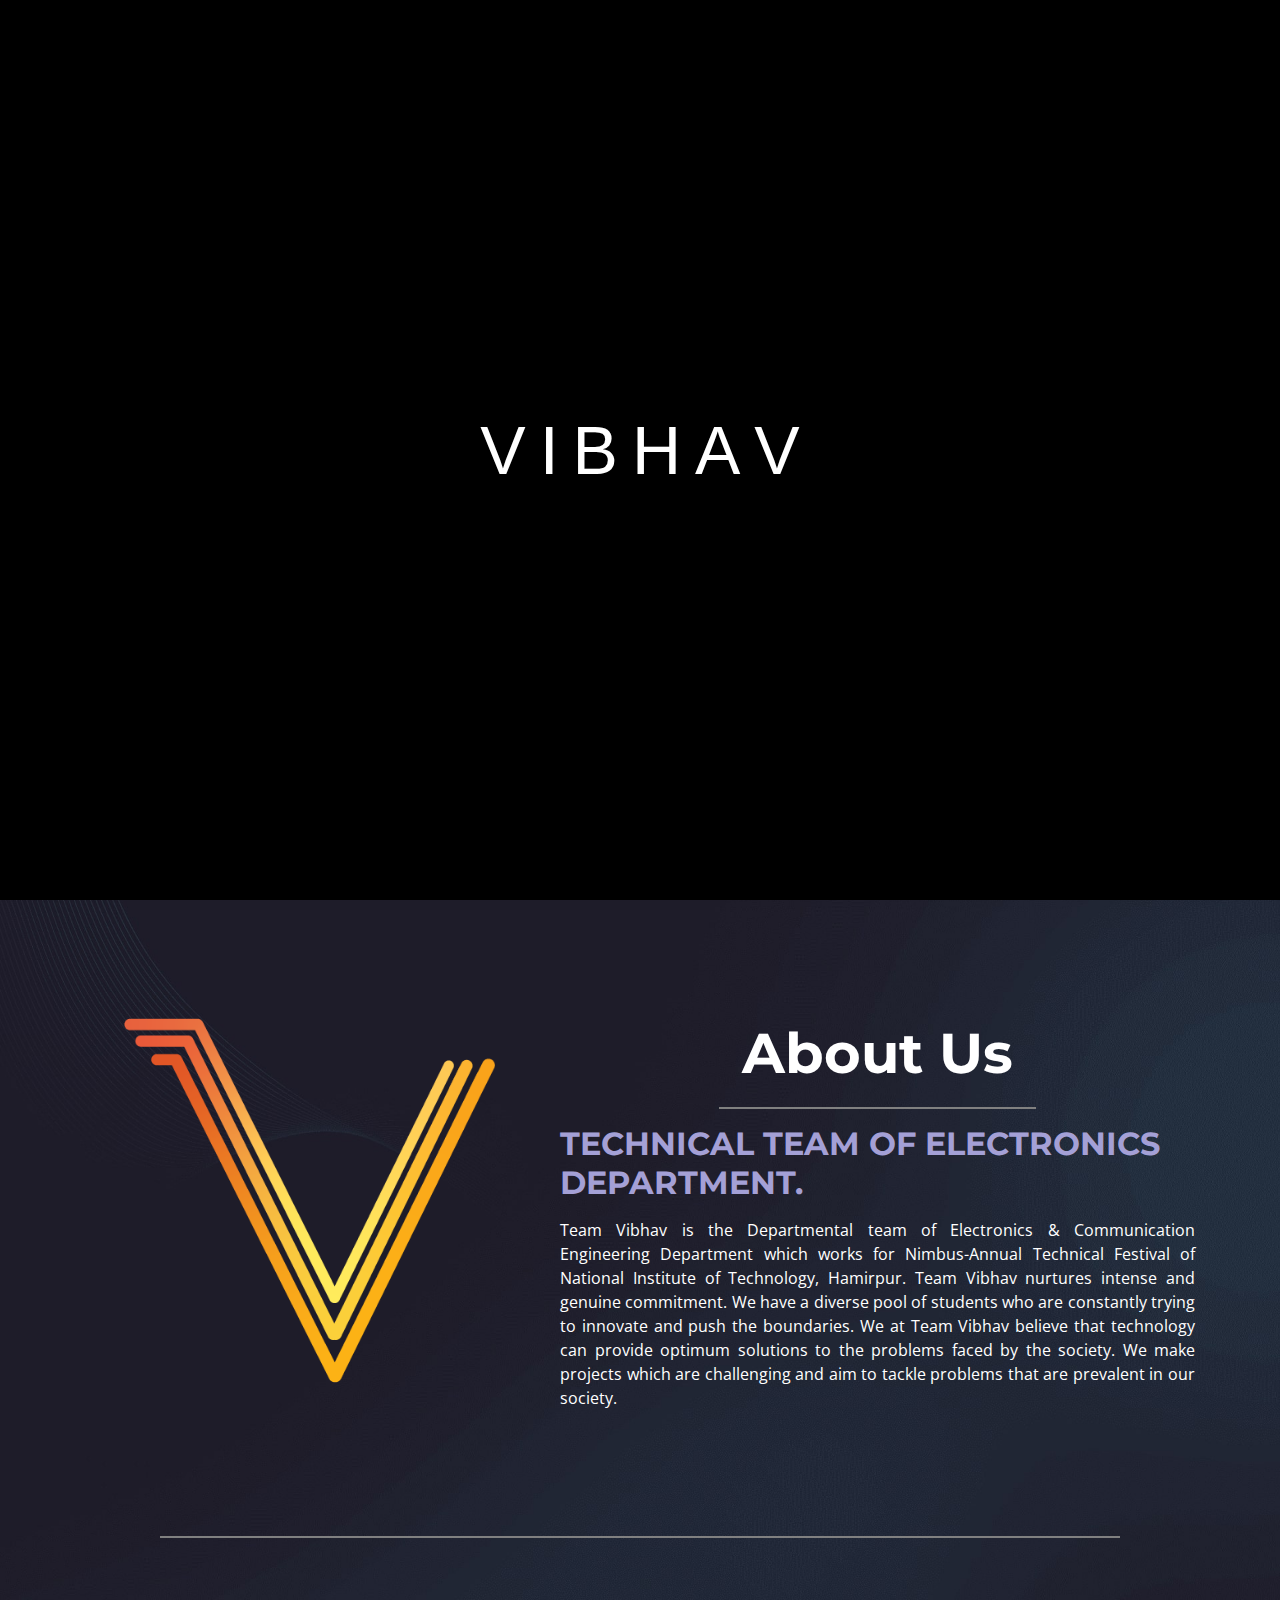
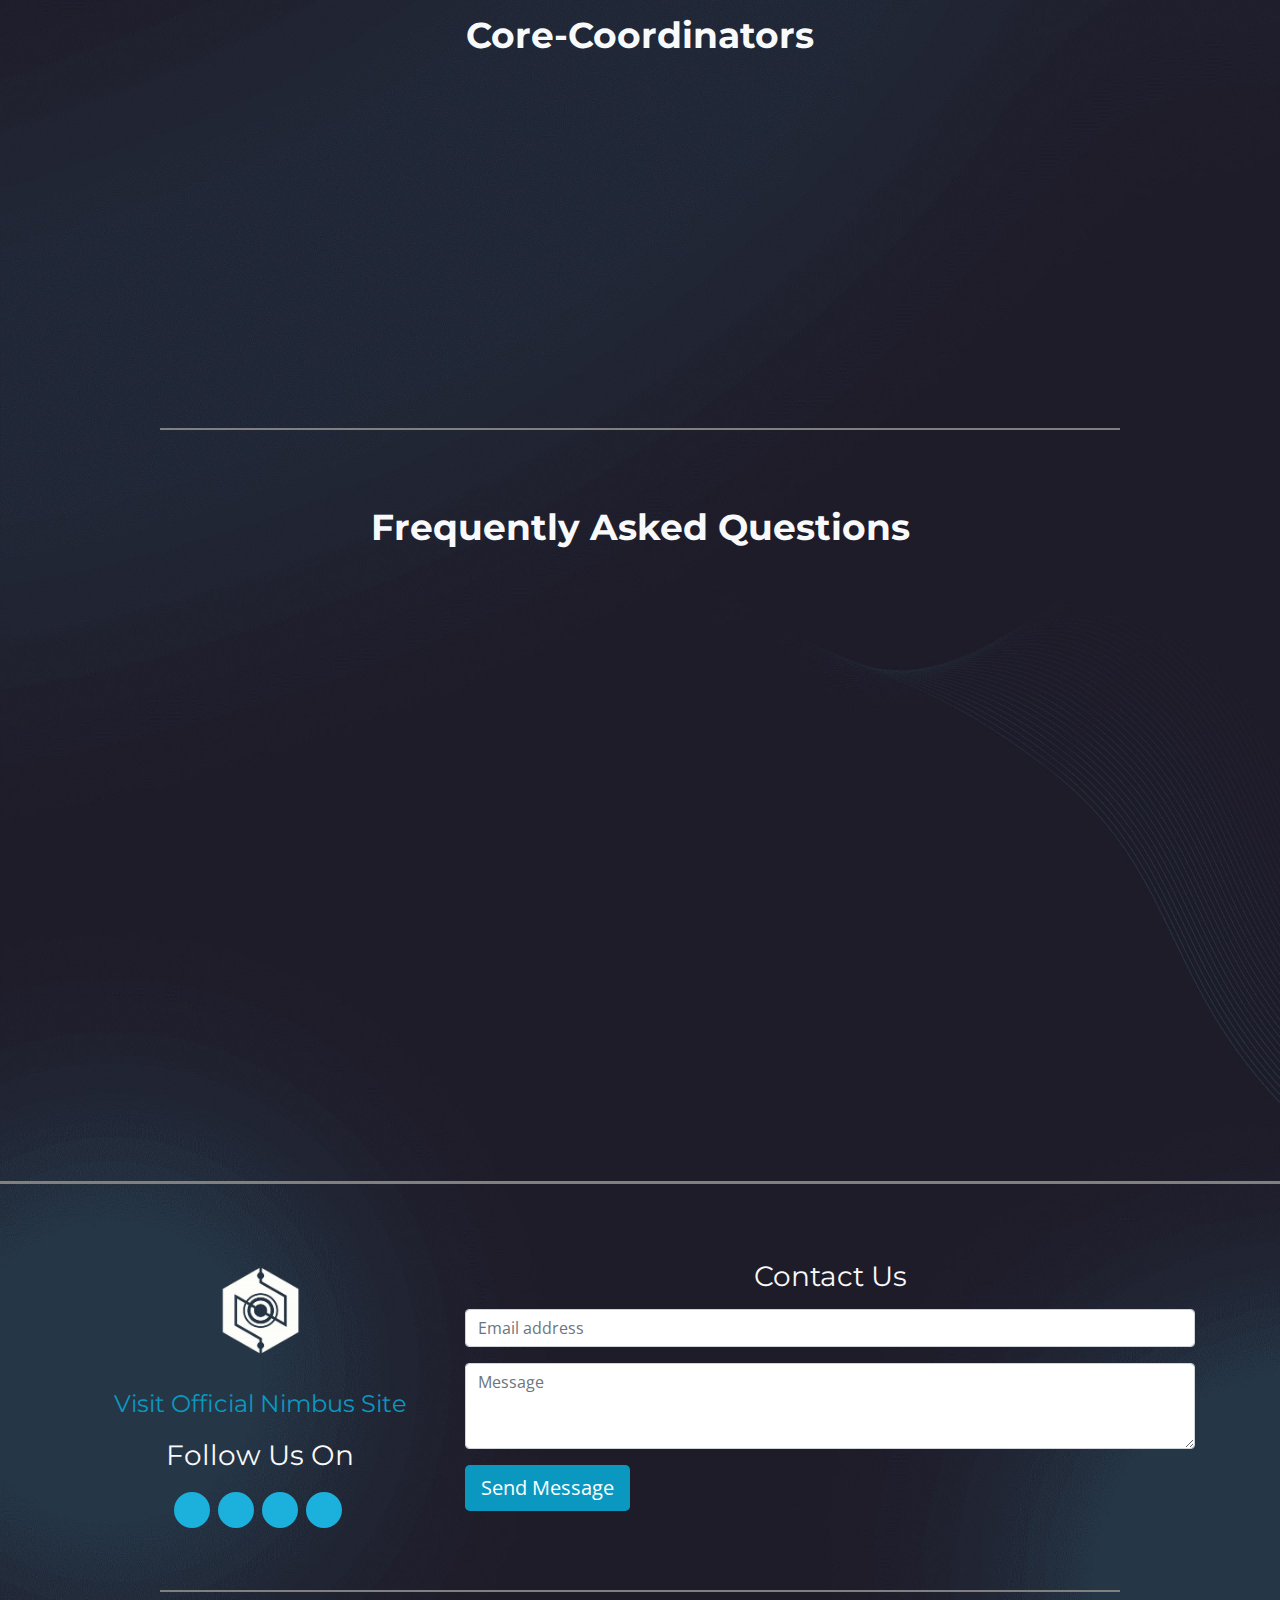
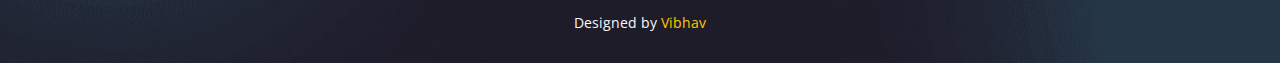
<file: index.html>
<!DOCTYPE html>
<html lang="en">

<head>
    <meta charset="utf-8">
    <title>Vibhav</title>
    <meta content="width=device-width, initial-scale=1.0" name="viewport">
    <meta content="Team Vibhav is the Departmental team of Electronics & Communications Engineering Department which works
  for Nimbus Annual Technical Festival of National Institute of Technology, Hamirpur." name="description">

    <meta name="keywords" content="Projects,events,workshops">



    <!-- Favicons -->
    <link href="img/Yellow.png" rel="icon">
    <link href="img/Yellow.png" rel="apple-touch-icon">

    <!-- Google Fonts -->
    <link href="https://fonts.googleapis.com/css?family=Open+Sans:300,300i,400,400i,500,600,700,700i|Montserrat:300,400,500,600,700" rel="stylesheet">
    <link href='https://fonts.googleapis.com/css?family=Oswald' rel='stylesheet' type='text/css'>


    <!-- Bootstrap CSS File -->
    <link href="lib/bootstrap/css/bootstrap.min.css" rel="stylesheet">

    <!-- Libraries CSS Files -->
    <link rel="stylesheet" href="https://cdnjs.cloudflare.com/ajax/libs/font-awesome/5.15.2/css/all.min.css" integrity="sha512-HK5fgLBL+xu6dm/Ii3z4xhlSUyZgTT9tuc/hSrtw6uzJOvgRr2a9jyxxT1ely+B+xFAmJKVSTbpM/CuL7qxO8w==" crossorigin="anonymous" />
    <link href="lib/font-awesome/css/font-awesome.min.css" rel="stylesheet">
    <link href="lib/animate/animate.min.css" rel="stylesheet">
    <link href="lib/ionicons/css/ionicons.min.css" rel="stylesheet">
    <link href="lib/owlcarousel/assets/owl.carousel.min.css" rel="stylesheet">
    <link href="lib/lightbox/css/lightbox.min.css" rel="stylesheet">


    <!-- Main Stylesheet File -->
    <link href="css/style.css" rel="stylesheet">
    <link rel="stylesheet" href="css/button.css">
</head>

<body>
    <div id="loading">
        <div class="loading">
            <div class="loading-text">
                <span class="loading-text-words">V</span>
                <span class="loading-text-words">I</span>
                <span class="loading-text-words">B</span>
                <span class="loading-text-words">H</span>
                <span class="loading-text-words">A</span>
                <span class="loading-text-words">V</span>
            </div>
        </div>
    </div>
    <!--==========================
  Header
  ============================-->
    <header id="header" class="aksh">
        <div id="topbar">
            <div class="container">
                <div class="social-links">
                    <a href="https://www.instagram.com/team_vibhav/" target="_blank" class="instagram"><i
              class="fab fa-instagram"></i></a>
                    <a href="https://www.facebook.com/teamvibhavece" target="_blank" class="facebook"><i
              class="fab fa-facebook"></i></a>
                    <a href="https://www.linkedin.com/company/team-vibhav/" target="_blank" class="linkedin"><i
              class="fab fa-linkedin"></i></a>
                    <a href="https://youtube.com/channel/UCt8W-_urFuy3dqulfQvk8fQ" target="_blank" class="instagram"><i
              class="fab fa-youtube"></i></a>
                </div>
            </div>
        </div>

        <div class="container pb-4">

            <div class="logo float-left ">
                <!-- Uncomment below if you prefer to use an image logo -->
                <h1 class="text-success site-title"><a href="#intro" class="scrollto">VIBHAV</a></h1>
                <!-- <a href="#header" class="scrollto"><img src="img/logo.png" alt="" class="img-fluid"></a> -->
            </div>

            <nav class="main-nav float-right d-none d-lg-block">
                <ul>
                    <li class="active"><a href="#particles-js">Home</a></li>
                    <li><a href="#about">About Us</a></li>
                    <li class="drop-down"><a href="team.html">Our Team</a>
                        <ul>
                            <li><a href="team.html">Our Team</a></li>
                            <li><a href="internexperience.html">Intern Experiences</a></li>
                            <li><a href="alumni.html">Alumni</a></li>
                        </ul>
                    </li>
                    <li class="drop-down"><a href="projects.html">Our Work</a>
                        <ul>

                            <li><a href="projects.html">Projects</a></li>
                            <li><a href="event.html">Events </a></li>
                            <li><a href="workshop.html">Workshops </a></li>
                            <li><a href="pahal.html">Pahal </a></li>
                            <li><a href="diy.html">DIY Projects </a></li>
                            <li><a href="nithvr.html">NITH VR</a></li>
                        </ul>
                    </li>
                    <li><a href="#footer">Contact Us</a></li>

                    <!-- <li class="toggle-btn">Toggle Mode
            <label class="switch btn_d_m">
              <input type="checkbox" onclick="lm_function()">
              <span class="slider round"></span>
            </label>
          </li> -->
                </ul>
            </nav>
            <!-- .main-nav -->

            <script type="text/javascript">
                function lm_function() {
                    document.body.classList.toggle('dark-mode');

                    const aksh = document.body.classList;
                    if (aksh[0] == "dark-mode") {
                        ak.particles.color.value = '#314e52';
                        ak.particles.move.direction = 'bottom';
                        ak.particles.move.speed = '6';
                        ak.particles.number.value = '120';
                        console.log(aksh[0]);
                    } else {
                        if (ak.particles.color.value == '#314e52') {
                            ak.particles.color.value = '#ffffff';
                        }
                    }
                    particlesJS('particles-js', ak);
                    console.log("ak is", ak);
                }
            </script>

        </div>
    </header>
    <!-- #header -->
    <header>
        <!---
    <div class="mid">

      <div onclick="change() ">
        <i id="btn"class="fa fa-volume-up my-float"></i>
      </div>
      <video id="media" autoplay muted="false">
        <source class="embed-responsive media" src="img/3.mp4" type="video/mp4">
      </video>
      <script type="text/javascript">
        const vid = document.getElementById('media')
        vid.onended = function () {
          const x = window.innerHeight;
          console.log(x);
          if (window.scrollY < x) {
            window.scrollTo({
              top: x,
              behavior: "smooth"
            });
          }
        }
      </script>
    </div>fa
  -->
    </header>
    <!--==========================
    Intro Section
  ============================-->

    <!-- Welcome Area Start -->
    <section class="welcome-area">
        <!-- Single Slide -->
        <div class="single-welcome-slide bg-img jarallax">
            <!-- <canvas style="position: absolute; width: 100%; height: 100%"></canvas> -->
            <div id="particles-js" style="position: absolute; width: 100%; height: 100%"></div>

            <!-- <div class="single-welcome-slide bg-img bg-overlay jarallax" style="z-index: 100;"> -->
            <div style="z-index: 100; position: relative;" class="container h-100">
                <div class="akboss row mx-auto h-100 align-items-center">
                    <!-- Welcome Text -->
                    <div class="col-12">
                        <div class="welcome-text-two text-center">
                            <p class="typing-text mx-auto">अनंत से भी आगे</p>
                            <h2 data-animation="fadeInUp" data-delay="4300ms"><span class="mx-auto display-4 text-light font-new">Team</span></h2>
                            <h2><span class="mx-auto vibhav-font">VIBHAV</span></h2>
                            <!-- Event Meta -->
                            <div class="event-meta" data-animation="fadeInUp" data-delay="500ms">
                                <h3 class="nabin-new" data-animation="fadeInUp" data-delay="100ms">Talent To Shine
                                </h3>
                                <div class="svg-wrapper pt-5">
                                    <svg height="60" width="320" xmlns="http://www.w3.org/2000/svg">
                    <rect class="shape" height="60" width="320" />
                  </svg>
                                    <a target="_blank" href="https://discord.gg/USEDDpRX3u">
                                        <div class="text  "><i class="fab fa-discord mr-3 "></i>Join Our Community
                                        </div>
                                    </a>
                                </div>
                            </div>

                        </div>
                    </div>
                </div>
            </div>
        </div>
    </section>
    <!-- Welcome Area End -->

    <!-- #intro -->

    <main id="main">

        <!--==========================
      About Us Section
    ============================-->
        <section id="about">

            <div class="container">
                <div class="row">

                    <div class="col-lg-5 col-md-6">
                        <div class="about-img">

                            <img src="img/Yellow.png" alt="">


                        </div>
                    </div>

                    <div class="col-lg-7 col-md-6">
                        <div class="about-content">
                            <div class="text-center">
                                <h2 class="display-4 text-white ">About Us</h2>
                                <hr class=" w-50  " style="height:2px;border-width:0;color:gray;background-color:gray">

                            </div>
                            <h2 class="my-3">TECHNICAL TEAM OF ELECTRONICS DEPARTMENT.</h2>

                            <p>Team Vibhav is the Departmental team of Electronics & Communication Engineering Department which works for Nimbus-Annual Technical Festival of National Institute of Technology, Hamirpur. Team Vibhav nurtures intense and genuine
                                commitment. We have a diverse pool of students who are constantly trying to innovate and push the boundaries. We at Team Vibhav believe that technology can provide optimum solutions to the problems faced by the society.
                                We make projects which are challenging and aim to tackle problems that are prevalent in our society.
                            </p>
                        </div>
                    </div>
                </div>
            </div>

        </section>
        <!-- #about -->


        <!--==========================
      Services Section
    ============================-->
        <!-- <section id="services" class="section-bg bg-secondary">
      <div class="container">

        <header class="section-header">
          <h3>Workshops</h3>
          <p>Laudem latine persequeris id sed, ex fabulas delectus quo. No vel partiendo abhorreant vituperatoribus.</p>
        </header>

        <div class="row">

          <div class="col-md-6 col-lg-4 wow bounceInUp " data-wow-duration="1.4s">
            <div class="box bg-dark shadow">
              <div class="icon" style="background: #fceef3;"><i class="ion-ios-analytics-outline"
                  style="color: #ff689b;"></i></div>
              <h4 class="title "><a href=""><span class="text-light">Internet of Things</span></a></h4>
              <p class="description text-light">Voluptatum deleniti atque corrupti quos dolores et quas molestias
                excepturi sint
                occaecati cupiditate non provident</p>
            </div>
          </div>
          <div class="col-md-6 col-lg-4 wow bounceInUp " data-wow-duration="1.4s">
            <div class="box bg-dark shadow">
              <div class="icon" style="background: #fceef3;"><i class="ion-ios-analytics-outline"
                  style="color: #ff689b;"></i></div>
              <h4 class="title "><a href=""><span class="text-light">Internet of Things</span></a></h4>
              <p class="description text-light">Voluptatum deleniti atque corrupti quos dolores et quas molestias
                excepturi sint
                occaecati cupiditate non provident</p>
            </div>
          </div>
          <div class="col-md-6 col-lg-4 wow bounceInUp " data-wow-duration="1.4s">
            <div class="box bg-dark shadow">
              <div class="icon" style="background: #fceef3;"><i class="ion-ios-analytics-outline"
                  style="color: #ff689b;"></i></div>
              <h4 class="title "><a href=""><span class="text-light">Internet of Things</span></a></h4>
              <p class="description text-light">Voluptatum deleniti atque corrupti quos dolores et quas molestias
                excepturi sint
                occaecati cupiditate non provident</p>
            </div>
          </div>
          <div class="col-md-6 col-lg-4 wow bounceInUp " data-wow-duration="1.4s">
            <div class="box bg-dark shadow">
              <div class="icon" style="background: #fceef3;"><i class="ion-ios-analytics-outline"
                  style="color: #ff689b;"></i></div>
              <h4 class="title "><a href=""><span class="text-light">Internet of Things</span></a></h4>
              <p class="description text-light">Voluptatum deleniti atque corrupti quos dolores et quas molestias
                excepturi sint
                occaecati cupiditate non provident</p>
            </div>
          </div>
          <div class="col-md-6 col-lg-4 wow bounceInUp " data-wow-duration="1.4s">
            <div class="box bg-dark shadow">
              <div class="icon" style="background: #fceef3;"><i class="ion-ios-analytics-outline"
                  style="color: #ff689b;"></i></div>
              <h4 class="title "><a href=""><span class="text-light">Internet of Things</span></a></h4>
              <p class="description text-light">Voluptatum deleniti atque corrupti quos dolores et quas molestias
                excepturi sint
                occaecati cupiditate non provident</p>
            </div>
          </div>
          <div class="col-md-6 col-lg-4 wow bounceInUp " data-wow-duration="1.4s">
            <div class="box bg-dark shadow">
              <div class="icon" style="background: #fceef3;"><i class="ion-ios-analytics-outline"
                  style="color: #ff689b;"></i></div>
              <h4 class="title "><a href=""><span class="text-light">Internet of Things</span></a></h4>
              <p class="description text-light">Voluptatum deleniti atque corrupti quos dolores et quas molestias
                excepturi sint
                occaecati cupiditate non provident</p>
            </div>
          </div>

        </div>

      </div>
    </section>-->
        <!-- #services -->

        <!--==========================
      Why Us Section
    ============================-->
        <!-- <section id="why-us" class="wow fadeIn">
      <div class="container-fluid">

        <header class="section-header">
          <h3 class="text-light">Why choose us?</h3>
          <p class="text-light">Laudem latine persequeris id sed, ex fabulas delectus quo. No vel partiendo abhorreant
            vituperatoribus.</p>
        </header>

        <div class="row">

          <div class="col-lg-6">
            <div class="why-us-img">
              <img src="img/why-us.jpg" alt="" class="img-fluid">
            </div>
          </div>

          <div class="col-lg-6">
            <div class="why-us-content">
              <p class="text-light">Molestiae omnis numquam corrupti omnis itaque. Voluptatum quidem impedit. Odio
                dolorum exercitationem
                est error omnis repudiandae ad dolorum sit.</p>
              <p class="text-light">
                Explicabo repellendus quia labore. Non optio quo ea ut ratione et quaerat. Porro facilis deleniti porro
                consequatur
                et temporibus. Labore est odio.

                Odio omnis saepe qui. Veniam eaque ipsum. Ea quia voluptatum quis explicabo sed nihil repellat..
              </p>

              <div class="features wow bounceInUp clearfix">
                <i class="fa fa-diamond" style="color: #f058dc;"></i>
                <h4 class="text-light">Corporis dolorem</h4>
                <p class="text-light">Commodi quia voluptatum. Est cupiditate voluptas quaerat officiis ex alias
                  dignissimos et ipsum.
                  Soluta at enim modi ut incidunt dolor et.</p>
              </div>

              <div class="features wow bounceInUp clearfix">
                <i class="fa fa-object-group" style="color: #ffb774;"></i>
                <h4 class="text-light">Eum ut aspernatur</h4>
                <p class="text-light">Molestias eius rerum iusto voluptas et ab cupiditate aut enim. Assumenda animi
                  occaecati. Quo dolore
                  fuga quasi autem aliquid ipsum odit. Perferendis doloremque iure nulla aut.</p>
              </div>

              <div class="features wow bounceInUp clearfix">
                <i class="fa fa-language" style="color: #589af1;"></i>
                <h4 class="text-light">Voluptates dolores</h4>
                <p class="text-light">Voluptates nihil et quis omnis et eaque omnis sint aut. Ducimus dolorum
                  aspernatur. Totam dolores ut
                  enim ullam voluptas distinctio aut.</p>
              </div>

            </div>

          </div>

        </div>

      </div>

      <div class="container">
        <div class="row counters">

          <div class="col-lg-3 col-6 text-center">
            <span data-toggle="counter-up">274</span>
            <p>Clients</p>
          </div>

          <div class="col-lg-3 col-6 text-center">
            <span data-toggle="counter-up">421</span>
            <p>Projects</p>
          </div>

          <div class="col-lg-3 col-6 text-center">
            <span data-toggle="counter-up">1,364</span>
            <p>Hours Of Support</p>
          </div>

          <div class="col-lg-3 col-6 text-center">
            <span data-toggle="counter-up">18</span>
            <p>Hard Workers</p>
          </div>

        </div>

      </div>
    </section> -->

        <!--==========================
      Call To Action Section
    ============================-->
        <hr class="w-75" style="height:2px;border-width:0;color:gray;background-color:gray">
        <!-- <section id="call-to-action" class="wow fadeInUp">
      <div class="container">
        <div class="row">
          <div class="col-lg-9 text-center text-lg-left">
            <h3 class="cta-title">Want to join us?</h3>
            <p class="cta-text"> Join us to be the part of the best team of Nimbus and explore with us new
              heights of knowledge and technology. Click on the button to fill the required google form.</p>
          </div>
          <div class="col-lg-3 cta-btn-container text-center">
            <a class="align-middle prob-state " target="_blank"
              href="https://docs.google.com/forms/d/e/1FAIpQLSfiKtu2oTvvLl62nBuF87P-qg_eu0eihKi34zT6n1XNohz-Ow/viewform?usp=sf_link"><span></span><span></span><span></span><span></span>Join
              us!</a>
          </div>
        </div>
      </div>
    </section> -->
        <!-- <section id="call-to-action" class="wow fadeInUp">
      <div class="container">
        <div class="row">
          <div class="col-lg-9 text-center text-lg-left">
            <h3 class="cta-title">NIMBUS</h3>
            <p class="cta-text"> NIMBUS is the most awaited and distinguished technical fest of North India organised by NIT Hamirpur.
              It is the conjugation of some of the finest technical minds in the country with a platform for them to promulgate their skills and talents and hence turning fantasy into corporeality !</p>
          </div>
          <div class="col-lg-3 cta-btn-container text-center">
            <a class="align-middle prob-state " target="_blank"
              href="https://festnimbus.com/"><span></span><span></span><span></span><span></span>View
            </a>
          </div>
        </div>
      </div>
    </section>
    <hr class="w-75" style="height:2px;border-width:0;color:gray;background-color:gray"> -->
        <!--==========================
      Features Section
    ============================-->
        <!-- <section id="features">
      <div class="container">
        <p class="glitch text-center">
          Timeline
        </p>
        <div class="glitch1 mt-0">Coming Soon</div>
        <div class="scanlines"></div>
        <div class="row feature-item">



          <div class="row feature-item mt-5 pt-5">


            <div class="col-lg-6 wow fadeInUp pt-4 pt-lg-0 order-2 order-lg-1">

            </div>

          </div>

        </div>
    </section> -->



        <!--==========================
      Clients Section
    ============================-->
        <!-- <section id="testimonials">
      <div class="container">

        <header class="section-header">
          <h3>Testimonials</h3>
        </header>

        <div class="row justify-content-center">
          <div class="col-lg-8">

            <div class="owl-carousel testimonials-carousel wow fadeInUp">

              <div class="testimonial-item">
                <img src="img/testimonial-1.jpg" class="testimonial-img" alt="">
                <h3 class=" text-light">Saul Goodman</h3>
                <h4 class=" text-light">Ceo &amp; Founder</h4>
                <p class=" text-light">
                  Proin iaculis purus consequat sem cure digni ssim donec porttitora entum suscipit rhoncus. Accusantium
                  quam, ultricies eget id, aliquam eget nibh et. Maecen aliquam, risus at semper.
                </p>
              </div>

              <div class="testimonial-item">
                <img src="img/testimonial-2.jpg" class="testimonial-img" alt="">
                <h3 class=" text-light">Sara Wilsson</h3>
                <h4 class=" text-light">Designer</h4>
                <p class=" text-light">
                  Export tempor illum tamen malis malis eram quae irure esse labore quem cillum quid cillum eram malis
                  quorum velit fore eram velit sunt aliqua noster fugiat irure amet legam anim culpa.
                </p>
              </div>

              <div class="testimonial-item">
                <img src="img/testimonial-3.jpg" class="testimonial-img" alt="">
                <h3 class=" text-light">Jena Karlis</h3>
                <h4 class=" text-light">Store Owner</h4>
                <p class=" text-light">
                  Enim nisi quem export duis labore cillum quae magna enim sint quorum nulla quem veniam duis minim
                  tempor labore quem eram duis noster aute amet eram fore quis sint minim.
                </p>
              </div>

              <div class="testimonial-item">
                <img src="img/testimonial-4.jpg" class="testimonial-img" alt="">
                <h3 class=" text-light">Matt Brandon</h3>
                <h4 class=" text-light">Freelancer</h4>
                <p class=" text-light">
                  Fugiat enim eram quae cillum dolore dolor amet nulla culpa multos export minim fugiat minim velit
                  minim dolor enim duis veniam ipsum anim magna sunt elit fore quem dolore labore illum veniam.
                </p>
              </div>

            </div>

          </div>
        </div>


      </div>
    </section>-->
        <!-- #testimonials -->

        <!--==========================
      Team Section
    ============================-->
        <section id="team">
            <div class="container">
                <div class="section-header">
                    <h3 class="text-light"> Core-Coordinators</h3>
                    <!-- <p>Sed ut perspiciatis unde omnis iste natus error sit voluptatem accusantium doloremque</p> -->
                </div>

                <div class="row justify-content-center ">




                    <div class="col-lg-3 col-md-6 wow fadeInUp" data-wow-delay="0.2s">
                        <div class="member  shadow-lg">
                            <img src="img/team/Yash Prakash Gupta.jpg" class="img-fluid" alt="Yash Prakash Gupta">

                            <div class="member-info">
                                <div class="member-info-content">
                                    <h4>Yash Prakash Gupta</h4>
                                    <span>Core-Coordinator</span>
                                    <div class="social">


                                        <a target="_blank" href="https://instagram.com/2_yash_8?igshid=acmstdh7483s"><i class="fab fa-instagram"></i></a>
                                        <a target="_blank" href="https://www.facebook.com/yash.p.gupta.1"><i class="fab fa-facebook"></i></a>
                                        <a target="_blank" href="https://github.com/yashprakash28"><i class="fab fa-github"></i></a>
                                        <a target="_blank" href="https://www.linkedin.com/in/yash-prakash-gupta/"><i
                        class="fab fa-linkedin"></i></a>

                                    </div>
                                </div>
                            </div>
                        </div>
                    </div>

                    <div class="col-lg-3 col-md-6 wow fadeInUp " data-wow-delay="0.1s">
                        <div class="member shadow-lg">
                            <img src="img/team/Aniket Sirvastava.jpg" class="img-fluid" alt="Aniket Srivastava">

                            <div class="member-info">
                                <div class="member-info-content">
                                    <h4>Aniket Srivastava</h4>
                                    <span>Core-Coordinator</span>
                                    <div class="social">



                                        <a target="_blank" href="https://www.instagram.com/cyberrtrron/"><i
                        class="fab fa-instagram"></i></a>
                                        <a target="_blank" href="https://www.facebook.com/aniket.srivastava.3572846"><i
                        class="fab fa-facebook"></i></a>
                                        <a target="_blank" href="https://github.com/aniketsriv"><i class="fab fa-github"></i></a>
                                        <a target="_blank" href="https://www.linkedin.com/in/aniket-srivastava-63544b171/"><i
                        class="fab fa-linkedin"></i></a>

                                    </div>
                                </div>
                            </div>
                        </div>
                    </div>

                </div>

            </div>
        </section>
        <!-- #team -->

        <!--==========================
      Clients Section
    ============================-->
        <!-- <section id="clients" class="wow fadeInUp">
      <div class="container">

        <header class="section-header">
          <h3>Our Clients</h3>
        </header>

        <div class="owl-carousel clients-carousel">
          <img src="img/clients/client-1.png" alt="">
          <img src="img/clients/client-2.png" alt="">
          <img src="img/clients/client-3.png" alt="">
          <img src="img/clients/client-4.png" alt="">
          <img src="img/clients/client-5.png" alt="">
          <img src="img/clients/client-6.png" alt="">
          <img src="img/clients/client-7.png" alt="">
          <img src="img/clients/client-8.png" alt="">
        </div>

      </div>
    </section>-->

        <!-- #clients -->

        <!--==========================
      Frequently Asked Questions Section
    ============================-->
        <hr class="w-75" style="height:2px;border-width:0;color:gray;background-color:gray">
        <section id="faq">
            <div class="container">
                <header class="section-header">
                    <h3 class="text-light ">Frequently Asked Questions</h3>
                    <!-- <p class="text-light">Sed ut perspiciatis unde omnis iste natus error sit voluptatem accusantium doloremque
          </p> -->
                </header>

                <ul id="faq-list" class="wow fadeInUp">
                    <li>
                        <a data-toggle="collapse" class="collapsed  text-light" href="#faq1">Can the students from another branch
              join Team Vibhav? <i class="ion-android-remove"></i></a>
                        <div id="faq1" class="collapse" data-parent="#faq-list">
                            <p class="text-light text-justify">
                                Yes, Team Vibhav welcomes people from all branches, and not only ECE, to learn and work together as a team. We have members in our team from other branches as well. Branch is no barrier, if you have interest in electronics and want to learn new things,
                                and have the zeal to work, you are welcome to give interviews.
                            </p>
                        </div>
                    </li>

                    <li>
                        <a data-toggle="collapse" href="#faq2" class="collapsed  text-light">What will be asked in the interview? <i
                class="ion-android-remove"></i></a>
                        <div id="faq2" class="collapse" data-parent="#faq-list">
                            <p class="text-light text-justify">
                                Your thought process, your work ethics and your ability to learn something new are some of the things that are taken into consideration. We need motivated people who can work as a team. The questions asked in the interviews mainly test your zeal and enthusiasm
                                towards working for the team, your aptitude, and your technical skills (if any).
                            </p>
                        </div>
                    </li>

                    <li>
                        <a data-toggle="collapse" href="#faq3" class="collapsed  text-light"> I am not that good at technical things
              currently, should I give the interview?
              <i class="ion-android-remove"></i></a>
                        <div id="faq3" class="collapse" data-parent="#faq-list">
                            <p class="text-light text-justify">
                                Technical skills are important but that is not the only parameter that is considered in the interviews, so feel free to appear for the interviews. As a fresher student, we do not expect each person to be good at technical things, as these are the things
                                everyone learns with time in college. If you have any technical skill, then it would definitely provide you a greater edge in the interviews, but the most important thing we look in any candidate is his/her enthusiasm,
                                his/her communication skills and whether he/she can coordinate and work in a team.
                            </p>
                        </div>
                    </li>

                    <li>
                        <a data-toggle="collapse" href="#faq4" class="collapsed  text-light">Are there any prerequisites to join
              Team Vibhav?
              <i class="ion-android-remove"></i></a>
                        <div id="faq4" class="collapse" data-parent="#faq-list">
                            <p class="text-light text-justify">
                                We are just looking for competent people, there are no prerequisites as such. You just need to have the zeal to work for the team.
                            </p>
                        </div>
                    </li>

                    <li>
                        <a data-toggle="collapse" href="#faq5" class="collapsed  text-light">In what kind of domains Team Vibhav
              make their projects?
              <i class="ion-android-remove"></i></a>
                        <div id="faq5" class="collapse" data-parent="#faq-list">
                            <p class="text-light text-justify">
                                We mainly focus on electronics based projects like embedded systems, circuit logics and also align to computer science related projects like in the field of machine learning, AR/VR, Web and App Development.

                            </p>
                        </div>
                    </li>

                    <li>
                        <a data-toggle="collapse" href="#faq6" class="collapsed text-light">Can we join two teams simultaneously?<i
                class="ion-android-remove"></i></a>
                        <div id="faq6" class="collapse" data-parent="#faq-list">
                            <p class="text-light text-justify">
                                Yes, you can join two Nimbus teams simultaneously, but we do not recommend joining two teams because the work schedule will be overly hectic and you will not be able to give your 100% in any of the teams besides you overworking yourself. Yet final decision
                                is always yours.
                            </p>
                        </div>
                    </li>
                    <li>
                        <a data-toggle="collapse" href="#faq7" class="collapsed text-light">What else can I learn by joining Team
              Vibhav?
              <i class="ion-android-remove"></i></a>
                        <div id="faq7" class="collapse" data-parent="#faq-list">
                            <p class="text-light text-justify">
                                You will learn how to implement technology in real world problems by building prototypes from your ideas. Being a club abiding by - ‘Technology for a Cause’, we adhere to acceptable solutions for prime social problems. Hence you will also be a part of
                                market research and analysis involved in product development. Moreover, being in a team you will also learn skills like teamwork, good communication, time management etc.
                            </p>
                        </div>
                    </li>
                    <li>
                        <a data-toggle="collapse" href="#faq8" class="collapsed text-light">How does Team Vibhav stands differently
              from
              other teams?<i class="ion-android-remove"></i></a>
                        <div id="faq8" class="collapse" data-parent="#faq-list">
                            <p class="text-light text-justify">
                                We will provide you with a platform that will push you to do better and learn new things and basically it's super fun to learn and hangout in the nimbus work environment regardless of the team. Since you’re here reading this, you might as well join the
                                best team.

                            </p>
                        </div>
                    </li>

                </ul>

            </div>
        </section>
        <!-- #faq -->

    </main>

    <!--==========================
    Footer
  ============================-->
    <hr class="w-100" style="height:2.5px;border-width:0;color:gray;background-color:gray">
    <footer id="footer">
        <div class="footer-top">
            <div class="container">

                <div class="row">

                    <div class="col-lg-4">

                        <div class="row">



                            <div class=" col-sm-12  ">
                                <a href="https://festnimbus.com" class="link  mx-auto " id="nimbus" target="_blank">
                                    <img src="img/n_white.png" alt="" width="100px" height="100px" class="vaishnavi">
                                </a>
                                <!-- <p class='vaishnavi'> Nimbus is the technical fest of NIT Hamirpur, in which Team Vibhav participates.
                Moreover being the biggest tech festival of North India, it is something not worth to be missed.
                To know more about fest Nimbus, visit <a href="https://festnimbus.com" class="link mb-2">Here</a> -->


                                </p>
                                <h2 class='vaishnavi1 mt-3'>Visit Official Nimbus Site</h2>
                                <!-- <div class="text-center">
              <button class="btn btn-lg btn-success btncolor ">Here</button> -->
                                <!-- </div> -->
                                <h3 class="text-center mt-3 text-light">Follow Us On</h3>
                                <div class="social-links text-center mb-3">


                                    <a href="https://www.instagram.com/team_vibhav/" target="_blank" class="instagram"><i
                      class="fab fa-instagram"></i></a>
                                    <a href="https://www.facebook.com/teamvibhavece" target="_blank" class="facebook"><i
                      class="fab fa-facebook"></i></a>

                                    <a href="https://www.linkedin.com/company/team-vibhav/" target="_blank" class="linkedin"><i
                      class="fab fa-linkedin"></i></a>
                                    <a href="https://youtube.com/channel/UCt8W-_urFuy3dqulfQvk8fQ" target="_blank" class="instagram"><i
                      class="fab fa-youtube"></i></a>
                                </div>

                            </div>

                        </div>

                    </div>

                    <div class="col-lg-8">
                        <h1 class="h3 mb-3 font-weight-normal text-center text-light">Contact Us</h1>
                        <form action="https://formspree.io/f/mvovygen" class="form-signin" method="POST">
                            <label for="inputEmail" class="sr-only">Email address</label>
                            <input name="email" type="email" id="inputEmail" class="form-control mb-3" placeholder="Email address" required>
                            <div class="form-group">
                                <textarea name="message" placeholder="Message" class="form-control" id="exampleFormControlTextarea1" rows="3" required></textarea>
                            </div>
                            <button class="btn btn-lg btn-success btncolor " type="submit">Send Message</button>
                        </form>
                    </div>
                </div>

            </div>
        </div>

        <hr class="w-75" style="height:2px;border-width:0;color:gray;background-color:gray">

        <div class="container mx-auto">
            <div class="credits text-light">
                Designed by <a href="#">Vibhav</a>
            </div>
        </div>
    </footer>
    <!-- #footer -->

    <a href="#" class="back-to-top"><i class="fas fa-arrow-up"></i></a>
    <!-- Uncomment below i you want to use a preloader -->
    <!-- <div id="preloader"></div> -->

    <!-- JavaScript Libraries -->
    <script src="lib/jquery/jquery.min.js"></script>
    <script src="lib/jquery/jquery-migrate.min.js"></script>
    <script src="lib/bootstrap/js/bootstrap.bundle.min.js"></script>
    <script src="lib/easing/easing.min.js"></script>
    <script src="lib/mobile-nav/mobile-nav.js"></script>
    <script src="lib/wow/wow.min.js"></script>
    <script src="lib/waypoints/waypoints.min.js"></script>
    <script src="lib/counterup/counterup.min.js"></script>
    <script src="lib/owlcarousel/owl.carousel.min.js"></script>
    <script src="lib/isotope/isotope.pkgd.min.js"></script>
    <script src="lib/lightbox/js/lightbox.min.js"></script>

    <!-- Template Main Javascript File -->
    <script src="js/main.js"></script>
    <script src="js/particles.js"></script>
    <script src="js/app.js"></script>
    <script type="text/javascript">
        $(window).load(function() {
            setTimeout(function() {
                $('#loading').fadeOut('slow');
            }, 3600)
        })
    </script>
</body>

</html>
</file>
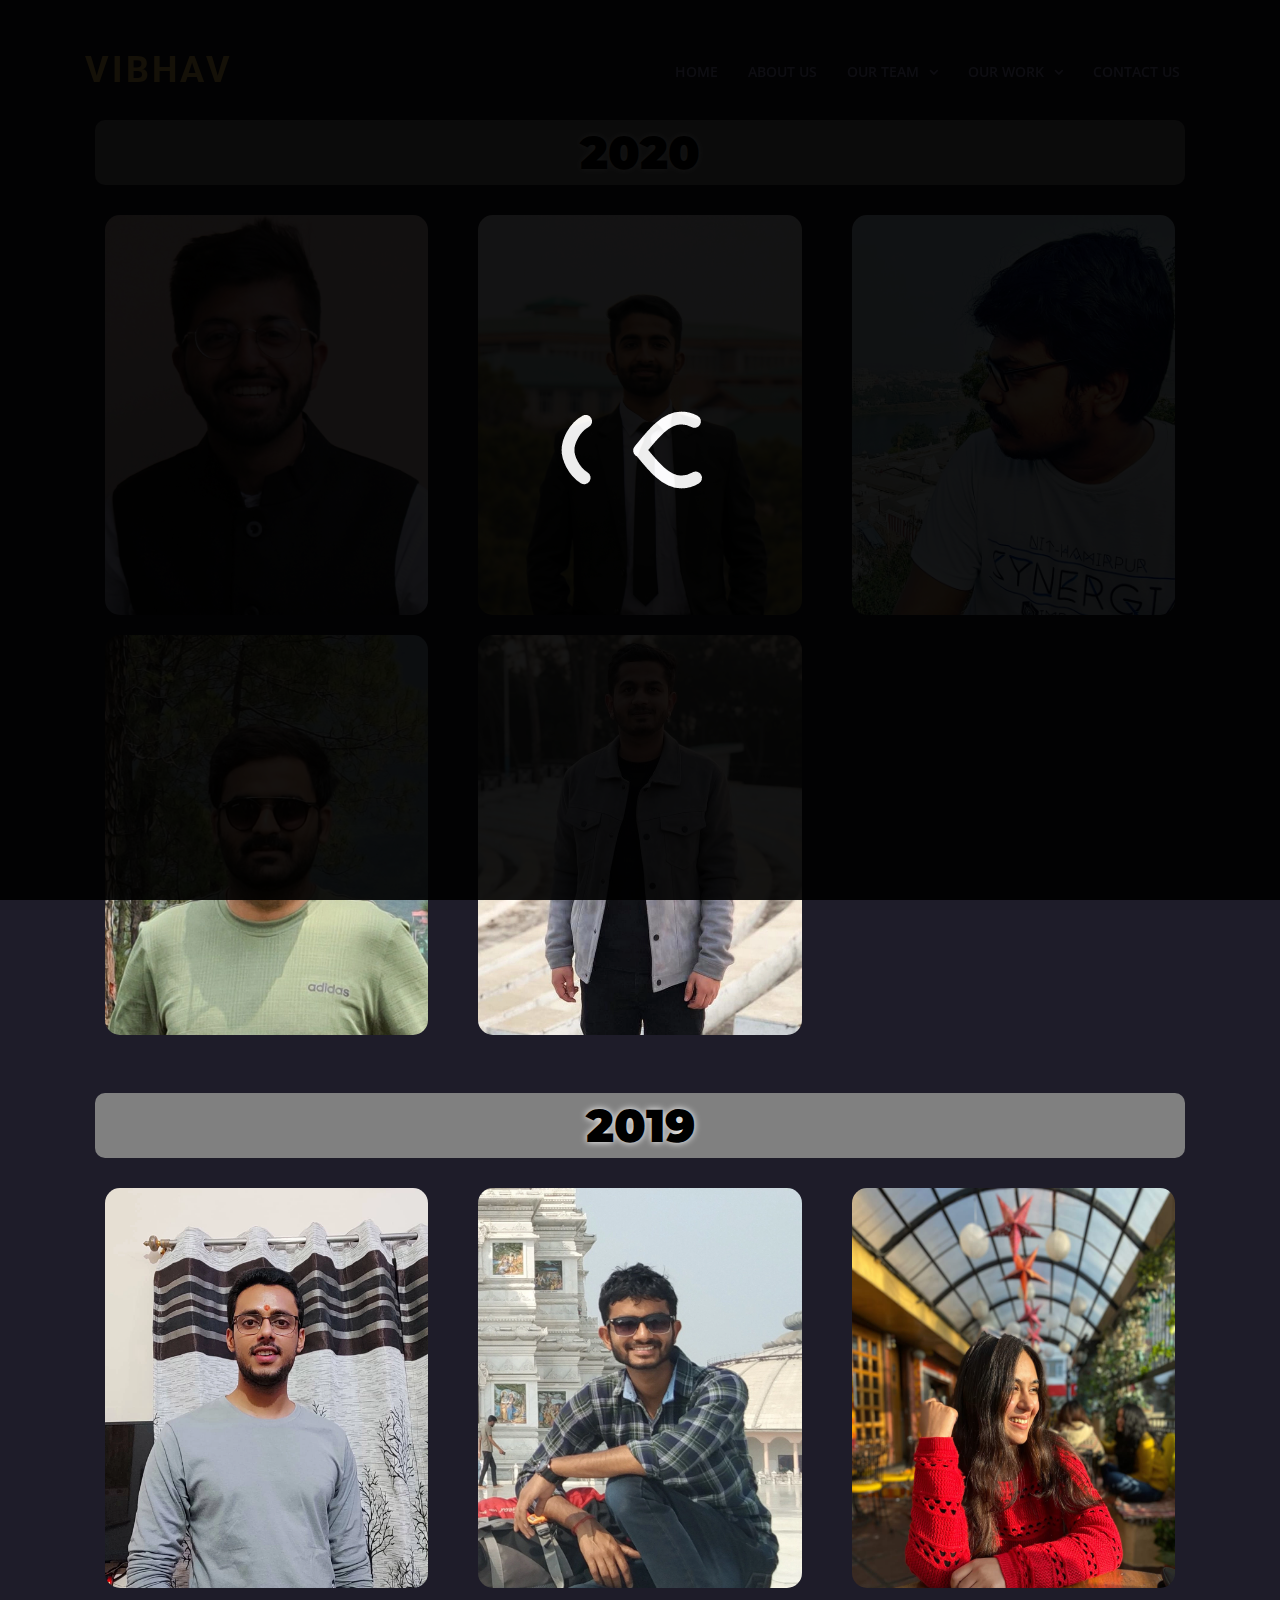
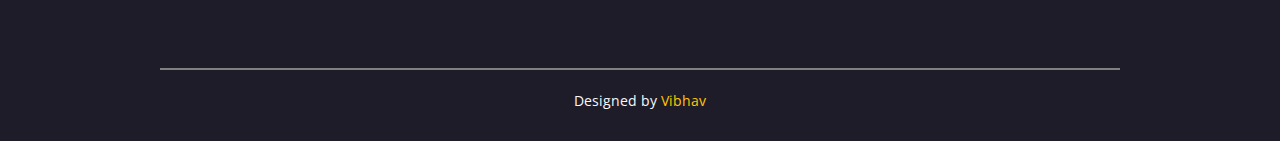
<file: alumni.html>
<!DOCTYPE html>
<html lang="en">

<head>
    <meta charset="utf-8">
    <title>Vibhav</title>
    <meta content="width=device-width, initial-scale=1.0" name="viewport">
    <meta content="Team Vibhav is the Departmental team of Electronics & Communications Engineering Department which works
  for Nimbus Annual Technical Festival of National Institute of Technology, Hamirpur." name="description">
    <meta name="keywords" content="Projects,events,workshops">


    <!-- Favicons -->
    <link href="img/Yellow.png" rel="icon">
    <link href="img/Yellow.png" rel="apple-touch-icon">

    <!-- Google Fonts -->
    <link href="https://fonts.googleapis.com/css?family=Open+Sans:300,300i,400,400i,500,600,700,700i|Montserrat:300,400,500,600,700" rel="stylesheet">

    <!-- Bootstrap CSS File -->
    <link href="lib/bootstrap/css/bootstrap.min.css" rel="stylesheet">

    <!-- Libraries CSS Files -->
    <link rel="stylesheet" href="https://cdnjs.cloudflare.com/ajax/libs/font-awesome/5.15.2/css/all.min.css" integrity="sha512-HK5fgLBL+xu6dm/Ii3z4xhlSUyZgTT9tuc/hSrtw6uzJOvgRr2a9jyxxT1ely+B+xFAmJKVSTbpM/CuL7qxO8w==" crossorigin="anonymous" />
    <link href="lib/font-awesome/css/font-awesome.min.css" rel="stylesheet">
    <link href="lib/animate/animate.min.css" rel="stylesheet">
    <link href="lib/ionicons/css/ionicons.min.css" rel="stylesheet">
    <link href="lib/owlcarousel/assets/owl.carousel.min.css" rel="stylesheet">
    <link href="lib/lightbox/css/lightbox.min.css" rel="stylesheet">

    <!-- Main Stylesheet File -->
    <link href="css/style.css" rel="stylesheet">
    <link rel="stylesheet" href="css/alumni.css">
    <link rel="stylesheet" href="css/button.css">
    <style media="screen">
        body {
            background-image: linear-gradient(to right, rgb(30, 28, 41), rgb(30, 28, 41)) !important;
        }
    </style>
</head>

<body>
    <div id="loading">

    </div>
    <!--==========================
  Header
  ============================-->
    <header id="header">

        <div id="topbar">
            <div class="container">
                <div class="social-links">
                    <a target="_blank" href="https://www.instagram.com/team_vibhav/" class="instagram"><i
              class="fab fa-instagram"></i></a>
                    <a target="_blank" href="https://www.facebook.com/teamvibhavece" class="facebook"><i
              class="fab fa-facebook"></i></a>

                    <a target="_blank" href="https://www.linkedin.com/in/team-vibhav-6643b4206/" class="linkedin"><i
              class="fab fa-linkedin"></i></a>
                    <a target="_blank" href="https://youtube.com/channel/UCt8W-_urFuy3dqulfQvk8fQ" class="instagram"><i
              class="fab fa-youtube"></i></a>
                </div>
            </div>
        </div>

        <div class="container pb-4">

            <div class="logo float-left ">
                <!-- Uncomment below if you prefer to use an image logo -->
                <h1 class="text-success site-title"><a href="index.html#intro" class="scrollto">VIBHAV</a></h1>

                <!-- <a href="#header" class="scrollto"><img src="img/logo.png" alt="" class="img-fluid"></a> -->
            </div>




            <nav class="main-nav float-right d-none d-lg-block">
                <ul>
                    <li><a href="index.html#intro">Home</a></li>
                    <li><a href="index.html#about">About Us</a></li>





                    <li class="drop-down"><a href="team.html">Our Team</a>
                        <ul>


                            <li><a href="team.html">Our Team</a></li>
                            <li><a href="internexperience.html">Intern Experiences</a></li>
                            <li><a href="alumni.html">Alumni</a></li>


                        </ul>
                    </li>
                    <li class="drop-down"><a href="projects.html">Our Work</a>
                        <ul>
                            <li><a href="projects.html">Projects</a></li>
                            <li><a href="event.html">Events </a></li>
                            <li><a href="workshop.html">Workshops </a></li>
                            <li><a href="pahal.html">Pahal </a></li>
                            <li><a href="diy.html">DIY Projects </a></li>
                            <li><a href="nithvr.html">NITH VR</a></li>
                        </ul>
                    </li>
                    <li><a href="index.html#footer">Contact Us</a></li>

                </ul>
            </nav>
            <!-- .main-nav -->
        </div>
    </header>
    <!-- #header -->
    <main class="wrapper">
        <div class="container">
            <div class="card__collection clear-fix">
                <h1 class="alumni-heading">2020</h1>
                <div class="row">
                    <div class="aks col-md-6">
                        <div class="cards cards--two">
                            <img src="img/rajat.webp" class="img-responsive" alt="Cards Image">
                            <span class="cards--two__rect"></span>
                            <span class="cards--two__tri"></span>
                            <p>Rajat Katoch</p>
                            <ul class="cards__list">
                                <li><a target="_blank" href="https://www.instagram.com/_rajatkatoch_/" class="instagram"><i
                      class="fab fa-instagram"></i></a></li>
                                <li><a target="_blank" href="https://www.facebook.com/rajat.katoch.73113" class="facebook"><i
                      class="fab fa-facebook"></i></a></li>
                                <li><a target="_blank" href="https://www.linkedin.com/in/rajat-katoch-bbb4b3149" class="linkedin"><i
                      class="fab fa-linkedin"></i></a></li>
                            </ul>
                        </div>
                    </div>
                    <div class="aks col-md-6">
                        <div class="cards cards--two">
                            <img src="img/chandan.webp" class="img-responsive" alt="Cards Image">
                            <span class="cards--two__rect"></span>
                            <span class="cards--two__tri"></span>
                            <p>Chandan Saini</p>
                            <ul class="cards__list">
                                <li><a target="_blank" href="https://www.instagram.com/saini_chandan_/" class="instagram"><i
                      class="fab fa-instagram"></i></a></li>
                                <li><a target="_blank" href="https://www.facebook.com/chandan.saini.7549/" class="facebook"><i
                      class="fab fa-facebook"></i></a></li>

                                <li><a target="_blank" href="https://www.linkedin.com/in/chandan-saini-a9315b16b/" class="linkedin"><i
                      class="fab fa-linkedin"></i></a></li>
                            </ul>
                        </div>
                    </div>
                    <div class="aks col-md-6">
                        <div class="cards cards--two">
                            <img src="img/siva .webp" class="img-responsive" alt="Cards Image">
                            <span class="cards--two__rect"></span>
                            <span class="cards--two__tri"></span>
                            <p>Seeram Siva
                                <!-- <br>SAI TEJA -->
                            </p>
                            <ul class="cards__list">
                                <li><a target="_blank" href="https://www.instagram.com/siva_seeram/" class="instagram"><i
                      class="fab fa-instagram"></i></a></li>
                                <!-- <li><a href="" class="facebook"><i
                  class="fab fa-facebook"></i></a></li> -->

                                <li><a target="_blank" href="https://www.linkedin.com/in/seeram-siva-sai-teja-065181181/" class="linkedin"><i class="fab fa-linkedin"></i></a></li>
                            </ul>
                        </div>
                    </div>
                    <div class="aks col-md-6">
                        <div class="cards cards--two">
                            <img src="img/anshul.webp" class="img-responsive" alt="Cards Image">
                            <span class="cards--two__rect"></span>
                            <span class="cards--two__tri"></span>
                            <p>Anshul Sharma</p>
                            <ul class="cards__list">
                                <li><a target="_blank" href="https://www.instagram.com/amrahsluhsna/" class="instagram"><i
                      class="fab fa-instagram"></i></a></li>
                                <li><a target="_blank" href="https://www.facebook.com/anshul.sharma.79677" class="facebook"><i
                      class="fab fa-facebook"></i></a></li>

                                <li><a target="_blank" href="https://www.linkedin.com/in/anshul-sharma-136804150" class="linkedin"><i
                      class="fab fa-linkedin"></i></a></li>
                            </ul>
                        </div>
                    </div>
                    <div class="aks col-md-6">
                        <div class="cards cards--two">
                            <img src="img/roshan.webp" class="img-responsive" alt="Cards Image">
                            <span class="cards--two__rect"></span>
                            <span class="cards--two__tri"></span>
                            <p>Roshan Parajuli</p>
                            <ul class="cards__list">
                                <li><a target="_blank" href="https://www.instagram.com/roshanparajuli08/" class="instagram"><i
                      class="fab fa-instagram"></i></a></li>
                                <li><a target="_blank" href="https://www.facebook.com/roshanparajuli124" class="facebook"><i
                      class="fab fa-facebook"></i></a></li>

                                <li><a target="_blank" href="https://www.linkedin.com/in/roshan-parajuli-525623138" class="linkedin"><i
                      class="fab fa-linkedin"></i></a></li>
                            </ul>
                        </div>
                    </div>
                </div>
                <h1 class="mt-5 alumni-heading">2019</h1>
                <div class="row">
                    <div class="aks col-md-6">
                        <div class="cards cards--two">
                            <img src="img/anurag.webp" class="img-responsive" alt="Cards Image">
                            <span class="cards--two__rect"></span>
                            <span class="cards--two__tri"></span>
                            <p>Anurag Dubey</p>
                            <ul class="cards__list">
                                <li><a target="_blank" href="https://www.instagram.com/hiesenberg22/" class="instagram"><i
                      class="fab fa-instagram"></i></a></li>
                                <li><a target="_blank" href="https://www.facebook.com/anurag.dubey.9421" class="facebook"><i
                      class="fab fa-facebook"></i></a></li>

                                <li><a target="_blank" href="https://www.linkedin.com/in/anurag-dubey-00b226130" class="linkedin"><i
                      class="fab fa-linkedin"></i></a></li>
                            </ul>
                        </div>
                    </div>
                    <div class="aks col-md-6">
                        <div class="cards cards--two">
                            <img src="img/gupta.webp" class="img-responsive" alt="Cards Image">
                            <span class="cards--two__rect"></span>
                            <span class="cards--two__tri"></span>
                            <p>Pankaj Gupta</p>
                            <ul class="cards__list">
                                <li><a target="_blank" href="https://www.instagram.com/i__am_____inevitable/" class="instagram"><i
                      class="fab fa-instagram"></i></a></li>
                                <li><a target="_blank" href="https://www.facebook.com/pankaj2816" class="facebook"><i
                      class="fab fa-facebook"></i></a></li>

                                <li><a target="_blank" href="https://www.linkedin.com/in/pankaj-gupta-306048130" class="linkedin"><i
                      class="fab fa-linkedin"></i></a></li>
                            </ul>
                        </div>
                    </div>
                    <div class="aks col-md-6">
                        <div class="cards cards--two">
                            <img src="img/garima.jpeg" class="img-responsive" alt="Cards Image">
                            <span class="cards--two__rect"></span>
                            <span class="cards--two__tri"></span>
                            <p>Garima Sood</p>
                            <ul class="cards__list">
                                <li><a target="_blank" href="https://www.instagram.com/__garima._/" class="instagram"><i
                      class="fab fa-instagram"></i></a></li>
                                <li><a target="_blank" href="https://www.facebook.com/garimasood06" class="facebook"><i
                      class="fab fa-facebook"></i></a></li>

                                <li><a target="_blank" href="https://www.linkedin.com/in/garima-sood96/" class="linkedin"><i
                      class="fab fa-linkedin"></i></a></li>
                            </ul>
                        </div>
                    </div>
                </div>
            </div>
        </div>
    </main>
    <hr class="w-75" style="margin-left: 12.5%;height:2px;border-width:0;color:gray;background-color:gray">
    <footer id="footer" class="container">
        <div class="container">
            <div class="credits text-light">
                Designed by <a href="#">Vibhav</a>
            </div>
        </div>
    </footer>
    <!-- #footer -->
    <a href="#" class="back-to-top"><i class="fas fa-arrow-up"></i></a>


    <script src="lib/jquery/jquery.min.js"></script>
    <script src="lib/jquery/jquery-migrate.min.js"></script>
    <script src="lib/bootstrap/js/bootstrap.bundle.min.js"></script>
    <script src="lib/easing/easing.min.js"></script>
    <script src="lib/mobile-nav/mobile-nav.js"></script>
    <script src="lib/wow/wow.min.js"></script>
    <script src="lib/waypoints/waypoints.min.js"></script>
    <script src="lib/counterup/counterup.min.js"></script>
    <script src="lib/owlcarousel/owl.carousel.min.js"></script>
    <script src="lib/isotope/isotope.pkgd.min.js"></script>
    <script src="lib/lightbox/js/lightbox.min.js"></script>

    <!-- Template Main Javascript File -->
    <script src="js/main.js"></script>
    <script type="text/javascript">
        $(window).load(function() {
            setTimeout(function() {
                $('#loading').fadeOut('slow');
            }, 800)
        })
    </script>
    <script type="text/javascript">
        if ($(window).width() > 1200) {
            $('.aks').addClass('col-md-4');
            $('.aks').removeClass('col-md-6');
            console.log('jayda h');
        } else {
            $('.aks').addClass('col-md-6');
            $('.aks').removeClass('col-md-4');
        }
        $(window).on('resize', function() {
            if ($(window).width() > 1200) {
                $('.aks').addClass('col-md-4');
                $('.aks').removeClass('col-md-6');
            } else {
                $('.aks').addClass('col-md-6');
                $('.aks').removeClass('col-md-4');
            }
        })
    </script>
</body>

</html>
</file>
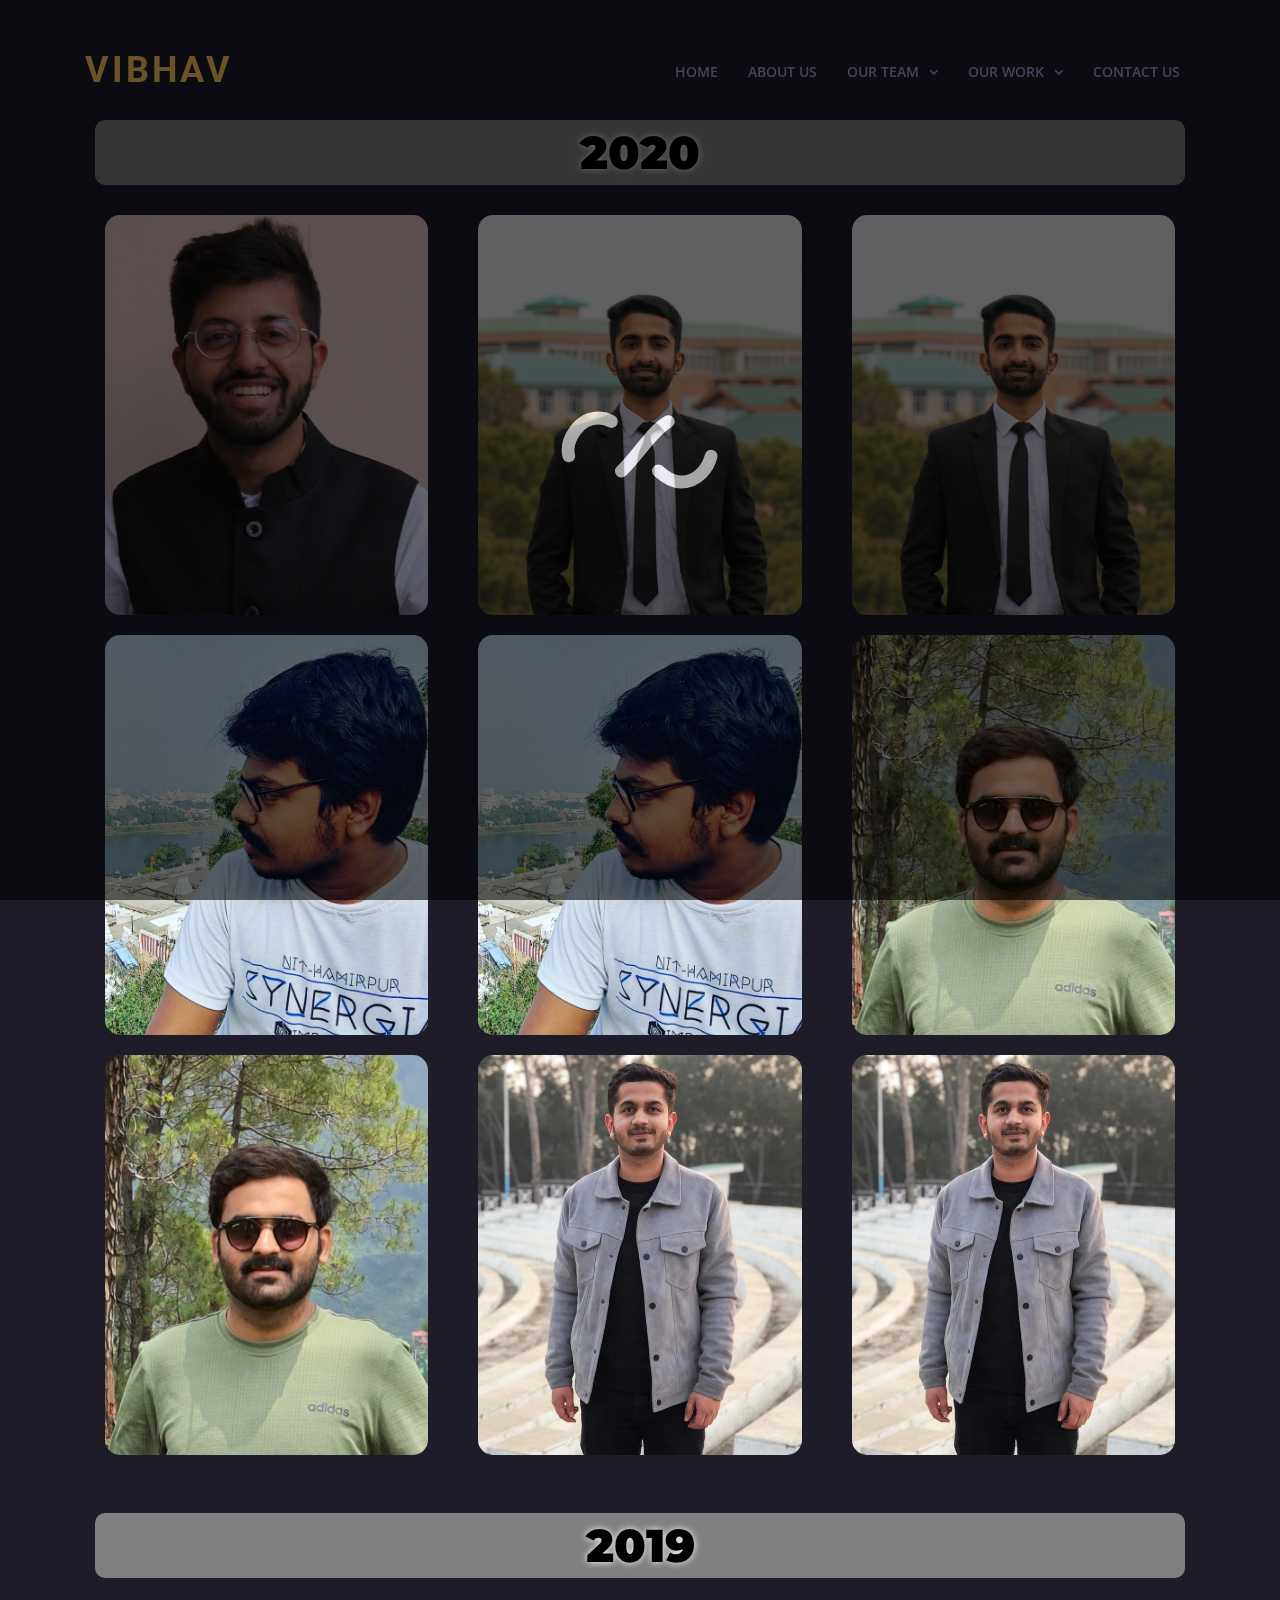
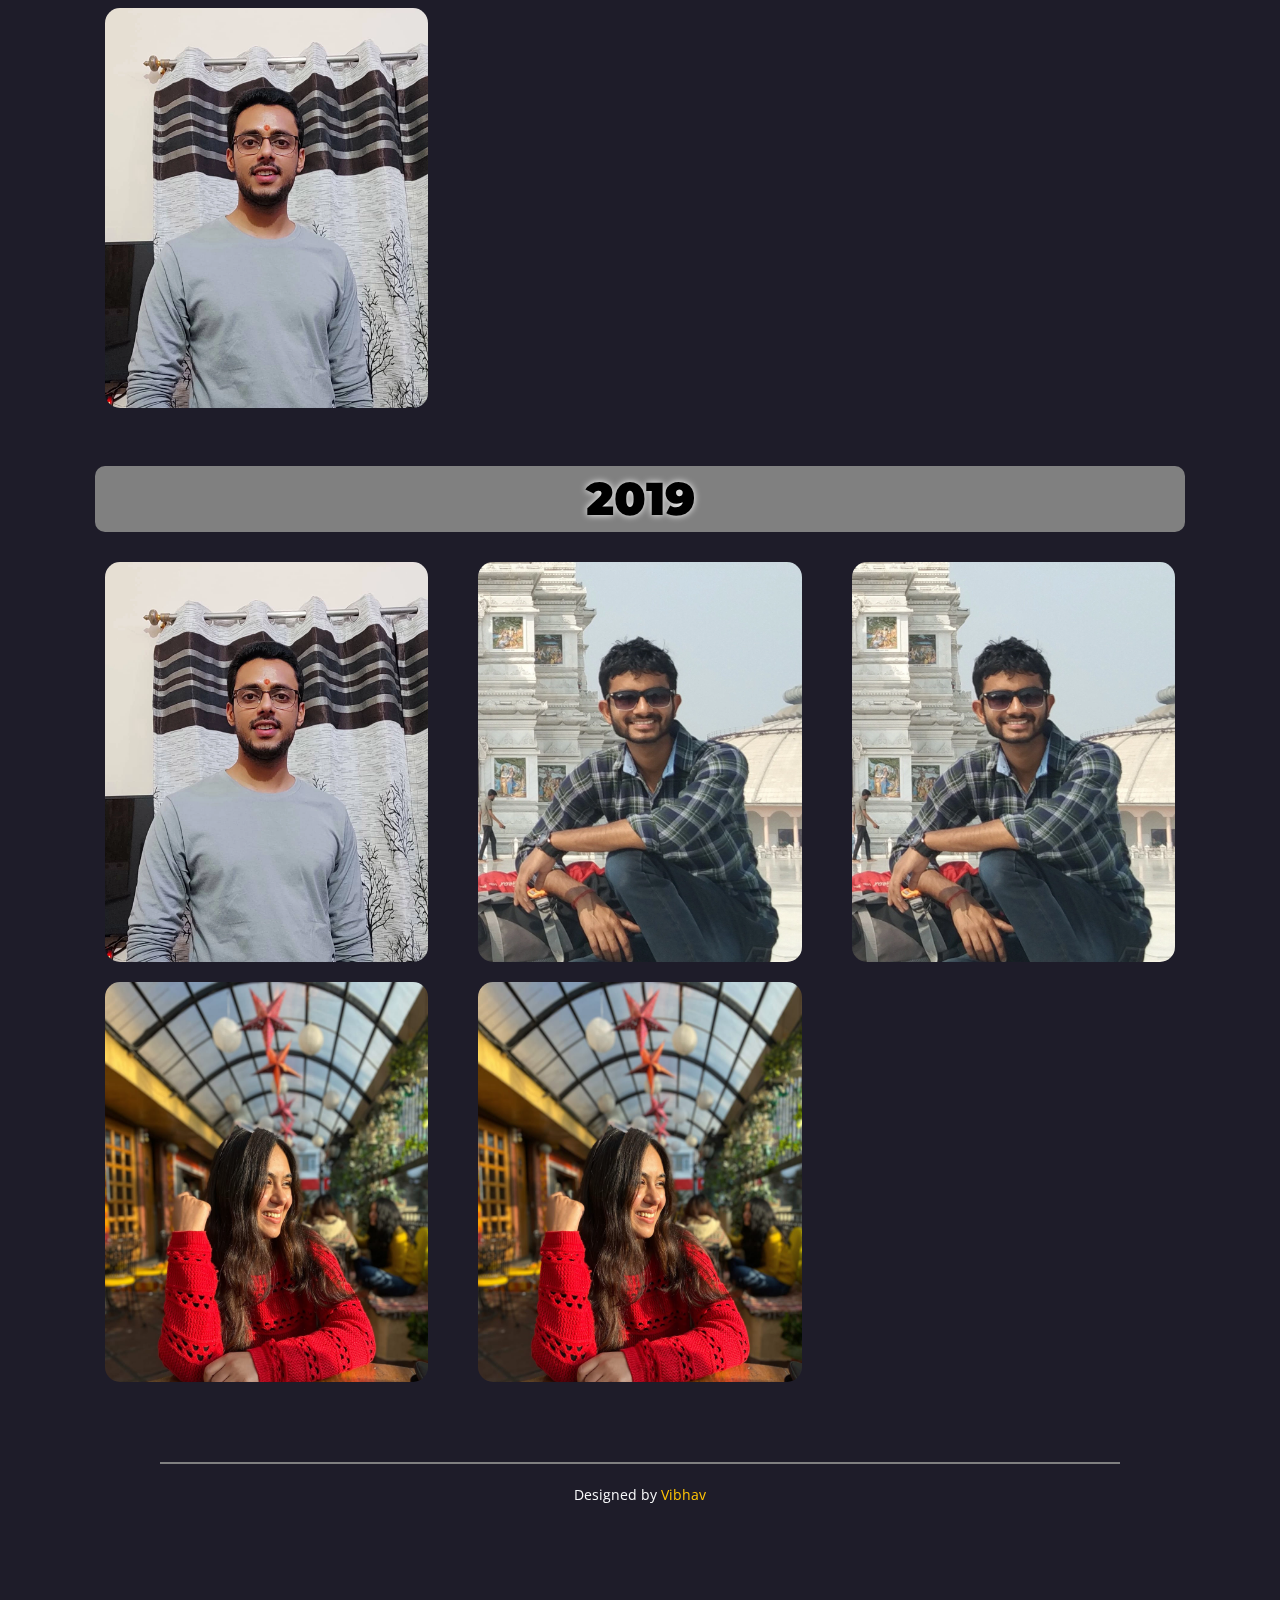
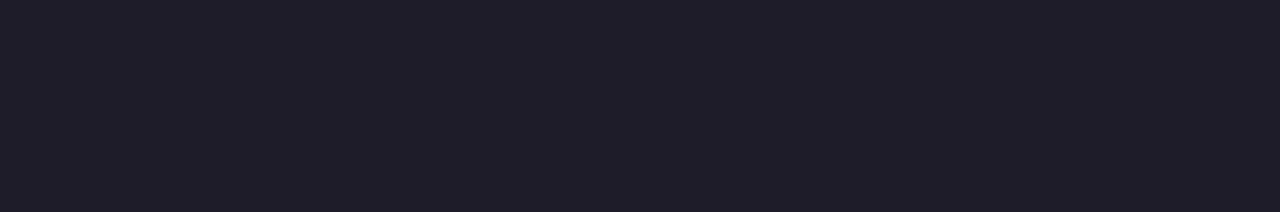
<file: alumni_.html>
<!DOCTYPE html>
<html lang="en">

<head>
    <meta charset="utf-8">
    <title>Vibhav</title>
    <meta content="width=device-width, initial-scale=1.0" name="viewport">
    <meta content="Team Vibhav is the Departmental team of Electronics & Communications Engineering Department which works
  for Nimbus Annual Technical Festival of National Institute of Technology, Hamirpur." name="description">
    <meta name="keywords" content="Projects,events,workshops">


    <!-- Favicons -->
    <link href="img/Yellow.png" rel="icon">
    <link href="img/Yellow.png" rel="apple-touch-icon">

    <!-- Google Fonts -->
    <link href="https://fonts.googleapis.com/css?family=Open+Sans:300,300i,400,400i,500,600,700,700i|Montserrat:300,400,500,600,700" rel="stylesheet">

    <!-- Bootstrap CSS File -->
    <link href="lib/bootstrap/css/bootstrap.min.css" rel="stylesheet">

    <!-- Libraries CSS Files -->
    <link rel="stylesheet" href="https://cdnjs.cloudflare.com/ajax/libs/font-awesome/5.15.2/css/all.min.css" integrity="sha512-HK5fgLBL+xu6dm/Ii3z4xhlSUyZgTT9tuc/hSrtw6uzJOvgRr2a9jyxxT1ely+B+xFAmJKVSTbpM/CuL7qxO8w==" crossorigin="anonymous" />
    <link href="lib/font-awesome/css/font-awesome.min.css" rel="stylesheet">
    <link href="lib/animate/animate.min.css" rel="stylesheet">
    <link href="lib/ionicons/css/ionicons.min.css" rel="stylesheet">
    <link href="lib/owlcarousel/assets/owl.carousel.min.css" rel="stylesheet">
    <link href="lib/lightbox/css/lightbox.min.css" rel="stylesheet">

    <!-- Main Stylesheet File -->
    <link href="css/style.css" rel="stylesheet">
    <link rel="stylesheet" href="css/alumni.css">
    <link rel="stylesheet" href="css/button.css">
    <style media="screen">
        body {
            background-image: linear-gradient(to right, rgb(30, 28, 41), rgb(30, 28, 41)) !important;
        }
    </style>
</head>

<body>
    <div id="loading">

    </div>
    <!--==========================
  Header
  ============================-->
    <header id="header">

        <div id="topbar">
            <div class="container">
                <div class="social-links">
                    <a target="_blank" href="https://www.instagram.com/team_vibhav/" class="instagram"><i
              class="fab fa-instagram"></i></a>
                    <a target="_blank" href="https://www.facebook.com/teamvibhavece" class="facebook"><i
              class="fab fa-facebook"></i></a>

                    <a target="_blank" href="https://www.linkedin.com/in/team-vibhav-6643b4206/" class="linkedin"><i
              class="fab fa-linkedin"></i></a>
                    <a target="_blank" href="https://youtube.com/channel/UCt8W-_urFuy3dqulfQvk8fQ" class="instagram"><i
              class="fab fa-youtube"></i></a>
                </div>
            </div>
        </div>

        <div class="container pb-4">

            <div class="logo float-left ">
                <!-- Uncomment below if you prefer to use an image logo -->
                <h1 class="text-success site-title"><a href="index.html#intro" class="scrollto">VIBHAV</a></h1>

                <!-- <a href="#header" class="scrollto"><img src="img/logo.png" alt="" class="img-fluid"></a> -->
            </div>




            <nav class="main-nav float-right d-none d-lg-block">
                <ul>
                    <li><a href="index.html#intro">Home</a></li>
                    <li><a href="index.html#about">About Us</a></li>





                    <li class="drop-down"><a href="team.html">Our Team</a>
                        <ul>


                            <li><a href="team.html">Our Team</a></li>
                            <li><a href="internexperience.html">Intern Experiences</a></li>
                            <li><a href="alumni.html">Alumni</a></li>

            </ul>
          </li>
          <li class="drop-down"><a href="projects.html">Our Work</a>
            <ul>
              <li><a href="projects.html">Projects</a></li>
              <li><a href="event.html">Events </a></li>
              <li><a href="workshop.html">Workshops </a></li>
              <li><a href="pahal.html">Pahal </a></li>
            </ul>
          </li>
          <li><a href="index.html#footer">Contact Us</a></li>

        </ul>
      </nav><!-- .main-nav -->
    </div>
  </header><!-- #header -->
    <main class="wrapper">
        <div class="container">
            <div class="card__collection clear-fix">
                <h1 class="alumni-heading">2020</h1>
                <div class="row">
                    <div class="aks col-md-6">
                        <div class="cards cards--two">
                            <img src="img/rajat.webp" class="img-responsive" alt="Cards Image">
                            <span class="cards--two__rect"></span>
                            <span class="cards--two__tri"></span>
                            <p>Rajat Katoch</p>
                            <ul class="cards__list">
                                <li><a target="_blank" href="https://www.instagram.com/_rajatkatoch_/" class="instagram"><i
                       class="fab fa-instagram"></i></a></li>
                                <li><a target="_blank" href="https://www.facebook.com/rajat.katoch.73113" class="facebook"><i
                      class="fab fa-facebook"></i></a></li>
                                <li><a target="_blank" href="https://www.linkedin.com/in/rajat-katoch-bbb4b3149" class="linkedin"><i
                      class="fab fa-linkedin"></i></a></li>
              </ul>
            </div>
            <div class="flip-card-back">
              <h2>Role</h2>
              <p>here role</p>
              <h3>Organisation</h3>
              <p>here org</p>
            </div>
          </div>
          <div class="aks col-md-6">
            <div class="cards cards--two">
              <img src="img/chandan.webp" class="img-responsive" alt="Cards Image">
              <span class="cards--two__rect"></span>
              <span class="cards--two__tri"></span>
              <i class='alu far fa-question-circle'></i>
              <p>Chandan Saini</p>
              <ul class="cards__list">
                <li><a target="_blank" href="https://www.instagram.com/saini_chandan_/" class="instagram">
                            </ul>
                        </div>
                    </div>
                    <div class="aks col-md-6">
                        <div class="cards cards--two">
                            <img src="img/chandan.webp" class="img-responsive" alt="Cards Image">
                            <span class="cards--two__rect"></span>
                            <span class="cards--two__tri"></span>
                            <p>Chandan Saini</p>
                            <ul class="cards__list">
                                <li><a target="_blank" href="https://www.instagram.com/saini_chandan_/" class="instagram"><i
                       class="fab fa-instagram"></i></a></li>
                                <li><a target="_blank" href="https://www.facebook.com/chandan.saini.7549/" class="facebook"><i
                      class="fab fa-facebook"></i></a></li>

                                <li><a target="_blank" href="https://www.linkedin.com/in/chandan-saini-a9315b16b/" class="linkedin"><i
                      class="fab fa-linkedin"></i></a></li>
              </ul>
            </div>
            <div class="flip-card-back">
              <h2>Role</h2>
              <p>here role</p>
              <h3>Organisation</h3>
              <p>here org</p>
            </div>
          </div>
          <div class="aks col-md-6">
            <div class="cards cards--two">
              <img src="img/siva .webp" class="img-responsive" alt="Cards Image">
              <span class="cards--two__rect"></span>
              <span class="cards--two__tri"></span>
              <i class='alu far fa-question-circle'></i>
              <p>Seeram Siva
                <!-- <br>SAI TEJA -->
              </p>
              <ul class="cards__list">
                <li><a target="_blank" href="https://www.instagram.com/siva_seeram/" class="instagram">
                            </ul>
                        </div>
                    </div>
                    <div class="aks col-md-6">
                        <div class="cards cards--two">
                            <img src="img/siva .webp" class="img-responsive" alt="Cards Image">
                            <span class="cards--two__rect"></span>
                            <span class="cards--two__tri"></span>
                            <p>Seeram Siva
                                <!-- <br>SAI TEJA -->
                            </p>
                            <ul class="cards__list">
                                <li><a target="_blank" href="https://www.instagram.com/siva_seeram/" class="instagram"><i
                       class="fab fa-instagram"></i></a></li>
                                <!-- <li><a href="" class="facebook"><i
                  class="fab fa-facebook"></i></a></li> -->

                <li><a target="_blank" href="https://www.linkedin.com/in/seeram-siva-sai-teja-065181181/"
                    class="linkedin"><i class="fab fa-linkedin"></i></a></li>
              </ul>
            </div>
            <div class="flip-card-back">
              <h2>Role</h2>
              <p>here role</p>
              <h3>Organisation</h3>
              <p>here org</p>
            </div>
          </div>
          <div class="aks col-md-6">
            <div class="cards cards--two">
              <img src="img/anshul.webp" class="img-responsive" alt="Cards Image">
              <span class="cards--two__rect"></span>
              <span class="cards--two__tri"></span>
              <i class='alu far fa-question-circle'></i>
              <p>Anshul Sharma</p>
              <ul class="cards__list">
                <li><a target="_blank" href="https://www.instagram.com/amrahsluhsna/" class="instagram">
                                <li><a target="_blank" href="https://www.linkedin.com/in/seeram-siva-sai-teja-065181181/" class="linkedin"><i class="fab fa-linkedin"></i></a></li>
                            </ul>
                        </div>
                    </div>
                    <div class="aks col-md-6">
                        <div class="cards cards--two">
                            <img src="img/anshul.webp" class="img-responsive" alt="Cards Image">
                            <span class="cards--two__rect"></span>
                            <span class="cards--two__tri"></span>
                            <p>Anshul Sharma</p>
                            <ul class="cards__list">
                                <li><a target="_blank" href="https://www.instagram.com/amrahsluhsna/" class="instagram"><i
                       class="fab fa-instagram"></i></a></li>
                                <li><a target="_blank" href="https://www.facebook.com/anshul.sharma.79677" class="facebook"><i
                      class="fab fa-facebook"></i></a></li>

                                <li><a target="_blank" href="https://www.linkedin.com/in/anshul-sharma-136804150" class="linkedin"><i
                      class="fab fa-linkedin"></i></a></li>

              </ul>
            </div>
            <div class="flip-card-back">
              <h2>Role</h2>
              <p>here role</p>
              <h3>Organisation</h3>
              <p>here org</p>
            </div>
          </div>
          <div class="aks col-md-6">
            <div class="cards cards--two">
              <img src="img/roshan.webp" class="img-responsive" alt="Cards Image">
              <span class="cards--two__rect"></span>
              <span class="cards--two__tri"></span>
              <i class='alu far fa-question-circle'></i>
              <p>Roshan Parajuli</p>
              <ul class="cards__list">
                <li><a target="_blank" href="https://www.instagram.com/roshanparajuli08/" class="instagram">
                            </ul>
                        </div>
                    </div>
                    <div class="aks col-md-6">
                        <div class="cards cards--two">
                            <img src="img/roshan.webp" class="img-responsive" alt="Cards Image">
                            <span class="cards--two__rect"></span>
                            <span class="cards--two__tri"></span>
                            <p>Roshan Parajuli</p>
                            <ul class="cards__list">
                                <li><a target="_blank" href="https://www.instagram.com/roshanparajuli08/" class="instagram"><i
                       class="fab fa-instagram"></i></a></li>
                                <li><a target="_blank" href="https://www.facebook.com/roshanparajuli124" class="facebook"><i
                      class="fab fa-facebook"></i></a></li>

                                <li><a target="_blank" href="https://www.linkedin.com/in/roshan-parajuli-525623138" class="linkedin"><i
                      class="fab fa-linkedin"></i></a></li>

              </ul>
            </div>
            <div class="flip-card-back">
              <h2>Role</h2>
              <p>here role</p>
              <h3>Organisation</h3>
              <p>here org</p>
            </div>
          </div>
        </div>
        <h1 class="mt-5 alumni-heading">2019</h1>
        <div class="row">
          <div class="aks col-md-6">
            <div class="cards cards--two">
              <img src="img/anurag.webp" class="img-responsive" alt="Cards Image">
              <span class="cards--two__rect"></span>
              <span class="cards--two__tri"></span>
              <i class='alu far fa-question-circle'></i>
              <p>Anurag Dubey</p>
              <ul class="cards__list">
                <li><a target="_blank" href="https://www.instagram.com/hiesenberg22/" class="instagram">
                            </ul>
                        </div>
                    </div>
                </div>
                <h1 class="mt-5 alumni-heading">2019</h1>
                <div class="row">
                    <div class="aks col-md-6">
                        <div class="cards cards--two">
                            <img src="img/anurag.webp" class="img-responsive" alt="Cards Image">
                            <span class="cards--two__rect"></span>
                            <span class="cards--two__tri"></span>
                            <p>Anurag Dubey</p>
                            <ul class="cards__list">
                                <li><a target="_blank" href="https://www.instagram.com/hiesenberg22/" class="instagram"><i
                       class="fab fa-instagram"></i></a></li>
                                <li><a target="_blank" href="https://www.facebook.com/anurag.dubey.9421" class="facebook"><i
                      class="fab fa-facebook"></i></a></li>

                                <li><a target="_blank" href="https://www.linkedin.com/in/anurag-dubey-00b226130" class="linkedin"><i
                      class="fab fa-linkedin"></i></a></li>
              </ul>
            </div>
            <div class="flip-card-back">
              <h2>Role</h2>
              <p>here role</p>
              <h3>Organisation</h3>
              <p>here org</p>
            </div>
          </div>
          <div class="aks col-md-6">
            <div class="cards cards--two">
              <img src="img/gupta.webp" class="img-responsive" alt="Cards Image">
              <span class="cards--two__rect"></span>
              <span class="cards--two__tri"></span>
              <i class='alu far fa-question-circle'></i>
              <p>Pankaj Gupta</p>
              <ul class="cards__list">
                <li><a target="_blank" href="https://www.instagram.com/i__am_____inevitable/" class="instagram">                            </ul>
                        </div>
                    </div>
                    <div class="aks col-md-6">
                        <div class="cards cards--two">
                            <img src="img/gupta.webp" class="img-responsive" alt="Cards Image">
                            <span class="cards--two__rect"></span>
                            <span class="cards--two__tri"></span>
                            <p>Pankaj Gupta</p>
                            <ul class="cards__list">
                                <li><a target="_blank" href="https://www.instagram.com/i__am_____inevitable/" class="instagram"><i
                       class="fab fa-instagram"></i></a></li>
                                <li><a target="_blank" href="https://www.facebook.com/pankaj2816" class="facebook"><i
                      class="fab fa-facebook"></i></a></li>

                                <li><a target="_blank" href="https://www.linkedin.com/in/pankaj-gupta-306048130" class="linkedin"><i
                      class="fab fa-linkedin"></i></a></li>
              </ul>
            </div>
            <div class="flip-card-back">
              <h2>Role</h2>
              <p>here role</p>
              <h3>Organisation</h3>
              <p>here org</p>
            </div>
          </div>
          <div class="aks col-md-6">
            <div class="cards cards--two">
              <img src="img/garima.jpeg" class="img-responsive" alt="Cards Image">
              <span class="cards--two__rect"></span>
              <span class="cards--two__tri"></span>
              <i class='alu far fa-question-circle'></i>
              <p>Garima Sood</p>
              <ul class="cards__list">
                <li><a target="_blank" href="https://www.instagram.com/__garima._/" class="instagram">
                            </ul>
                        </div>
                    </div>
                    <div class="aks col-md-6">
                        <div class="cards cards--two">
                            <img src="img/garima.jpeg" class="img-responsive" alt="Cards Image">
                            <span class="cards--two__rect"></span>
                            <span class="cards--two__tri"></span>
                            <p>Garima Sood</p>
                            <ul class="cards__list">
                                <li><a target="_blank" href="https://www.instagram.com/__garima._/" class="instagram"><i
                       class="fab fa-instagram"></i></a></li>
                                <li><a target="_blank" href="https://www.facebook.com/garimasood06" class="facebook"><i
                      class="fab fa-facebook"></i></a></li>

                                <li><a target="_blank" href="https://www.linkedin.com/in/garima-sood96/" class="linkedin"><i
                      class="fab fa-linkedin"></i></a></li>
                            </ul>
                        </div>
                    </div>
                </div>
        </div>
            <div class="flip-card-back">
              <h2>Role</h2>
              <p>here role</p>
              <h3>Organisation</h3>
              <p>here org</p>
            </div>
        </div>
      </div>
    </div>
  </main>
  <hr class="w-75" style="margin-left: 12.5%;height:2px;border-width:0;color:gray;background-color:gray">
  <footer id="footer" class="container">
    <div class="container">
      <div class="credits text-light">
        Designed by <a href="#">Vibhav</a>
      </div>
    </div>
  </footer><!-- #footer -->
  <a href="#" class="back-to-top"><i class="fas fa-arrow-up"></i></a>


  <script src="lib/jquery/jquery.min.js"></script>
  <script src="lib/jquery/jquery-migrate.min.js"></script>
  <script src="lib/bootstrap/js/bootstrap.bundle.min.js"></script>
  <script src="lib/easing/easing.min.js"></script>
  <script src="lib/mobile-nav/mobile-nav.js"></script>
  <script src="lib/wow/wow.min.js"></script>
  <script src="lib/waypoints/waypoints.min.js"></script>
  <script src="lib/counterup/counterup.min.js"></script>
  <script src="lib/owlcarousel/owl.carousel.min.js"></script>
  <script src="lib/isotope/isotope.pkgd.min.js"></script>
  <script src="lib/lightbox/js/lightbox.min.js"></script>

  <!-- Template Main Javascript File -->
  <script src="js/main.js"></script>
  <script type="text/javascript">
    $(window).load(function () {
      setTimeout(function () {
        $('#loading').fadeOut('slow');
      }, 800)
    })
  </script>
  <script type="text/javascript">
    if ($(window).width() > 1200) {
      $('.aks').addClass('col-md-4');
      $('.aks').removeClass('col-md-6');
      console.log('jayda h');
    } else {
      $('.aks').addClass('col-md-6');
      $('.aks').removeClass('col-md-4');
    }
    $(window).on('resize', function () {
      if ($(window).width() > 1200) {
        $('.aks').addClass('col-md-4');
        $('.aks').removeClass('col-md-6');
      } else {
        $('.aks').addClass('col-md-6');
        $('.aks').removeClass('col-md-4');
      }
    })
  </script>
  <script type="text/javascript">
    $(".alu").click(function(){
      $(this).parent().css({"transform":"rotateY(180deg)","transition": "transform 1s"})
      console.log(this);
      $(this).parent().next().css({"transform":"rotateY(0deg)", "transition": "transform 1s"})
      $(".flip-card-back").mouseleave(function(){
        console.log(this);
        $(this).prev().css({"transform":"rotateY(0deg)","transition": "transform 1s"})
        $(this).css({"transform":"rotateY(180deg)", "transition": "transform 1s"})
      });
    });
  </script>
    <script src="lib/jquery/jquery.min.js"></script>
    <script src="lib/jquery/jquery-migrate.min.js"></script>
    <script src="lib/bootstrap/js/bootstrap.bundle.min.js"></script>
    <script src="lib/easing/easing.min.js"></script>
    <script src="lib/mobile-nav/mobile-nav.js"></script>
    <script src="lib/wow/wow.min.js"></script>
    <script src="lib/waypoints/waypoints.min.js"></script>
    <script src="lib/counterup/counterup.min.js"></script>
    <script src="lib/owlcarousel/owl.carousel.min.js"></script>
    <script src="lib/isotope/isotope.pkgd.min.js"></script>
    <script src="lib/lightbox/js/lightbox.min.js"></script>

    <!-- Template Main Javascript File -->
    <script src="js/main.js"></script>
    <script type="text/javascript">
        $(window).load(function() {
            setTimeout(function() {
                $('#loading').fadeOut('slow');
            }, 800)
        })
    </script>
    <script type="text/javascript">
        if ($(window).width() > 1200) {
            $('.aks').addClass('col-md-4');
            $('.aks').removeClass('col-md-6');
            console.log('jayda h');
        } else {
            $('.aks').addClass('col-md-6');
            $('.aks').removeClass('col-md-4');
        }
        $(window).on('resize', function() {
            if ($(window).width() > 1200) {
                $('.aks').addClass('col-md-4');
                $('.aks').removeClass('col-md-6');
            } else {
                $('.aks').addClass('col-md-6');
                $('.aks').removeClass('col-md-4');
            }
        })
    </script>
 </body>

</html>
</file>
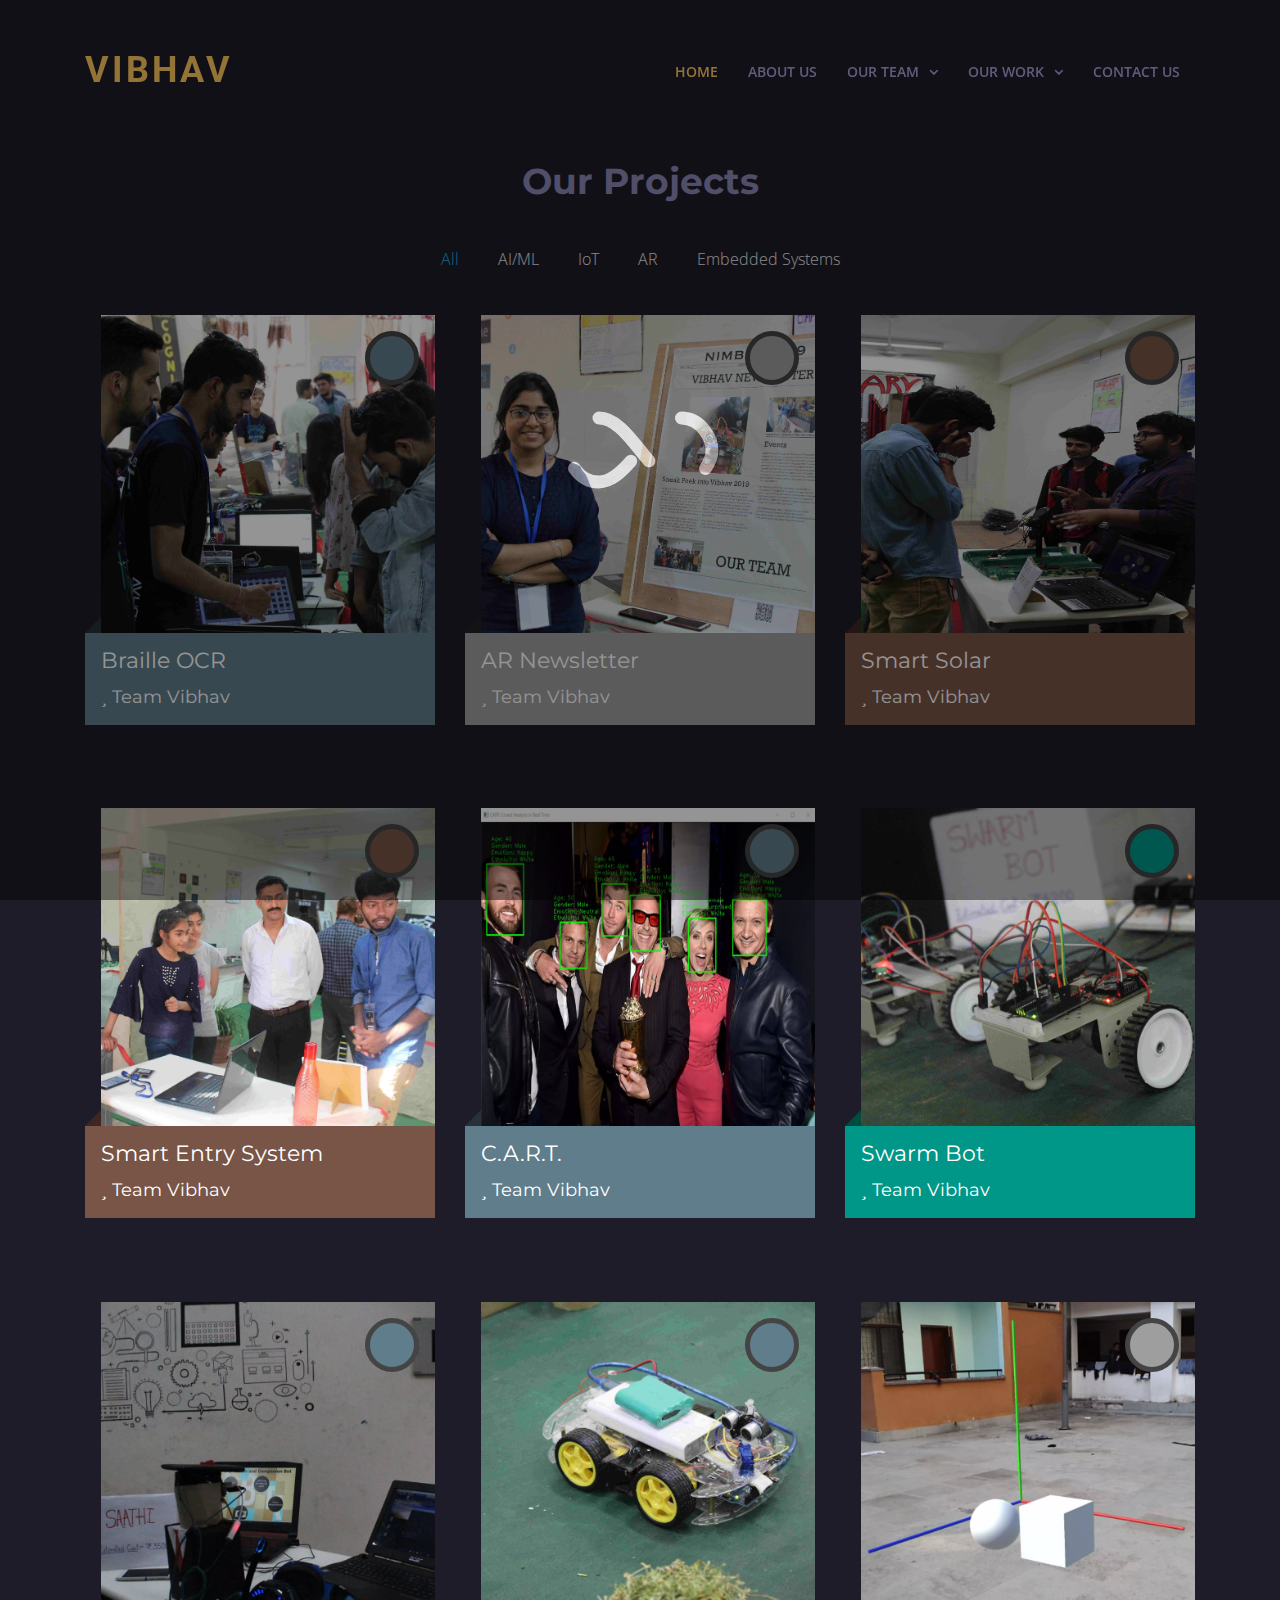
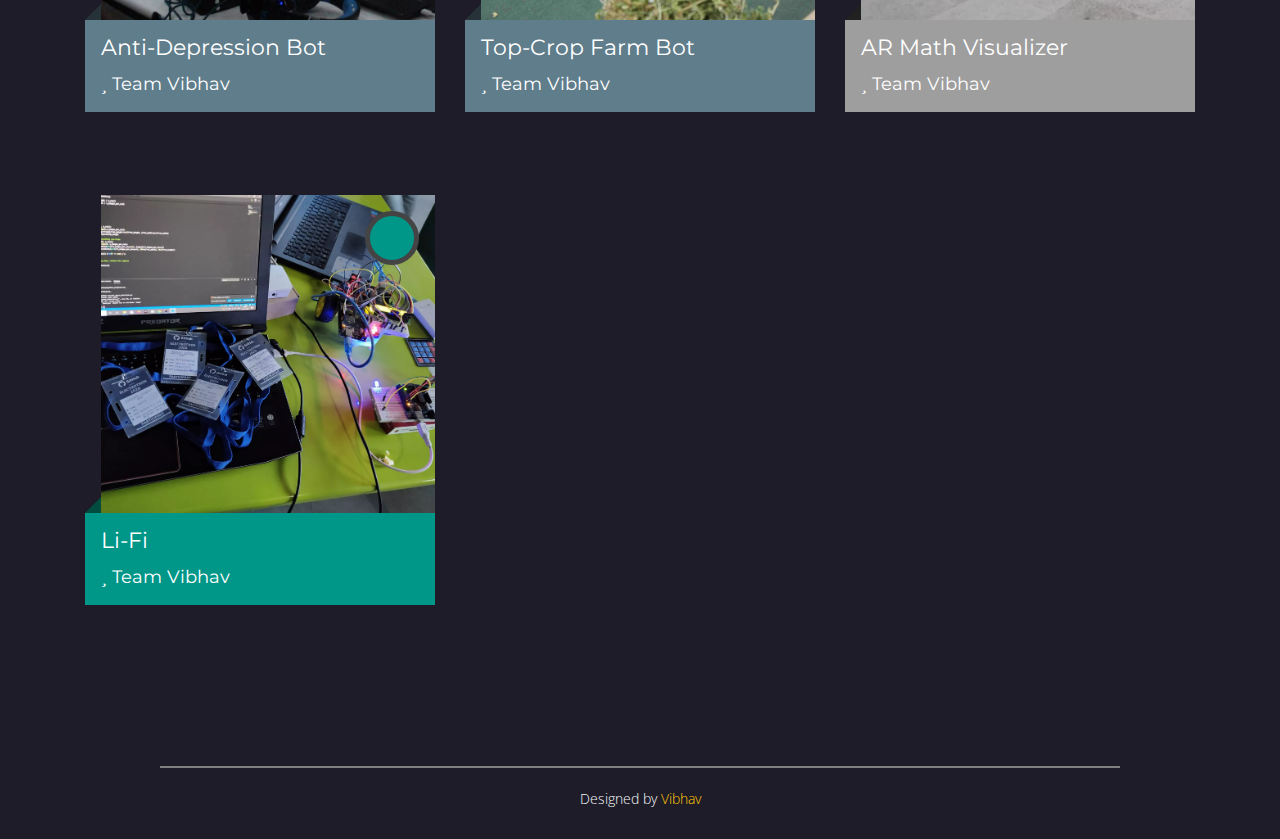
<file: projects.html>
<!DOCTYPE html>
<html lang="en">

<head>
    <meta charset="utf-8">
    <title>Vibhav</title>
    <meta content="width=device-width, initial-scale=1.0" name="viewport">
    <meta content="Projects made by Team Vibhav, the Electronics departmental club of NIT Hamirpur for the annual Techfest NIMBUS" name="description">
    <meta name="keywords" content="Projects,Machine Learning,  Deep Learinng, Augmented Reality, Embedded Systemm, VLSI, Internet of Things">


    <!-- Favicons -->
    <link href="img/Yellow.png" rel="icon">
    <link href="img/Yellow.png" rel="apple-touch-icon">

    <!-- Google Fonts -->
    <link href="https://fonts.googleapis.com/css?family=Open+Sans:300,300i,400,400i,500,600,700,700i|Montserrat:300,400,500,600,700" rel="stylesheet">

    <!-- Bootstrap CSS File -->
    <link href="lib/bootstrap/css/bootstrap.min.css" rel="stylesheet">

    <!-- Libraries CSS Files -->
    <link rel="stylesheet" href="https://cdnjs.cloudflare.com/ajax/libs/font-awesome/5.15.2/css/all.min.css" integrity="sha512-HK5fgLBL+xu6dm/Ii3z4xhlSUyZgTT9tuc/hSrtw6uzJOvgRr2a9jyxxT1ely+B+xFAmJKVSTbpM/CuL7qxO8w==" crossorigin="anonymous" />
    <link href="lib/font-awesome/css/font-awesome.min.css" rel="stylesheet">
    <link href="lib/animate/animate.min.css" rel="stylesheet">
    <link href="lib/ionicons/css/ionicons.min.css" rel="stylesheet">
    <link href="lib/lightbox/css/lightbox.min.css" rel="stylesheet">
    <!--meterial layout card css-->
    <link rel="stylesheet" href="dist/material-cards.css">

    <style type="text/css">
        html {
            position: relative;
            min-height: 100%;
        }
        
        body {
            background-image: linear-gradient(to right, rgb(30, 28, 41), rgb(30, 28, 41)) !important;
            font-family: 'Raleway', sans-serif;
            font-weight: 300;
            font-size: 16px;
        }
        
        h1,
        h2,
        h3 {
            font-weight: 200;
        }
    </style>


    <!--meterial layout card css-->

    <!-- Main Stylesheet File -->
    <link href="css/style.css" rel="stylesheet">
    <link rel="stylesheet" href="css/button.css">
    <style>
        .display-4 {
            font-family: 'Roboto', sans-serif;
        }
    </style>
</head>

<body>
    <div id="loading">

    </div>
    <!--==========================
  Header
  ============================-->
    <header id="header">

        <div id="topbar">
            <div class="container">
                <div class="social-links">
                    <a target="_blank" href="https://www.instagram.com/team_vibhav/" class="instagram"><i
              class="fab fa-instagram"></i></a>
                    <a target="_blank" href="https://www.facebook.com/teamvibhavece" class="facebook"><i
              class="fab fa-facebook"></i></a>
                    <a target="_blank" href="https://www.linkedin.com/in/team-vibhav-6643b4206/" class="linkedin"><i
              class="fab fa-linkedin"></i></a>
                    <a target="_blank" href="https://youtube.com/channel/UCt8W-_urFuy3dqulfQvk8fQ" class="instagram"><i
              class="fab fa-youtube"></i></a>
                </div>
            </div>
        </div>

        <div class="container pb-4">

            <div class="logo float-left ">
                <!-- Uncomment below if you prefer to use an image logo -->
                <h1 class="text-success site-title"><a href="index.html#intro" class="scrollto">VIBHAV</a></h1>

                <!-- <a href="#header" class="scrollto"><img src="img/logo.png" alt="" class="img-fluid"></a> -->
            </div>




            <nav class="main-nav float-right d-none d-lg-block">
                <ul>
                    <li class="active"><a href="index.html#intro">Home</a></li>
                    <li><a href="index.html#about">About Us</a></li>
                    <li class="drop-down"><a href="team.html">Our Team</a>
                        <ul>
                            <li><a href="team.html">Our Team</a></li>
                            <li><a href="internexperience.html">Intern Experiences</a></li>
                            <li><a href="alumni.html">Alumni</a></li>
                        </ul>
                    </li>
                    <li class="drop-down"><a href="projects.html">Our Work</a>
                        <ul>
                            <li><a href="#">Projects</a></li>
                            <li><a href="event.html">Events </a></li>
                            <li><a href="workshop.html">Workshops </a></li>
                            <li><a href="pahal.html">Pahal </a></li>
                            <li><a href="diy.html">DIY Projects </a></li>
                            <li><a href="nithvr.html">NITH VR</a></li>
                        </ul>
                    </li>
                    <li><a href="/index.html#footer">Contact Us</a></li>
                    <!-- <li class="toggle-btn">Toggle Mode
            <label class="switch btn_d_m">
              <input type="checkbox" onclick="lm_function()">
              <span class="slider round"></span>
            </label>
          </li> -->
                </ul>
            </nav>
            <!-- .main-nav -->

            <script type="text/javascript">
                function lm_function() {
                    document.body.classList.toggle('dark-mode');
                }
            </script>
        </div>
    </header>
    <!-- #header -->


    <!--==========================
      Portfolio Section
    ============================-->
    <section id="portfolio">
        <div class="container">

            <header class="section-header">
                <h3 class="section-title nabin-padding">Our Projects</h3>
            </header>

            <div class="row">
                <div class="col-lg-12">
                    <ul id="portfolio-flters">
                        <li data-filter="*" class="filter-active">All</li>
                        <li data-filter=".filter-Ai-ml">AI/ML</li>
                        <li data-filter=".filter-iot">IoT</li>
                        <li data-filter=".filter-ar">AR</li>

                        <li data-filter=".filter-es">Embedded Systems</li>

                    </ul>
                </div>
            </div>

            <div class="row portfolio-container">

                <div class="col-md-6 col-lg-4 col-sm-12 col-xs-12 portfolio-item filter-Ai-ml">
                    <div class="material-card Blue-Grey">
                        <h2>
                            <span>Braille OCR</span>
                            <strong>
                <i class="fas fa-star"></i>
                Team Vibhav
              </strong>
                        </h2>
                        <div class="mc-content">
                            <div class="img-container">
                                <img class="img-responsive img-fluid" src="img/projects/braileOcr.jpg" alt="Brail-OCR">
                            </div>
                            <div class="mc-description text-project text-justify">
                                Braille is a tactile writing system used by people who are visually impaired. It is traditionally written with embossed paper. The motive behind building this project is to make a system which could read and convert the written data into braille language.
                            </div>
                        </div>
                        <a class="mc-btn-action">
                            <i class="fas fa-bars"></i>
                        </a>
                        <div class="mc-footer">
                            <h4>
                                github
                            </h4>
                            <a target="_blank" class="fab fa-github Mat-Card-Pad" href="https://github.com/Mukulthakur17/BrailleOcr"></a>
                        </div>
                    </div>
                </div>
                <div class="col-md-6 col-lg-4 col-sm-12 col-xs-12 portfolio-item filter-ar">
                    <article class="itembox material-card Grey">
                        <h2>
                            <span>AR Newsletter</span>
                            <strong>
                <i class="fas fa-star"></i>
                Team Vibhav
              </strong>
                        </h2>
                        <div class="mc-content">
                            <div class="img-container">
                                <img class="img-responsive img-fluid" src="img/projects/arNewsLetter.jpg" alt="AR-NewsLetter">
                            </div>
                            <div class="mc-description text-project text-justify">
                                AR newsletter is a newsletter that takes readers beyond the printed page. The main aim of AR newsletter is to attract new audiences especially young people to increase their waning number of readers with an interactive environment.

                            </div>
                        </div>
                        <a class="mc-btn-action">
                            <i class="fas fa-bars"></i>
                        </a>
                        <div class="mc-footer">
                            <h4>
                                github
                            </h4>
                            <a target="_blank" class="fab fa-github Mat-Card-Pad" href="https://github.com/Team-Vibhav/Projects-TeamVibhav/tree/main/AR%20News%20Letter"></a>
                        </div>
                    </article>
                </div>

                <div class="col-md-6 col-lg-4 col-sm-12 col-xs-12 portfolio-item filter-es">
                    <article class="itembox material-card Brown">
                        <h2>
                            <span>Smart Solar</span>
                            <strong>
                <i class="fas fa-star"></i>
                Team Vibhav
              </strong>
                        </h2>
                        <div class="mc-content">
                            <div class="img-container">
                                <img class="img-responsive img-fluid" src="img/projects/smartSolar1.jpg" alt="Smart-Solar">
                            </div>
                            <div class="mc-description text-project">
                                This is a mini portable solar power plant that is based on a sunflower model. This is a model which receives maximum sunlight and it saves a lot of space as compared to other solar plants.
                            </div>
                        </div>
                        <a class="mc-btn-action">
                            <i class="fas fa-bars"></i>
                        </a>
                        <div class="mc-footer">
                            <h4>
                                github
                            </h4>
                            <a target="_blank" class="fab fa-github Mat-Card-Pad" href="https://github.com/Team-Vibhav/Projects-TeamVibhav/tree/main/Smart%20Solar"></a>
                        </div>
                    </article>
                </div>
                <div class="col-md-6 col-lg-4 col-sm-12 col-xs-12 portfolio-item filter-es">
                    <article class="itembox material-card Brown">
                        <h2>
                            <span>Smart Entry System</span>
                            <strong>
                <i class="fas fa-star"></i>
                Team Vibhav
              </strong>
                        </h2>
                        <div class="mc-content">
                            <div class="img-container">
                                <img class="img-responsive img-fluid" src="img/projects/smartEntrySystem.jpg" alt="Smart-Entry-System">
                            </div>
                            <div class="mc-description text-project text-justify">
                                As there is a major problem of seat occupancy in the library due to unnecessary seat reservation of many students for a day without being present in the library. So we developed a system that shows the presently occupied seats in the library and live
                                count of seats available to sit in the library.
                            </div>
                        </div>
                        <a class="mc-btn-action">
                            <i class="fas fa-bars"></i>
                        </a>
                        <div class="mc-footer">
                            <h4>
                                github
                            </h4>
                            <a target="_blank" class="fab fa-github Mat-Card-Pad" href="https://github.com/kamatji/Smart_Library_System"></a>
                        </div>
                    </article>
                </div>

                <div class="col-md-6 col-lg-4 col-sm-12 col-xs-12 portfolio-item filter-Ai-ml">
                    <div class="material-card Blue-Grey">
                        <h2>
                            <span>C.A.R.T.</span>
                            <strong>
                <i class="fas fa-star"></i>
                Team Vibhav
              </strong>
                        </h2>
                        <div class="mc-content">
                            <div class="img-container">
                                <img class="img-responsive img-fluid" src="img/projects/cart.webp" alt="CART">
                            </div>
                            <div class="mc-description text-project ">
                                A crowd analysis system that will detect every face in the crowd and based upon that will give the crowd count. Further those detected faces will be run through different models to detect the Emotion, Age, Gender and Ethinicity of the crowd.
                            </div>
                        </div>
                        <a class="mc-btn-action">
                            <i class="fas fa-bars"></i>
                        </a>
                        <div class="mc-footer">
                            <h4>
                                github
                            </h4>
                            <a target="_blank" class="fab fa-github Mat-Card-Pad" href="https://github.com/Mukulthakur17/CART-Crowd_Analysis_in_Real_Time"></a>
                        </div>
                    </div>
                </div>

                <div class="col-md-6 col-lg-4 col-sm-12 col-xs-12 portfolio-item filter-iot">
                    <article class="itembox material-card Teal">
                        <h2>
                            <span>Swarm Bot</span>
                            <strong>
                <i class="fas fa-star"></i>
                Team Vibhav
              </strong>
                        </h2>
                        <div class="mc-content">
                            <div class="img-container">
                                <img class="img-responsive img-fluid" src="img/projects/swarm_bot.jpg" alt="Swarm-Bot">
                            </div>
                            <div class="mc-description text-project text-justify">
                                Swarm robotics is an approach to the coordination of multiple robots as a system that consists of large numbers of mostly simple physical robots. It is supposed that a desired collective behaviour emerges from the interactions between the robots and interactions
                                of robots with the environment.

                            </div>
                        </div>
                        <a class="mc-btn-action">
                            <i class="fas fa-bars"></i>
                        </a>
                        <div class="mc-footer">
                            <h4>
                                github
                            </h4>
                            <a target="_blank" class="fab fa-github Mat-Card-Pad" href="https://github.com/kamatji/SWARM_BOT"></a>
                        </div>
                    </article>
                </div>

                <div class="col-md-6 col-lg-4 col-sm-12 col-xs-12 portfolio-item filter-Ai-ml">
                    <article class="itembox material-card Blue-Grey">
                        <h2>
                            <span>Anti-Depression Bot</span>
                            <strong>
                <i class="fas fa-star"></i>
                Team Vibhav
              </strong>
                        </h2>
                        <div class="mc-content">
                            <div class="img-container">
                                <img class="img-responsive img-fluid" src="img/projects/antiDepressionBot.webp" alt="Smart-Solar">
                            </div>
                            <div class="mc-description text-project text-justify">
                                The life of people working in the corporate sector and students who are studying in cities far from home is quite lonely. Depression is a real problem out there and costs thousands of human lives per year. The main motive behind building this bot is to
                                cure that problem and help people to live a peaceful life.
                            </div>
                        </div>
                        <a class="mc-btn-action">
                            <i class="fas fa-bars"></i>
                        </a>
                        <div class="mc-footer">
                            <h4>
                                github
                            </h4>
                            <a target="_blank" class="fab fa-github Mat-Card-Pad" href="https://github.com/Team-Vibhav/Projects-TeamVibhav/tree/main/Anti-Depression%20and%20Companion%20Bot%20(ADCB)"></a>
                        </div>
                    </article>
                </div>
                <div class="col-md-6 col-lg-4 col-sm-12 col-xs-12 portfolio-item filter-Ai-ml">
                    <article class="itembox material-card Blue-Grey">
                        <h2>
                            <span>Top-Crop Farm Bot</span>
                            <strong>
                <i class="fas fa-star"></i>
                Team Vibhav
              </strong>
                        </h2>
                        <div class="mc-content">
                            <div class="img-container">
                                <img class="img-responsive img-fluid" src="img/projects/cropFarmBot.jpg" alt="Crop-Farm-Bot">
                            </div>
                            <div class="mc-description text-project text-justify">
                                Traditionally humans have to manually look after their large farms and this consumes a lot of time but this bot solves the problem. The main aim of this project is to monitor large fields, conditions of soil, crops in a more efficient manner.
                            </div>
                        </div>
                        <a class="mc-btn-action">
                            <i class="fas fa-bars"></i>
                        </a>
                        <div class="mc-footer">
                            <h4>
                                github
                            </h4>
                            <a target="_blank" class="fab fa-github Mat-Card-Pad" href="https://github.com/Team-Vibhav/Projects-TeamVibhav/tree/main/TOPCROP"></a>
                        </div>
                    </article>
                </div>
                <div class="col-md-6 col-lg-4 col-sm-12 col-xs-12 portfolio-item filter-ar">
                    <article class="itembox material-card Grey">
                        <h2>
                            <span>AR Math Visualizer</span>
                            <strong>
                <i class="fas fa-star"></i>
                Team Vibhav
              </strong>
                        </h2>
                        <div class="mc-content">
                            <div class="img-container">
                                <img class="img-responsive img-fluid" src="img/projects/arMathsVisualizer.webp" alt="Crop-Farm-Bot">
                            </div>
                            <div class="mc-description text-project text-justify">
                                In this project, a student can enter conic equations of their choice to see the real-time generated 3D models. This makes it easier to understand 3D curves and conic sections. Augmented Reality is used to project virtual objects on target images.
                            </div>
                        </div>
                        <a class="mc-btn-action">
                            <i class="fas fa-bars"></i>
                        </a>
                        <div class="mc-footer">
                            <h4>
                                github
                            </h4>
                            <a target="_blank" class="fab fa-github Mat-Card-Pad" href="https://github.com/Team-Vibhav/Projects-TeamVibhav/tree/main/AR%20Maths%20Visualizer"></a>
                        </div>
                    </article>
                </div>
                <div class="col-md-6 col-lg-4 col-sm-12 col-xs-12 portfolio-item filter-iot">
                    <article class="itembox material-card Teal">
                        <h2>
                            <span>Li-Fi</span>
                            <strong>
                <i class="fas fa-star"></i>
                Team Vibhav
              </strong>
                        </h2>
                        <div class="mc-content">
                            <div class="img-container">
                                <img class="img-responsive img-fluid" src="img/projects/liFi.webp" alt="Crop-Farm-Bot">
                            </div>
                            <div class="mc-description text-project text-justify">
                                Li-Fi stands for Light-Fidelity, an emerging technology through which we have solved the problem of reduced information exchange rate and bandwidth. Li-fi uses visible light instead of Gigahertz Radio Waves for data transfer which makes it a fast and
                                cheap mode of wireless communication.
                            </div>
                        </div>
                        <a class="mc-btn-action">
                            <i class="fas fa-bars"></i>
                        </a>
                        <div class="mc-footer">
                            <h4>
                                github
                            </h4>
                            <a target="_blank" class="fab fa-github Mat-Card-Pad" href="https://github.com/astral29/ELEC_20_THEGEEKSQUAD"></a>
                        </div>
                    </article>
                </div>

            </div>
    </section>
    <!-- #portfolio -->



    <!--material layout cards-->



    <!--material layout cards-->
    <hr class="w-75" style="height:2px;border-width:0;color:gray;background-color:gray">
    <footer id="footer" class="">
        <div class="container">
            <div class="credits text-light">
                Designed by <a href="#">Vibhav</a>
            </div>
        </div>
    </footer>
    <!-- #footer -->

    <a href="#" class="back-to-top"><i class="fas fa-arrow-up"></i></a>
    <!-- Uncomment below i you want to use a preloader -->
    <!-- <div id="preloader"></div> -->

    <!-- JavaScript Libraries -->
    <script src="lib/jquery/jquery.min.js"></script>
    <script src="lib/jquery/jquery-migrate.min.js"></script>
    <script src="lib/bootstrap/js/bootstrap.bundle.min.js"></script>
    <script src="lib/easing/easing.min.js"></script>
    <script src="lib/mobile-nav/mobile-nav.js"></script>
    <script src="lib/wow/wow.min.js"></script>
    <script src="lib/waypoints/waypoints.min.js"></script>
    <script src="lib/counterup/counterup.min.js"></script>
    <script src="lib/isotope/isotope.pkgd.min.js"></script>
    <script src="lib/lightbox/js/lightbox.min.js"></script>
    <script src="lib/owlcarousel/owl.carousel.min.js"></script>
    <!-- Template Main Javascript File -->
    <script src="js/main.js"></script>
    <script>
        $(function() {
            $('.material-card > .mc-btn-action').click(function() {
                var card = $(this).parent('.material-card');
                var icon = $(this).children('i');
                icon.addClass('fa-spin-fast');

                if (card.hasClass('mc-active')) {
                    card.removeClass('mc-active');

                    window.setTimeout(function() {
                        icon
                            .removeClass('fa-arrow-left')
                            .removeClass('fa-spin-fast')
                            .addClass('fa-bars');

                    }, 800);
                } else {
                    card.addClass('mc-active');

                    window.setTimeout(function() {
                        icon
                            .removeClass('fa-bars')
                            .removeClass('fa-spin-fast')
                            .addClass('fa-arrow-left');

                    }, 800);
                }
            });
        });
    </script>

    <script type="text/javascript">
        function lm_function() {
            const b_g = document.getElementById('portfolio');
            document.body.classList.toggle('dark-mode');
            b_g.classList.toggle('bg');
            b_g.classList.toggle('dark-mode');
        }
    </script>
    <script type="text/javascript">
        $(window).load(function() {
            setTimeout(function() {
                $('#loading').fadeOut('slow');
            }, 800)
        })
    </script>
</body>

</html>
</file>
<file: css/style.css>
@import url('https://fonts.googleapis.com/css2?family=Roboto&display=swap');
@import url('https://fonts.googleapis.com/css2?family=Bebas+Neue&display=swap');
.ayush3 {
    cursor: pointer;
    font-size: 20px;
    font-weight: 1000;
}


/* add light mode css here */

.dark-mode {
    background: #f5f8fd;
    /* background: #5b6987; */
}

.dark-mode .aksh .main-nav a,
.dark-mode .aksh .toggle-btn {
    color: #51659f;
}

.dark-mode .main-nav .drop-down ul a {
    color: #065e77;
}

.dark-mode p {
    color: #376172 !important;
}

.dark-mode h3 {
    color: black !important;
}

.dark-mode section .text1>h2 {
    color: #425c76;
}

.dark-mode section.project1 .text1 h4 {
    color: #3e9ac7;
}

.dark-mode .carda {
    background-color: #95c3c3;
}

.dark-mode .vibhav-zoom:hover {
    transform: scale(1.07);
    box-shadow: 10px 10px 8px #638886;
}

.dark-mode .header-scrolled {
    background-color: #d8e7f4 !important;
    /* background-color: #d7e3ec !important; */
}

.dark-mode #header .logo h1 a {
    color: white;
    text-shadow: 0 0 10px cyan, 0 0 30px cyan;
}

.dark-mode .main-nav a,
.dark-mode .toggle-btn {
    color: black;
}

.dark-mode .main-nav a:hover {
    color: black;
}

.dark-mode #particles-js {
    background-color: white;
}

.dark-mode .text {
    color: #0a0a0a;
}

.dark-mode #portfolio-flters li {
    color: #376172 !important;
    font-weight: bold;
}

.dark-mode #portfolio-flters .filter-active {
    color: blue !important;
    font-weight: bold;
}

.dark-mode #about .about-img::before {
    background-color: #f5f8fd;
    /* background-color: #5b6987; */
}

.dark-mode #about .about-img::after {
    background-color: #f5f8fd;
    /* background-color: #5b6987; */
}

.dark-mode #about .about-content h2 {
    color: #43406f;
}

.dark-mode .text-white {
    color: #1c1b1b !important;
}

.dark-mode .text-light {
    color: #1c1b1b !important;
}

.dark-mode a.text-light:focus,
.dark-mode a.text-light:hover {
    color: #0962af !important;
}

.dark-mode #call-to-action {
    background: white;
}

.dark-mode #faq #faq-list li {
    border-bottom: 1px solid #101010;
    box-shadow: 0 2px #8dd5dc;
}

.dark-mode #call-to-action .cta-title {
    color: #1a1818;
}

.dark-mode .bg-dark {
    background-color: #d7e3ec !important;
}

.dark-mode .back-to-top {
    background: white;
    border: 2px solid black;
}

.dark-mode .back-to-top i {
    color: black !important;
}

.dark-mode #footer .footer-top {
    background-color: white;
}

.dark-mode #footer .credits a {
    color: #922100;
}


/* .dark-mode #topbar i{
  color:black !important;
} */

.dark-mode .site-title a:hover {
    -webkit-animation: neon3 1.5s ease-in-out infinite alternate;
    -moz-animation: neon3 1.5s ease-in-out infinite alternate;
    animation: neon3 1.5s ease-in-out infinite alternate;
}

@keyframes neon3 {
    from {
        text-shadow: 0 0 20px cyan, 0 0 40px cyan, 0 0 70px cyan, 0 0 80px #182f84, 0 0 90px #182f84, 0 0 100px #182f84, 0 0 120px #182f84, 0 0 150px cyan;
    }
}

@-webkit-keyframes neon3 {
    from {
        text-shadow: 0 0 10px cyan, 0 0 20px cyan, 0 0 40px cyan, 0 0 70px cyan, 0 0 80px #182f84, 0 0 90px #182f84, 0 0 100px #182f84, 0 0 120px #182f84, 0 0 150px cyan;
    }
}


/* light mode end */

.aditya {
    padding-top: 120px;
}

body>section>div>div.container.h-100>div>div>div>div>h3 {
    color: #ffffff;
    font-weight: bold;
    font-size: 2rem;
}

body>section>div>div.container.h-100>div>div>div>div>h3:hover {
    color: #ffc75f;
    cursor: pointer;
}

@media (min-width:1200px) {
    .akboss {
        border-radius: 50%;
        background: #1e1c29;
        width: 60%;
    }
}

.blog-page .single_post {
    -webkit-transition: all .4s ease;
    transition: all .4s ease
}

.blog-page .single_post .img-post {
    position: relative;
    overflow: hidden;
    max-height: 500px
}

.blog-page .single_post .img-post>img {
    -webkit-transform: scale(1);
    -ms-transform: scale(1);
    transform: scale(1);
    opacity: 1;
    margin-bottom: 15px;
    -webkit-transition: -webkit-transform .4s ease, opacity .4s ease;
    transition: transform .4s ease, opacity .4s ease;
    max-width: 60%;
    filter: rgb(253, 251, 251);
    -webkit-filter: grayscale(1);
    -webkit-transform: scale(1.01)
}

.blog-page .single_post .img-post:hover img {
    filter: none;
    -webkit-transform: scale(1.02);
    -ms-transform: scale(1.02);
    transform: scale(1.02);
    opacity: .7;
    -webkit-filter: grayscale(0);
    -webkit-transition: all .8s ease-in-out
}

.blog-page .single_post .img-post:hover .social_share {
    display: block;
    margin: 10px -10px;
}

.blog-page .single_post .img-post .social_share {
    position: relative;
    bottom: 10px;
    left: 10px;
    display: none
}

.blog-page .single_post .meta {
    list-style: none;
    padding: 0;
    margin: 0
}

.blog-page .single_post .meta li {
    display: inline-block;
    margin-right: 15px
}

.blog-page .single_post .meta li a {
    font-style: italic;
    color: #f7f4f4;
    text-decoration: none;
    font-size: 12px
}

.blog-page .single_post .meta li a i {
    margin-right: 6px;
    font-size: 12px
}

.blog-page .single_post h3 {
    font-size: 20px;
    line-height: 26px;
    -webkit-transition: color .4s ease;
    transition: color .4s ease
}

.blog-page .single_post h3 a {
    color: #f2f8a4;
    text-decoration: none
}

.blog-page .single_post p {
    font-size: 15px
}

.blog-page .single_post .blockquote p {
    margin-top: 0 !important
}

.blog-page .right-box .categories-clouds li {
    display: inline-block;
    margin-bottom: 5px
}

.blog-page .right-box .categories-clouds li a {
    display: block;
    font-size: 14px;
    border: 1px solid #ccc;
    padding: 6px 10px;
    border-radius: 3px;
    color: #242424
}

.blog-page .right-box .instagram-plugin {
    overflow: hidden
}

.blog-page .right-box .instagram-plugin li {
    float: left;
    overflow: hidden;
    border: 1px solid #fff
}

.blog-page .comment-reply li {
    margin-bottom: 15px
}

.blog-page .comment-reply li:last-child {
    margin-bottom: none
}

.blog-page .comment-reply li h5 {
    font-size: 18px
}

.blog-page .comment-reply li p {
    margin-bottom: 0px;
    font-size: 15px;
    color: #777
}

.blog-page .comment-reply .list-inline li {
    display: inline-block;
    margin: 0;
    padding-right: 20px
}

.blog-page .comment-reply .list-inline li a {
    font-size: 13px
}

.page.with-sidebar.right .left-box {
    margin-right: -20px
}

@media (max-width: 414px) {
    .section.blog-page {
        padding: 20px 0
    }
    .blog-page .left-box .single-comment-box>ul>li {
        padding: 25px 0
    }
    .blog-page .left-box .single-comment-box ul li .icon-box {
        display: inline-block
    }
    .blog-page .left-box .single-comment-box ul li .text-box {
        display: block;
        padding-left: 0;
        margin-top: 10px
    }
}

.card {
    background: rgb(3, 3, 3);
    margin-bottom: 30px;
    transition: .5s;
    border: 0;
    border-radius: .55rem;
    position: relative;
    height: 95%;
    width: 100%;
    box-shadow: 0 1px 2px 0 rgba(198, 201, 22, 0.1);
}

.card .body {
    font-size: 14px;
    color: #dfdddd;
    padding: 20px;
    font-weight: 400;
}

.card .header {
    color: #424242;
    padding: 20px;
    position: relative;
    box-shadow: none;
}

.card .header h2 {
    font-size: 15px;
    color: #757575;
    position: relative;
}

.card .header h2:before {
    background: #a27ce6;
}

.card .header h2::before {
    position: absolute;
    width: 20px;
    height: 1px;
    left: 0;
    top: -20px;
    content: '';
}

.m-b-15 {
    margin-bottom: 15px;
}

.nabin-padding {
    padding-top: 100px;
}


/* .vaishnavi1{
  width: 250px;
  height: 300px;
} */

.prob-state1:hover {
    transform: scale(1.1);
    transition: all 0.3s ease-in;
}

.ayush5:hover {
    padding: 10px;
    transition: all 0.2s ease-in;
    border-radius: 10%;
}

body {
    background-image: url('../img/bg.jpg');
    color: #444;
    font-family: "Open Sans", sans-serif;
    background-size: cover;
}

a {
    color: #1bb1dc;
    transition: 0.5s;
}

#particles-js {
    height: 650px;
    /* background-image: url('../img/bg.jpg'); */
}

a:hover,
a:active,
a:focus {
    color: #0a98c0;
    outline: none;
    text-decoration: none;
}

p {
    padding: 0;
    margin: 0 0 30px 0;
}

h1,
h2,
h3,
h4,
h5,
h6 {
    font-family: "Montserrat", sans-serif;
    font-weight: 400;
    margin: 0 0 20px 0;
    padding: 0;
}


/* Back to top button */

.back-to-top {
    position: fixed;
    display: none;
    background: #ffc75f;
    color: #fff;
    width: 44px;
    height: 44px;
    text-align: center;
    line-height: 1;
    font-size: 16px;
    border-radius: 50%;
    right: 15px;
    bottom: 15px;
    transition: 0.5s;
    z-index: 11;
}

.back-to-top i {
    padding-top: 12px;
    color: #fff;
}

.ayush2 {
    color: white;
}


/* Prelaoder */

#intro .intro-info>h2:hover {
    color: #1fad83;
}

#intro>div>div>div.col-md-6.intro-info.order-md-first.order-last>h2>span:hover {
    color: #10efff;
}


/*--------------------------------------------------------------
# Top Bar
--------------------------------------------------------------*/

hr {
    color: #ffffff;
}

#topbar {
    padding: 0 0 10px 0;
    font-size: 14px;
    transition: all 0.5s;
}

#topbar .social-links {
    text-align: right;
}

#topbar .social-links a {
    color: #dfdfdf;
    font-weight: bold;
    padding: 4px 12px;
    display: inline-block;
    line-height: 1px;
}

#topbar .social-links a:hover {
    color: #ffc75f;
}

#topbar .social-links a:first-child {
    border-left: 0;
}


/*--------------------------------------------------------------
# Header
--------------------------------------------------------------*/

#header {
    height: 110px;
    transition: all 0.5s;
    z-index: 997;
    transition: all 0.5s;
    padding: 20px 0;
    position: fixed;
    left: 0;
    top: 0;
    right: 0;
    transition: all 0.5s;
    z-index: 997;
}

#header.header-scrolled,
#header.header-pages {
    height: 70px;
    padding: 15px 0;
    background-color: rgb(23, 22, 31);
    /* background-image: linear-gradient(120deg, #48C5BF 24%, #228bc3bf 43%, #9F3869 77%); */
    /* background-image: linear-gradient(120deg,#19152c 24%, #1E1C29 43%); */
    /* background-image: linear-gradient(120deg, #48C5BF 24%, #228bc3bf 43%, #9F3869 77%); */
    /* box-shadow: 0px 5px 10px rgba(127, 137, 161, 0.3) inset; */
    box-shadow: 0px 5px 10px rgba(127, 137, 161, 0.3) inset;
}

#header.header-scrolled #topbar,
#header.header-pages #topbar {
    display: none;
}

#header .logo h1 {
    font-size: 36px;
    margin: 0;
    padding: 0;
    line-height: 1;
    font-weight: 400;
    letter-spacing: 3px;
    text-transform: uppercase;
}

#header .logo h1 a {
    color: #ffc75f;
    font-weight: bold;
    text-decoration: none;
}

#header .logo img {
    padding: 0;
    margin: 7px 0;
    max-height: 26px;
}

.main-pages {
    margin-top: 60px;
}


/*--------------------------------------------------------------
# Intro Section
--------------------------------------------------------------*/

#intro {
    width: 100%;
    height: 100vh;
    position: relative;
    background: #f5f8fd url("../img/pexels-daniel-putzer-633409.jpg") center top no-repeat;
    background-size: cover;
}

.ayush:hover {
    color: rgb(156, 228, 188);
    transform: scale(1.4x);
}

.ayush4 {
    color: white;
}

.effect {
    font-weight: 900;
}

#intro .intro-info h2 {
    color: #e0def8;
    margin-bottom: 40px;
    font-size: 48px;
    font-weight: 700;
}

#intro .intro-info h2 span {
    color: #1bb1dc;
}

#intro .intro-info .btn-get-started,
#intro .intro-info .btn-services {
    font-family: "Montserrat", sans-serif;
    font-size: 13px;
    font-weight: 600;
    text-transform: uppercase;
    letter-spacing: 1px;
    display: inline-block;
    padding: 10px 32px;
    border-radius: 4px;
    transition: 0.5s;
    color: #fff;
    background: #ffc75f;
    color: #fff;
    border-radius: 30px;
}

#intro .intro-info .btn-get-started:hover,
#intro .intro-info .btn-services:hover {
    /* background: #e0ba11; */
    border-radius: 30px;
}


/*--------------------------------------------------------------
# Navigation Menu
--------------------------------------------------------------*/


/* Desktop Navigation */


/* .main-nav {
  Drop Down
   Deep Drop Down
} */

.main-nav,
.main-nav * {
    margin: 0;
    padding: 0;
    list-style: none;
}

.main-nav>ul>li {
    position: relative;
    white-space: nowrap;
    float: left;
}

.main-nav a {
    display: block;
    position: relative;
    color: #a4a0d6;
    padding: 10px 15px;
    transition: 0.3s;
    font-size: 14px;
    font-family: "Open Sans", sans-serif;
    text-transform: uppercase;
    font-weight: 600;
}

.main-nav a:hover,
.main-nav .active>a,
.main-nav li:hover>a {
    color: #ffc75f;
    text-decoration: none;
}

.main-nav .drop-down ul {
    display: block;
    position: absolute;
    left: 0;
    top: calc(100% - 30px);
    z-index: 99;
    opacity: 0;
    visibility: hidden;
    padding: 10px 0;
    background: #fff;
    box-shadow: 0px 0px 30px rgba(127, 137, 161, 0.25);
    transition: ease all 0.3s;
}

.main-nav .drop-down:hover>ul {
    opacity: 1;
    top: 100%;
    visibility: visible;
}

.main-nav .drop-down li {
    min-width: 180px;
    position: relative;
}

.main-nav .drop-down ul a {
    padding: 10px 20px;
    font-size: 14px;
    font-weight: 500;
    text-transform: none;
    color: #065e77;
}

.main-nav .drop-down ul a:hover,
.main-nav .drop-down ul .active>a,
.main-nav .drop-down ul li:hover>a {
    color: #ffc75f;
}

.main-nav .drop-down>a:after {
    content: "\f107";
    font-family: FontAwesome;
    padding-left: 10px;
}

.main-nav .drop-down .drop-down ul {
    top: 0;
    left: calc(100% - 30px);
}

.main-nav .drop-down .drop-down:hover>ul {
    opacity: 1;
    top: 0;
    left: 100%;
}

.main-nav .drop-down .drop-down>a {
    padding-right: 35px;
}

.main-nav .drop-down .drop-down>a:after {
    content: "\f105";
    position: absolute;
    right: 15px;
}


/* Mobile Navigation */

.mobile-nav {
    position: fixed;
    top: 0;
    bottom: 0;
    z-index: 9999;
    overflow-y: auto;
    left: -260px;
    width: 260px;
    padding-top: 18px;
    background: rgba(28, 28, 31, 0.8);
    transition: 0.4s;
}

.mobile-nav * {
    margin: 0;
    padding: 0;
    list-style: none;
}

.mobile-nav a {
    display: block;
    position: relative;
    color: rgb(255, 254, 254);
    padding: 10px 20px;
    font-weight: 500;
}

.mobile-nav a:hover,
.mobile-nav .active>a,
.mobile-nav li:hover>a {
    color: #ffc75f;
    text-decoration: none;
}

.mobile-nav .drop-down>a:after {
    content: "\f078";
    font-family: FontAwesome;
    padding-left: 10px;
    position: absolute;
    right: 15px;
}

.mobile-nav .active.drop-down>a:after {
    content: "\f077";
}

.mobile-nav .drop-down>a {
    padding-right: 35px;
}

.mobile-nav .drop-down ul {
    display: none;
    overflow: hidden;
}

.mobile-nav .drop-down li {
    padding-left: 20px;
}

.mobile-nav-toggle {
    position: fixed;
    right: 0;
    top: 0;
    z-index: 9998;
    border: 0;
    background: none;
    font-size: 24px;
    transition: all 0.4s;
    outline: none !important;
    line-height: 1;
    cursor: pointer;
    text-align: right;
}

.mobile-nav-toggle i {
    margin: 18px 18px 0 0;
    color: #ffc75f;
}

.mobile-nav-overly {
    width: 100%;
    height: 100%;
    z-index: 9997;
    top: 0;
    left: 0;
    position: fixed;
    background: rgba(19, 19, 19, 0.8);
    overflow: hidden;
    display: none;
}

.mobile-nav-active {
    overflow: hidden;
}

.mobile-nav-active .mobile-nav {
    left: 0;
}

.mobile-nav-active .mobile-nav-toggle i {
    color: #fff;
}


/*--------------------------------------------------------------
# Sections
--------------------------------------------------------------*/


/* Sections Header
--------------------------------*/

.section-header h3 {
    font-size: 36px;
    color: #413e66;
    text-align: center;
    font-weight: 700;
    position: relative;
    font-family: "Montserrat", sans-serif;
}

.section-header p {
    text-align: center;
    margin: auto;
    font-size: 15px;
    padding-bottom: 60px;
    color: #a4a0d6;
    width: 50%;
}


/* Section with background
--------------------------------*/

.section-bg {
    background: #00303f;
}


/* About Us Section
--------------------------------*/

#about {
    padding: 80px 0;
}

#about .about-content {
    padding-top: 40px;
}

#about .about-content h2 {
    color: #a4a0d6;
    font-family: "Montserrat", sans-serif;
    font-weight: 700;
}

#about .about-content h2:hover {
    color: #1bb1dc;
}

#about .about-content h3 {
    color: #ffffff;
    font-weight: 400;
    font-size: 22px;
    font-style: italic;
}

#about .about-content p {
    color: white;
}

#about .about-content ul {
    list-style: none;
    padding: 0;
}

#about .about-content ul li {
    padding-bottom: 10px;
    color: white;
}

#about .about-content ul li i {
    font-size: 20px;
    padding-right: 4px;
    color: #1bb1dc;
}

#about .about-img {
    position: relative;
    margin: 30px 30px 30px 30px;
}

#about .about-img img {
    width: 100%;
    transition: .5s;
}

#about .about-img img:hover {
    width: 100%;
    -webkit-transform: scale(1.03);
    transform: scale(1.03);
}

#about .about-img::before {
    position: absolute;
    left: -31px;
    top: -30px;
    width: 90%;
    height: 92%;
    z-index: -1;
    content: '';
    transition: .5s;
}

#about .about-img::after {
    position: absolute;
    right: -31px;
    bottom: -30px;
    width: 90%;
    height: 92%;
    z-index: -1;
    content: '';
    transition: .5s;
}


/* Services Section
--------------------------------*/

#services {
    padding: 60px 0 40px 0;
}

#services .box {
    padding: 30px;
    position: relative;
    overflow: hidden;
    border-radius: 10px;
    margin: 0 10px 40px 10px;
    background: #fff;
    box-shadow: 0 10px 29px 0 rgba(68, 88, 144, 0.1);
    transition: all 0.3s ease-in-out;
    text-align: center;
}

#services .box:hover {
    -webkit-transform: scale(1.1);
    transform: scale(1.1);
}

#services .icon {
    margin: 0 auto 15px auto;
    padding-top: 12px;
    display: inline-block;
    text-align: center;
    border-radius: 50%;
    width: 60px;
    height: 60px;
}

#services .icon i {
    font-size: 36px;
    line-height: 1;
}

#services .title {
    font-weight: 700;
    margin-bottom: 15px;
    font-size: 18px;
}

#services .title a {
    color: #111;
}

#services .box:hover .title a {
    color: #1bb1dc;
}

#services .description {
    font-size: 14px;
    line-height: 28px;
    margin-bottom: 0;
    text-align: left;
}


/* Why Us Section
--------------------------------*/

#why-us {
    padding: 60px 0;
}

#why-us .why-us-content .features {
    margin: 0 0 15px 0;
    padding: 0;
    transition: 0.3s ease-in-out;
}

#why-us .why-us-content .features i {
    font-size: 36px;
    float: left;
}

#why-us .why-us-content .features h4 {
    font-size: 24px;
    font-weight: 600;
    margin-left: 56px;
    color: #413e66;
    margin-bottom: 5px;
}

#why-us .why-us-content .features p {
    font-size: 16px;
    margin-left: 56px;
    color: #555186;
}

#why-us .counters {
    padding-top: 40px;
}

#why-us .counters span {
    font-family: "Montserrat", sans-serif;
    font-weight: bold;
    font-size: 48px;
    display: block;
    color: #555186;
}

#why-us .counters p {
    padding: 0;
    margin: 0 0 20px 0;
    font-family: "Montserrat", sans-serif;
    font-size: 14px;
    color: #8a87b6;
}


/* Call To Action Section
--------------------------------*/

#call-to-action {
    background-size: cover;
    padding: 40px 0;
}

#call-to-action .cta-title {
    color: #fff;
    font-size: 28px;
    font-weight: 700;
}

#call-to-action .cta-text {
    color: #fff;
}

#call-to-action .cta-btn {
    font-family: "Montserrat", sans-serif;
    font-weight: 700;
    font-size: 16px;
    letter-spacing: 1px;
    display: inline-block;
    padding: 8px 26px;
    border-radius: 3px;
    transition: 0.5s;
    margin: 10px;
    border: 3px solid #fff;
    color: #fff;
}

#call-to-action .cta-btn:hover {
    background: #1bb1dc;
    border: 3px solid #1bb1dc;
}


/* Features Section
--------------------------------*/

#features {
    padding: 80px 0;
}

#features h4 {
    font-weight: 600;
    font-size: 24px;
}


/* Portfolio Section
--------------------------------*/

#portfolio {
    padding: 60px 0;
}

#portfolio #portfolio-flters {
    padding: 0;
    margin: 5px 0 35px 0;
    list-style: none;
    text-align: center;
}

#portfolio #portfolio-flters li {
    cursor: pointer;
    margin: 15px 15px 15px 0;
    display: inline-block;
    padding: 6px 10px;
    font-size: 16px;
    line-height: 20px;
    color: #ececec;
    margin-bottom: 5px;
    transition: all 0.3s ease-in-out;
}

#portfolio #portfolio-flters li:hover,
#portfolio #portfolio-flters li.filter-active {
    color: #1bb1dc;
}

#portfolio>div>header>h3 {
    color: #8a87b6;
}

#portfolio #portfolio-flters li:last-child {
    margin-right: 0;
}

#portfolio .portfolio-item {
    position: relative;
    overflow: hidden;
    margin-bottom: 30px;
    padding-bottom: 24px;
}

#portfolio .portfolio-item .portfolio-wrap {
    overflow: hidden;
    position: relative;
    margin: 0;
    border-radius: 15px;
    border: 2px solid white;
}

#portfolio .portfolio-item .portfolio-wrap:hover {
    border: 2px solid cyan;
}

#portfolio .portfolio-item .portfolio-wrap:hover img {
    opacity: 0.4;
    transition: 0.3s;
}

#portfolio .portfolio-item .portfolio-wrap .portfolio-info {
    position: absolute;
    top: 0;
    right: 0;
    bottom: 0;
    left: 0;
    display: -webkit-box;
    display: -webkit-flex;
    display: -ms-flexbox;
    display: flex;
    -webkit-box-pack: center;
    -webkit-justify-content: center;
    -ms-flex-pack: center;
    justify-content: center;
    -webkit-box-align: center;
    -webkit-align-items: center;
    -ms-flex-align: center;
    align-items: center;
    -webkit-box-orient: vertical;
    -webkit-box-direction: normal;
    -webkit-flex-direction: column;
    -ms-flex-direction: column;
    flex-direction: column;
    text-align: center;
    opacity: 0;
    transition: 0.2s linear;
}

#portfolio .portfolio-item .portfolio-wrap .portfolio-info h4 {
    font-size: 22px;
    line-height: 1px;
    font-weight: 700;
    margin-bottom: 14px;
    padding-bottom: 0;
}

#portfolio .portfolio-item .portfolio-wrap .portfolio-info h4 a {
    color: #fff;
}

#portfolio .portfolio-item .portfolio-wrap .portfolio-info h4 a:hover {
    color: #1bb1dc;
}

#portfolio .portfolio-item .portfolio-wrap .portfolio-info p {
    padding: 0;
    margin: 0;
    color: #f8fcff;
    font-weight: 500;
    font-size: 14px;
    text-transform: uppercase;
}

#portfolio .portfolio-item .portfolio-wrap .portfolio-info .link-preview,
#portfolio .portfolio-item .portfolio-wrap .portfolio-info .link-details {
    display: inline-block;
    line-height: 1;
    text-align: center;
    width: 36px;
    height: 36px;
    background: #1bb1dc;
    border-radius: 50%;
    margin: 10px 4px 0 4px;
}

#portfolio .portfolio-item .portfolio-wrap .portfolio-info .link-preview i,
#portfolio .portfolio-item .portfolio-wrap .portfolio-info .link-details i {
    padding-top: 6px;
    font-size: 22px;
    color: #fff;
}

#portfolio .portfolio-item .portfolio-wrap .portfolio-info .link-preview:hover,
#portfolio .portfolio-item .portfolio-wrap .portfolio-info .link-details:hover {
    background: #42c3e8;
}

#portfolio .portfolio-item .portfolio-wrap .portfolio-info .link-preview:hover i,
#portfolio .portfolio-item .portfolio-wrap .portfolio-info .link-details:hover i {
    color: #fff;
}

#portfolio .portfolio-item .portfolio-wrap:hover {
    background: #282646;
    margin: 10px 0px 0px 0px;
    border-radius: 20px;
    transform: scale(1.01);
    transition: all 0.2s ease-in;
}

#portfolio .portfolio-item .portfolio-wrap:hover .portfolio-info {
    opacity: 1;
}

#portfolio .portfolio-item .portfolio-wrap .portfolio-info:hover {
    padding-bottom: 20px;
    padding-top: 20px;
}


/* Testimonials Section
--------------------------------*/

#testimonials {
    padding: 60px 0;
}

#testimonials .section-header {
    margin-bottom: 40px;
}

#testimonials .testimonial-item .testimonial-img {
    width: 120px;
    border-radius: 50%;
    border: 4px solid #fff;
    float: left;
}

#testimonials .testimonial-item h3 {
    font-size: 20px;
    font-weight: bold;
    margin: 10px 0 5px 0;
    color: #111;
    margin-left: 140px;
}

#testimonials .testimonial-item h4 {
    font-size: 14px;
    color: #999;
    margin: 0 0 15px 0;
    margin-left: 140px;
}

#testimonials .testimonial-item p {
    font-style: italic;
    margin: 0 0 15px 140px;
}

#testimonials .owl-nav,
#testimonials .owl-dots {
    margin-top: 5px;
    text-align: center;
}

#testimonials .owl-dot {
    display: inline-block;
    margin: 0 5px;
    width: 12px;
    height: 12px;
    border-radius: 50%;
    background-color: #ddd;
}

#testimonials .owl-dot.active {
    background-color: #1bb1dc;
}


/* Team Section
--------------------------------*/

#team {
    padding: 60px 0;
}

#team .member {
    text-align: center;
    margin-bottom: 20px;
    position: relative;
    overflow: hidden;
}

#team .member .member-info {
    display: -webkit-box;
    display: -webkit-flex;
    display: -ms-flexbox;
    display: flex;
    -webkit-box-pack: center;
    -webkit-justify-content: center;
    -ms-flex-pack: center;
    justify-content: center;
    -webkit-box-align: center;
    -webkit-align-items: center;
    -ms-flex-align: center;
    align-items: center;
    position: absolute;
    bottom: 0;
    left: 0;
    right: 0;
    transition: 0.2s;
    padding: 15px 0;
    background: rgba(29, 28, 41, 0.6);
}

#team .member .member-info-content {
    transition: margin 0.2s;
    height: 40px;
    transition: height 0.4s;
}

#team .member:hover .member-info {
    transition: 0.4s;
}

#team .member:hover .member-info-content {
    height: 80px;
}

#team .member h4 {
    font-weight: 700;
    margin-bottom: 2px;
    font-size: 18px;
    color: #fff;
}

#team .member span {
    font-style: italic;
    display: block;
    font-size: 13px;
    color: #fff;
}

#team .member .social {
    margin-top: 15px;
}

#team .member .social a {
    transition: none;
    color: #fff;
}

#team .member .social a:hover {
    color: #1bb1dc;
}

#team .member .social i {
    font-size: 18px;
    margin: 0 2px;
}


/* Clients Section
--------------------------------*/

#clients {
    padding: 60px 0;
}

#clients img {
    max-width: 80%;
    opacity: 0.5;
    transition: 0.3s;
    padding: 15px 0;
}

#clients img:hover {
    opacity: 1;
}

#clients .owl-nav,
#clients .owl-dots {
    margin-top: 5px;
    text-align: center;
}

#clients .owl-dot {
    display: inline-block;
    margin: 0 5px;
    width: 12px;
    height: 12px;
    border-radius: 50%;
    background-color: #ddd;
}

#clients .owl-dot.active {
    background-color: #1bb1dc;
}


/* Pricing Section
--------------------------------*/

#pricing {
    padding: 80px 0;
}

#pricing .card {
    border: 0;
    border-radius: 0px;
    box-shadow: 0 3px 0px 0 rgba(65, 62, 102, 0.08);
    transition: all .3s ease-in-out;
    padding: 36px 0;
    position: relative;
}

#pricing .card:after {
    content: '';
    position: absolute;
    top: 0;
    left: 0;
    width: 0%;
    height: 5px;
    background-color: #1bb1dc;
    transition: 0.5s;
}

#pricing .card:hover {
    -webkit-transform: scale(1.05);
    transform: scale(1.05);
    box-shadow: 0 20px 35px 0 rgba(0, 0, 0, 0.08);
}

#pricing .card:hover:after {
    width: 100%;
}

#pricing .card .card-header {
    background-color: white;
    border-bottom: 0px;
    -moz-text-align-last: center;
    text-align-last: center;
}

#pricing .card .card-title {
    margin-bottom: 16px;
    color: #535074;
}

#pricing .card .card-block {
    padding-top: 0;
    text-align: center;
}

#pricing .card .list-group-item {
    border: 0px;
    padding: 6px;
    color: #413e66;
    font-weight: 300;
}

#pricing .card h3 {
    font-size: 64px;
    margin-bottom: 0px;
    color: #535074;
}

#pricing .card h3 .currency {
    font-size: 30px;
    position: relative;
    font-weight: 400;
    top: -30px;
    letter-spacing: 0px;
}

#pricing .card h3 .period {
    font-size: 16px;
    color: #6c67a3;
    letter-spacing: 0px;
}

#pricing .card .list-group {
    margin-bottom: 15px;
}

#pricing .card .btn {
    text-transform: uppercase;
    font-size: 13px;
    font-weight: 500;
    color: #5f5b96;
    border-radius: 0;
    padding: 10px 24px;
    letter-spacing: 1px;
    border-radius: 3px;
    display: inline-block;
    background: #1bb1dc;
    color: #fff;
}

#pricing .card .btn:hover {
    background: #0a98c0;
}


/* Frequently Asked Questions Section
--------------------------------*/

#faq {
    padding: 60px 0;
    overflow: hidden;
}

#faq #faq-list {
    padding: 0;
    list-style: none;
}

#faq #faq-list li {
    border-bottom: 1px solid #ebebeb;
}

#faq #faq-list a {
    padding: 22px 0;
    display: block;
    position: relative;
    font-family: "Montserrat", sans-serif;
    font-size: 20px;
    line-height: 1;
    font-weight: 400;
    padding-right: 20px;
}

#faq #faq-list i {
    font-size: 24px;
    position: absolute;
    right: 0;
    top: 20px;
}

#faq #faq-list p {
    margin-bottom: 20px;
}

#faq #faq-list a.collapse {
    color: #1bb1dc;
}

#faq #faq-list a.collapsed {
    color: #000;
}

#faq #faq-list a.collapsed i::before {
    content: "\f2c7" !important;
}


/*--------------------------------------------------------------
# Footer
--------------------------------------------------------------*/

#footer {
    padding: 0 0 30px 0;
    font-size: 14px;
}

#footer .footer-top {
    padding: 60px 0 30px 0;
}

#footer .footer-top .footer-info {
    margin-bottom: 30px;
}

#footer .footer-top .footer-info h3 {
    font-size: 34px;
    margin: 0 0 20px 0;
    padding: 2px 0 2px 0;
    line-height: 1;
    font-family: "Montserrat", sans-serif;
    color: #60663e;
    font-weight: 400;
    letter-spacing: 3px;
    text-transform: uppercase;
}

#footer .footer-top .footer-info p {
    font-size: 13px;
    line-height: 24px;
    margin-bottom: 0;
    font-family: "Montserrat", sans-serif;
    color: #535074;
}

#footer .footer-top .social-links a {
    font-size: 18px;
    display: inline-block;
    background: #1bb1dc;
    color: #fff;
    line-height: 1;
    padding: 8px 0;
    margin-right: 4px;
    border-radius: 50%;
    text-align: center;
    width: 36px;
    height: 36px;
    transition: 0.3s;
}

#footer .footer-top .social-links a:hover {
    background: #ffc75f;
    color: #fff;
}

#footer .footer-top h4 {
    font-size: 14px;
    font-weight: bold;
    color: #413e66;
    text-transform: uppercase;
    position: relative;
    padding-bottom: 10px;
}

#footer .footer-top .footer-links {
    margin-bottom: 30px;
}

#footer .footer-top .footer-links ul {
    list-style: none;
    padding: 0;
    margin: 0;
}

#footer .footer-top .footer-links ul li {
    padding: 8px 0;
}

#footer .footer-top .footer-links ul li:first-child {
    padding-top: 0;
}

#footer .footer-top .footer-links ul a {
    color: #696592;
}

#footer .footer-top .footer-links ul a:hover {
    color: #1bb1dc;
}

#footer .footer-top .footer-contact {
    margin-bottom: 30px;
}

#footer .footer-top .footer-contact p {
    line-height: 26px;
}

#footer .footer-top .footer-newsletter {
    margin-bottom: 30px;
}

#footer .footer-top .footer-newsletter input[type="email"] {
    border: 0;
    padding: 6px 8px;
    width: 65%;
    border: 1px solid #f5f6f8;
}

#footer .footer-top .footer-newsletter input[type="submit"] {
    background: #1bb1dc;
    border: 1px solid #1bb1dc;
    width: 35%;
    padding: 6px 0;
    text-align: center;
    color: #fff;
    transition: 0.3s;
    cursor: pointer;
}

#footer .footer-top .footer-newsletter input[type="submit"]:hover {
    background: #0a98c0;
}

#footer .footer-top .form .form-group {
    margin-bottom: 15px;
}

#footer .footer-top .form #sendmessage {
    color: #fff;
    background: #1bb1dc;
    display: none;
    text-align: center;
    padding: 15px;
    font-weight: 600;
    margin-bottom: 15px;
}

#footer .footer-top .form #errormessage {
    color: #fff;
    display: none;
    background: red;
    text-align: center;
    padding: 15px;
    font-weight: 600;
    margin-bottom: 15px;
}

#footer .footer-top .form #sendmessage.show,
#footer .footer-top .form #errormessage.show,
#footer .footer-top .form .show {
    display: block;
}

#footer .footer-top .form .validation {
    color: red;
    display: none;
    margin: 0 0 20px;
    font-weight: 400;
    font-size: 13px;
}

#footer .footer-top .form label {
    color: #f6f6f8;
    font-weight: 500;
}

#footer .footer-top .form input,
#footer .footer-top .form textarea {
    border-radius: 0;
    box-shadow: none;
    border: 1px solid #dce1ec;
    font-size: 14px;
}

#footer .footer-top .form input::-webkit-input-placeholder,
#footer .footer-top .form textarea::-webkit-input-placeholder {
    color: #a2a0bd;
}

#footer .footer-top .form input::-moz-placeholder,
#footer .footer-top .form textarea::-moz-placeholder {
    color: #a2a0bd;
}

#footer .footer-top .form input:-ms-input-placeholder,
#footer .footer-top .form textarea:-ms-input-placeholder {
    color: #a2a0bd;
}

#footer .footer-top .form input::placeholder,
#footer .footer-top .form textarea::placeholder {
    color: #a2a0bd;
}

#footer .footer-top .form button[type="submit"] {
    background: #1bb1dc;
    border: 0;
    border-radius: 3px;
    padding: 8px 30px;
    color: #fff;
    transition: 0.3s;
}

#footer .footer-top .form button[type="submit"]:hover {
    background: #0a98c0;
    cursor: pointer;
}

#footer .copyright {
    text-align: center;
    padding-top: 30px;
    color: #535074;
    font-size: 15px;
}

#footer .credits {
    text-align: center;
    font-size: 14px;
    padding-top: 4px;
    color: #8582a8;
}

#footer .credits a {
    color: #ffc404;
}

#footer .credits a:hover {
    color: #dca91b;
}


/*--------------------------------------------------------------
# Responsive Media Queries
--------------------------------------------------------------*/

@media (min-width: 991px) {
    #call-to-action .cta-btn-container {
        display: -webkit-box;
        display: -webkit-flex;
        display: -ms-flexbox;
        display: flex;
        -webkit-box-align: center;
        -webkit-align-items: center;
        -ms-flex-align: center;
        align-items: center;
        -webkit-box-pack: end;
        -webkit-justify-content: flex-end;
        -ms-flex-pack: end;
        justify-content: flex-end;
    }
}

@media (min-width: 992px) {
    #intro .intro-info {
        padding-top: 80px;
    }
    #testimonials .testimonial-item p {
        width: 80%;
    }
}

@media (max-width: 991px) {
    #topbar {
        display: none;
    }
    #header {
        height: 70px;
        padding: 15px 0;
    }
    #header .logo h1 {
        font-size: 28px;
        padding: 8px 0;
    }
    #why-us .why-us-content {
        padding-top: 30px;
    }
    #pricing {
        padding-bottom: 30px;
    }
    #pricing .card {
        margin-bottom: 50px;
    }
}

@media (max-width: 768px) {
    .back-to-top {
        bottom: 15px;
    }
    #faq #faq-list a {
        font-size: 18px;
    }
    #faq #faq-list i {
        top: 13px;
    }
}

@media (max-width: 767px) {
    #intro {
        height: auto;
        padding: 80px 0 60px 0;
    }
    #intro .container {
        height: auto !important;
    }
    #intro .intro-img {
        width: 80%;
    }
    #intro .intro-info {
        text-align: center;
        padding-top: 40px;
    }
    #intro .intro-info h2 {
        font-size: 34px;
        margin-bottom: 30px;
    }
    .section-header p {
        width: 100%;
    }
    #testimonials .testimonial-item {
        text-align: center;
    }
    #testimonials .testimonial-item .testimonial-img {
        float: none;
        margin: auto;
    }
    #testimonials .testimonial-item h3,
    #testimonials .testimonial-item h4,
    #testimonials .testimonial-item p {
        margin-left: 0;
    }
}

@media (max-width: 574px) {
    #footer .footer-top .social-links a {
        margin-bottom: 25px;
    }
}

#about>div>div>div.col-lg-7.col-md-6>div>p {
    text-align: justify;
}

.vaishnavi {
    margin: auto;
    display: block;
}


/* #nimbus img:hover{
  filter: invert(95%) sepia(27%) saturate(3658%) hue-rotate(312deg) brightness(102%) contrast(101%);
} */

.vaishnavi1 {
    font-size: 24px;
    text-align: center;
    color: #0A98C0;
}

#workshop {
    /* width: 50%; */
    margin-right: 20px;
}

#mymodel1>div>div>div.modal-body>p {
    text-align: justify;
}

#mymodel3>div>div>div.modal-body>p {
    text-align: justify;
}

#mymodel4>div>div>div.modal-body>p {
    text-align: justify;
}

#mymodel2>div>div>div.modal-body>p {
    text-align: justify;
}

body>div.cards1.body1>div.carda.card1.vibhav-zoom.wow.bounceInUp>div.details1>p {
    text-align: justify;
}

body>div.cards1.body1>div.carda.card3.vibhav-zoom.wow.bounceInUp>div.details1>p {
    text-align: justify;
}

body>div.cards1.body1>div.carda_w.card1.card1w.vibhav-zoom.wow.bounceInUp.workshop>div.details2.details1>p {
    text-align: justify;
}

body>div.cards1.body1>div.carda_w.card2.vibhav-zoom.wow.bounceInUp.workshop>div.details2.details1>p {
    text-align: justify;
}
</file>
<file: css/button.css>
@import url('https://fonts.googleapis.com/css2?family=Lato&display=swap');
.toggle-btn {
    display: block;
    position: relative;
    color: #a4a0d6;
    padding: 10px 15px;
    transition: 0.3s;
    font-size: 14px;
    font-family: "Open Sans", sans-serif;
    text-transform: uppercase;
    font-weight: 600;
}

.switch {
    margin-left: 5px;
    position: relative;
    display: inline-block;
    width: 44px;
    height: 24px;
}

.switch input {
    opacity: 0;
    width: 0;
    height: 0;
}

.slider {
    position: absolute;
    cursor: pointer;
    top: 0;
    left: 0;
    right: 0;
    bottom: 0;
    background-color: #a4b0d6;
    -webkit-transition: .4s;
    transition: .4s;
}

.slider:before {
    position: absolute;
    content: "";
    height: 20px;
    width: 20px;
    left: 4px;
    bottom: 2px;
    background-color: white;
    -webkit-transition: .4s;
    transition: .4s;
}

input:checked+.slider {
    background-color: #cccca0;
}

input:focus+.slider {
    box-shadow: 0 0 3px #ccc;
}

input:checked+.slider:before {
    -webkit-transform: translateX(16px);
    -ms-transform: translateX(16px);
    transform: translateX(16px);
}

.slider.round {
    border-radius: 28px;
}

.slider.round:before {
    border-radius: 50%;
}

.prob-state {
    position: relative;
    display: inline-block;
    padding: 20px 50px;
    color: #00b4d8;
    font-size: large;
    text-decoration: none;
    overflow: hidden;
    cursor: pointer;
    transition: 0.5s;
}

.prob-state:hover {
    text-decoration: none;
    background-color: #00b4d8;
    color: #fffeee;
    box-shadow: 0 0 5px #00b4d8, 0 0 25px #00b4d8, 0 0 50px #00b4d8, 0 0 125px #00b4d8;
}

.prob-state span {
    position: absolute;
    display: block;
}

.prob-state span:nth-child(1) {
    top: 0;
    left: 0;
    width: 100%;
    height: 2px;
    background: linear-gradient(90deg, transparent, #00b4d8);
    animation: animate1 1s linear infinite;
}

@keyframes animate1 {
    0% {
        left: -100%;
    }
    50%,
    100% {
        left: 100%;
    }
}

.prob-state span:nth-child(2) {
    top: -100%;
    right: 0;
    width: 2px;
    height: 100%;
    background: linear-gradient(180deg, transparent, #00b4d8);
    animation: animate2 1s linear infinite;
    animation-delay: 0.25s;
}

@keyframes animate2 {
    0% {
        top: -100%;
    }
    50%,
    100% {
        top: 100%;
    }
}

.prob-state span:nth-child(3) {
    bottom: 0;
    right: -100%;
    width: 100%;
    height: 2px;
    background: linear-gradient(270deg, transparent, #00b4d8);
    animation: animate3 1s linear infinite;
    animation-delay: 0.5s;
}

@keyframes animate3 {
    0% {
        right: -100%;
    }
    50%,
    100% {
        right: 100%;
    }
}

.prob-state span:nth-child(4) {
    bottom: -100%;
    left: 0;
    width: 2px;
    height: 100%;
    background: linear-gradient(360deg, transparent, #00b4d8);
    animation: animate4 1s linear infinite;
    animation-delay: 0.75s;
}

@keyframes animate4 {
    0% {
        bottom: -100%;
    }
    50%,
    100% {
        bottom: 100%;
    }
}


/* animation  below carousel


/* animation in  place of telent to shine */


/* :: 8.0 Hero Area CSS */

.welcome-area {
    position: relative;
    z-index: 1;
}

.welcome-area .icon-scroll {
    width: 26px;
    height: 39px;
    position: absolute;
    z-index: 999999;
    left: 50%;
    bottom: 40px;
    margin-left: -13px;
    -webkit-box-shadow: inset 0 0 0 2px #ffffff;
    box-shadow: inset 0 0 0 2px #ffffff;
    border-radius: 25px;
    opacity: 0.75;
    cursor: pointer;
}

.welcome-area .icon-scroll::before {
    position: absolute;
    z-index: 999999;
    content: '';
    width: 6px;
    height: 6px;
    background: #ffffff;
    left: 50%;
    -webkit-transform: translateX(-50%);
    -ms-transform: translateX(-50%);
    transform: translateX(-50%);
    top: 8px;
    border-radius: 4px;
    -webkit-animation: iconScroll linear 1200ms infinite;
    animation: iconScroll linear 1200ms infinite;
}

@-webkit-keyframes iconScroll {
    0% {
        top: 8px;
        opacity: 1;
    }
    50% {
        opacity: 0;
        top: 23px;
    }
    100% {
        top: 8px;
        opacity: 0;
    }
}

@keyframes iconScroll {
    0% {
        top: 8px;
        opacity: 1;
    }
    50% {
        opacity: 0;
        top: 23px;
    }
    100% {
        top: 8px;
        opacity: 0;
    }
}

.welcome-slides {
    position: relative;
    z-index: 1;
    overflow: hidden;
}

.welcome-slides .owl-prev,
.welcome-slides .owl-next {
    -webkit-transition-duration: 500ms;
    -o-transition-duration: 500ms;
    transition-duration: 500ms;
    border-radius: 50%;
    position: absolute;
    width: 46px;
    height: 46px;
    top: 50%;
    left: 70px;
    margin-top: -33px;
    z-index: 10;
    text-align: center;
    line-height: 44px;
    border: 2px solid #9293bc;
    color: #9293bc;
    font-size: 34px;
}

.welcome-slides .owl-prev:hover,
.welcome-slides .owl-prev:focus,
.welcome-slides .owl-next:hover,
.welcome-slides .owl-next:focus {
    background-color: rgba(255, 255, 255, 0.5);
    color: #000000;
}

@media only screen and (min-width: 768px) and (max-width: 991px) {
    .welcome-slides .owl-prev,
    .welcome-slides .owl-next {
        left: 30px;
    }
}

@media only screen and (max-width: 767px) {
    .welcome-slides .owl-prev,
    .welcome-slides .owl-next {
        width: 40px;
        left: 15px;
        height: 40px;
        font-size: 18px;
        line-height: 38px;
    }
}

.welcome-slides .owl-next {
    left: auto;
    right: 70px;
}

@media only screen and (min-width: 768px) and (max-width: 991px) {
    .welcome-slides .owl-next {
        right: 30px;
    }
}

@media only screen and (max-width: 767px) {
    .welcome-slides .owl-next {
        right: 15px;
    }
}

.single-welcome-slide {
    position: relative;
    z-index: 2;
    width: 100%;
    height: 100vh !important;
}

@media only screen and (min-width: 992px) and (max-width: 1199px) {
    .single-welcome-slide {
        height: 800px;
    }
}

@media only screen and (min-width: 768px) and (max-width: 991px) {
    .single-welcome-slide {
        height: 800px;
    }
}

@media only screen and (max-width: 767px) {
    .single-welcome-slide {
        height: 700px;
    }
}

.single-welcome-slide .welcome-text {
    position: relative;
    z-index: 1;
}

.single-welcome-slide .welcome-text h2 {
    position: relative;
    z-index: 1;
    font-weight: 700;
    font-size: 90px;
    /* text-transform: uppercase; */
    display: block;
    margin-bottom: 10px;
    color: #ffffff;
}

@media only screen and (min-width: 768px) and (max-width: 991px) {
    .single-welcome-slide .welcome-text h2 {
        font-size: 60px;
    }
}

@media only screen and (max-width: 767px) {
    .single-welcome-slide .welcome-text h2 {
        font-size: 30px;
    }
}

@media only screen and (min-width: 480px) and (max-width: 767px) {
    .single-welcome-slide .welcome-text h2 {
        font-size: 42px;
    }
}

.single-welcome-slide .welcome-text h2::after {
    position: absolute;
    content: "";
    height: 23px;
    width: 400px;
    top: 67px;
    right: 5px;
    z-index: -1;
    background-image: -webkit-linear-gradient(120deg, #48C5BF 24%, #228bc3bf 43%, #9F3869 77%);
    background-image: -ms-linear-gradient(120deg, #48C5BF 24%, #228bc3bf 43%, #9F3869 77%);
}

@media only screen and (min-width: 768px) and (max-width: 991px) {
    .single-welcome-slide .welcome-text h2::after {
        top: 40px;
        height: 15px;
    }
}

@media only screen and (max-width: 767px) {
    .single-welcome-slide .welcome-text h2::after {
        top: 45px;
        height: 20px;
        right: 0;
        width: 240px;
    }
}

@media only screen and (min-width: 480px) and (max-width: 767px) {
    .single-welcome-slide .welcome-text h2::after {
        top: 20px;
    }
}

.single-welcome-slide .welcome-text h6 {
    color: #ffffff;
    margin-bottom: 50px;
    /* text-transform: uppercase; */
    display: inline-block;
    background-color: rgba(255, 255, 255, 0.1);
    padding: 10px 20px;
    font-size: 18px;
}

@media only screen and (max-width: 767px) {
    .single-welcome-slide .welcome-text h6 {
        font-size: 14px;
    }
}

.single-welcome-slide .welcome-text .hero-mail-contact {
    color: #ffffff;
    font-style: italic;
    text-decoration: underline;
}

.single-welcome-slide .welcome-text .hero-mail-contact:hover,
.single-welcome-slide .welcome-text .hero-mail-contact:focus {
    color: #48C5BF;
}

.single-welcome-slide .welcome-text-two {
    position: relative;
    z-index: 1;
    letter-spacing: 0.5px;
}

.single-welcome-slide .welcome-text-two h5 {
    /* font-size: 40px; */
    color: #ffffff;
    /* text-transform: uppercase; */
    letter-spacing: 0.5px;
    /* font-weight: 700;  */
}

@media only screen and (max-width: 767px) {
    .single-welcome-slide .welcome-text-two h5 {
        font-size: 15px;
    }
}

.single-welcome-slide .welcome-text-two h2 {
    font-size: 65px;
    color: #ffffff;
    letter-spacing: 2.5px;
    /* text-transform: uppercase; */
    /*background-image: -webkit-linear-gradient(120deg, #48C5BF 24%, #228bc3bf 43%,#9F3869 77%);*/
    font-weight: 600;
}

.single-welcome-slide .welcome-text-two span.vibhav-font {
    background: linear-gradient(to right, #9A3D72 0%, #228BC4 58%, #2FA9AB 80%);
    background-clip: border-box;
    -webkit-background-clip: text;
    -webkit-text-fill-color: transparent;
}

@media only screen and (min-width: 768px) and (max-width: 991px) {
    .single-welcome-slide .welcome-text-two h2 {
        font-size: 62px;
    }
}

@media only screen and (min-width: 475px) and (max-width: 768px) {
    .single-welcome-slide .welcome-text-two h2 {
        font-size: 55px;
    }
}

@media only screen and (max-width: 475px) {
    .single-welcome-slide .welcome-text-two h2 {
        font-size: 14vw;
    }
}

.single-welcome-slide .welcome-text-two .event-meta {
    position: relative;
    z-index: 1;
    margin-bottom: 50px;
}

.single-welcome-slide .welcome-text-two .event-meta a {
    color: #ffffff;
    margin-right: 40px;
}

@media only screen and (max-width: 767px) {
    .single-welcome-slide .welcome-text-two .event-meta a {
        margin-right: 15px;
        font-size: 15px;
    }
}

.single-welcome-slide .welcome-text-two .event-meta a i {
    margin-right: 5px;
}


/* animation in  place of telent to shine */

.bg-overlay {
    position: relative;
    z-index: 1;
}

.bg-overlay::after {
    position: absolute;
    content: "";
    height: 100%;
    width: 100%;
    top: 0;
    left: 0;
    z-index: -1;
}

.bg-gradient-overlay {
    position: relative;
    z-index: 1;
}

.bg-gradient-overlay::after {
    position: absolute;
    content: "";
    height: 100%;
    width: 100%;
    top: 0;
    left: 0;
    z-index: -1;
    background: #c63fa4;
    background-image: -moz-linear-gradient(240deg, #9F3868 0%, #48C5BF 100%);
    background-image: -webkit-linear-gradient(240deg, #9F3868 0%, #48C5BF 100%);
    background-image: -ms-linear-gradient(240deg, #9F3868 0%, #48C5BF 100%);
    opacity: 0.9;
}

.bg-gradient-overlay-2 {
    position: relative;
    z-index: 1;
}

.bg-gradient-overlay-2::after {
    border-radius: 10px;
    content: '';
    position: absolute;
    width: 100%;
    height: 100%;
    top: 0;
    left: 0;
    z-index: 10;
    background: rgba(0, 0, 0, 0.6);
    background: -webkit-gradient(linear, left bottom, left top, from(rgba(0, 0, 0, 0.8)), color-stop(30%, rgba(0, 0, 0, 0.2)), to(rgba(0, 0, 0, 0)));
    background: -webkit-linear-gradient(bottom, rgba(0, 0, 0, 0.8) 0%, rgba(0, 0, 0, 0.2) 30%, rgba(0, 0, 0, 0) 100%);
    background: -o-linear-gradient(bottom, rgba(0, 0, 0, 0.8) 0%, rgba(0, 0, 0, 0.2) 30%, rgba(0, 0, 0, 0) 100%);
    background: linear-gradient(to top, rgba(0, 0, 0, 0.8) 0%, rgba(0, 0, 0, 0.2) 30%, rgba(0, 0, 0, 0) 100%);
}

.bg-img {
    background-position: center center !important;
    background-size: cover !important;
    background-repeat: no-repeat !important;
}

.jarallax {
    position: relative;
    z-index: 0;
}

.jarallax .jarallax-img {
    position: absolute;
    object-fit: cover;
    font-family: 'object-fit: cover';
    top: 0;
    left: 0;
    width: 100%;
    height: 100%;
    z-index: -1;
}


/*Neon Text*/

.site-title {
    text-align: center;
    font-size: 1rem;
    margin: 20px 0 20px 0;
    color: #cde98c
}

a {
    text-decoration: none;
    -webkit-transition: all 0.5s;
    -moz-transition: all 0.5s;
    transition: all 0.5s;
}

.site-title a {
    font-size: 1em;
    color: #ffc75f;
    font-family: 'Roboto', sans-serif;
}

.site-title a:hover {
    -webkit-animation: neon2 1.5s ease-in-out infinite alternate;
    -moz-animation: neon2 1.5s ease-in-out infinite alternate;
    animation: neon2 1.5s ease-in-out infinite alternate;
}


/*glow*/

@keyframes neon2 {
    from {
        text-shadow: 0 0 20px #ffc75f, 0 0 40px #ffc75f, 0 0 70px #ffc75f, 0 0 80px #ffc75f, 0 0 90px #ffb75f, 0 0 100px #ffc75f;
    }
    /* to {
    text-shadow: 0 0 2.5px #ffc75f, 0 0 5px #ffc75f, 0 0 7px #ffc75f, 0 0 10px #ffc75f, 0 0 17px #ffc75f, 0 0 10px #ffc75f, 0 0 12px #ffc75f, 0 0 18px #ffc75f;
  } */
}


/*webkit glow*/

@-webkit-keyframes neon2 {
    from {
        text-shadow: 0 0 20px #ffc75f, 0 0 40px #ffc75f, 0 0 70px #ffc75f, 0 0 80px #ffc75f, 0 0 90px #ffb75f, 0 0 100px #ffc75f;
    }
    /* to {
    text-shadow: 0 0 5px #ffc75f, 0 0 10px #ffc75f, 0 0 15px #ffc75f, 0 0 20px #ffc75f, 0 0 35px #ffc75f, 0 0 40px #ffc75f, 0 0 50px #ffc75f, 0 0 75px #ffc75f;
  } */
}


/*moz glow*/


/* @-moz-keyframes neon2 { */

from {
    text-shadow: 0 0 5px #ffc75f, 0 0 10px #ffc75f, 0 0 15px #ffc75f, 0 0 20px #ffc75f, 0 0 35px #ffc75f, 0 0 40px #ffc75f, 0 0 50px #ffc75f, 0 0 75px #ffc75f;
}

to {
    text-shadow: 0 0 2.5px #ffc75f, 0 0 5px #ffc75f, 0 0 7px #ffc75f, 0 0 10px #ffc75f, 0 0 17px #ffc75f, 0 0 20px #ffc75f, 0 0 25px #ffc75f, 0 0 37px #ffc75f;
}


/* beyond infinity animation */

@keyframes typing {
    from {
        width: 0;
    }
}

@keyframes caret {
    50% {
        border-color: transparent;
    }
}

.typing-text {
    font-family: monospace;
    color: #eed892;
    width: 18ch;
    border-right: .08em solid;
    overflow: hidden;
    font-size: 3em;
    white-space: nowrap;
    animation: typing 3s steps(18, end), caret .5s step-end infinite;
    animation-delay: 4s;
}

@media (max-width: 768px) {
    .typing-text {
        font-size: 1.5em;
    }
}

@media (max-width: 991px) {
    .typing-text {
        font-size: 2em;
    }
}

.handw {
    height: 50px;
}

.btncolor {
    background-color: #0A98C0;
    border: none;
}

.btncolor:hover {
    background-color: white;
    border: 2px solid #0A98C0;
    padding: 5px 15px;
    border-radius: 7px;
    color: #0A98C0;
    font-weight: 500;
}

.svg-wrapper {
    height: 60px;
    margin: 0 auto;
    position: relative;
    top: 50%;
    transform: translateY(-50%);
    width: 320px;
}

.shape {
    fill: transparent;
    stroke-dasharray: 140 540;
    stroke-dashoffset: -474;
    stroke-width: 8px;
    stroke: #19f6e8;
}

.text {
    color: #fff;
    font-family: 'Lato', sans-serif;
    font-size: 22px;
    letter-spacing: 3px;
    line-height: 32px;
    position: relative;
    top: -48px;
}

@keyframes draw {
    0% {
        stroke-dasharray: 140 540;
        stroke-dashoffset: -474;
        stroke-width: 8px;
    }
    100% {
        stroke-dasharray: 760;
        stroke-dashoffset: 0;
        stroke-width: 2px;
    }
}

.svg-wrapper:hover .shape {
    -webkit-animation: 0.5s draw linear forwards;
    animation: 0.5s draw linear forwards;
}

.mid {
    width: 100%;
    height: 100vh;
    overflow: hidden;
    display: flex;
    flex-direction: column;
    justify-content: center;
    align-items: center;
    text-align: center;
}

.mid video {
    width: 100%;
    height: 100%;
    pointer-events: none;
    object-fit: cover;
    position: absolute;
    top: 50%;
    left: 50%;
    transform: translate(-50%, -50%);
}

.Mat-Card-Pad {
    padding-left: 12px;
}


/*project description*/

.text-project {
    font-size: small;
}

.text-pahal {
    font-size: medium;
}

.glitch {
    font-size: 3rem;
    font-weight: 700;
    text-transform: uppercase;
    position: relative;
    text-shadow: 0.05em 0 0 white, -0.025em -0.05em 0 white, 0.025em 0.05em 0 white;
    animation: glitch 500ms infinite;
}

@keyframes glitch {
    0% {
        text-shadow: 0.05em 0 0 white, -0.05em -0.025em 0 white, -0.025em 0.05em 0 white;
    }
    14% {
        text-shadow: 0.05em 0 0 white, -0.05em -0.025em 0 white, -0.025em 0.05em 0 white;
    }
    15% {
        text-shadow: -0.05em -0.025em 0 white, 0.025em 0.025em 0 white, -0.05em -0.05em 0 white;
    }
    49% {
        text-shadow: -0.05em -0.025em 0 white, 0.025em 0.025em 0 white, -0.05em -0.05em 0 white;
    }
    50% {
        text-shadow: 0.025em 0.05em 0 white, 0.05em 0 0 white, 0 -0.05em 0 white;
    }
    99% {
        text-shadow: 0.025em 0.05em 0 white, 0.05em 0 0 white, 0 -0.05em 0 white;
    }
    100% {
        text-shadow: -0.025em 0 0 white, -0.025em -0.025em 0 white, -0.025em -0.05em 0 white;
    }
}

.glitch1 {
    font-family: Arial, sans-serif;
    font-size: 32px;
    color: #FFF;
    text-align: center;
    letter-spacing: 5px;
    margin-top: 5em;
    animation: glitch1 .6s ease infinite, move .4s ease infinite;
    position: relative;
}

@keyframes glitch1 {
    23%,
    49%,
    74% {
        text-shadow: 0 0 0 #000;
    }
    0% {
        text-shadow: 5px 5px 1px #960378;
    }
    25% {
        text-shadow: 3px 8px 1px #077a8c;
    }
    50% {
        text-shadow: -4px -1px 1px #960378;
    }
    75% {
        text-shadow: 1px -5px 2px #077a8c;
    }
    100% {
        text-shadow: -5px -5px 1px #077a8c;
    }
}

@keyframes move {
    0% {
        top: 1px;
        left: -1px;
    }
    25% {
        top: -1px;
        left: 1px;
    }
    50% {
        top: -1px;
        left: -1px;
    }
    75% {
        top: 1px;
        left: -1px;
    }
    100% {
        top: 1px;
        left: 1px;
    }
}

.my-float {
    position: fixed;
    top: 45px;
    right: 30px;
    color: #FFF;
    z-index: 1000;
}

.bg {
    background-color: #000000;
}


/* video css */

#myVideo {
    position: fixed;
    right: 0;
    bottom: 0;
    min-width: 100%;
    min-height: 100%;
}


/* preloader css */

#loading {
    width: 100%;
    height: 100vh;
    background: #000 url('../img/103 (4).gif') no-repeat center;
    position: fixed;
    z-index: 99999;
}

@import url(https://fonts.googleapis.com/css?family=Quattrocento+Sans);
.loading {
    position: fixed;
    top: 0;
    left: 0;
    width: 100%;
    height: 100%;
    background: #000;
    z-index: 9999;
}

.loading-text {
    position: absolute;
    top: 0;
    bottom: 0;
    left: 0;
    right: 0;
    margin: auto;
    text-align: center;
    width: 100%;
    height: 100px;
    line-height: 100px;
}

.loading-text span {
    display: inline-block;
    margin: 0 5px;
    color: #fff;
    font-family: "Quattrocento Sans", sans-serif;
    font-size: 68px;
}

.loading-text span:nth-child(1) {
    filter: blur(0px);
    -webkit-animation: blur-text 1.5s 0s infinite linear alternate;
    animation: blur-text 1.5s 0s infinite linear alternate;
}

.loading-text span:nth-child(2) {
    filter: blur(0px);
    -webkit-animation: blur-text 1.5s 0.2s infinite linear alternate;
    animation: blur-text 1.5s 0.2s infinite linear alternate;
}

.loading-text span:nth-child(3) {
    filter: blur(0px);
    -webkit-animation: blur-text 1.5s 0.4s infinite linear alternate;
    animation: blur-text 1.5s 0.4s infinite linear alternate;
}

.loading-text span:nth-child(4) {
    filter: blur(0px);
    -webkit-animation: blur-text 1.5s 0.6s infinite linear alternate;
    animation: blur-text 1.5s 0.6s infinite linear alternate;
}

.loading-text span:nth-child(5) {
    filter: blur(0px);
    -webkit-animation: blur-text 1.5s 0.8s infinite linear alternate;
    animation: blur-text 1.5s 0.8s infinite linear alternate;
}

.loading-text span:nth-child(6) {
    filter: blur(0px);
    -webkit-animation: blur-text 1.5s 1s infinite linear alternate;
    animation: blur-text 1.5s 1s infinite linear alternate;
}

.loading-text span:nth-child(7) {
    filter: blur(0px);
    -webkit-animation: blur-text 1.5s 1.2s infinite linear alternate;
    animation: blur-text 1.5s 1.2s infinite linear alternate;
}

@-webkit-keyframes blur-text {
    0% {
        filter: blur(0px);
    }
    100% {
        filter: blur(4px);
    }
}

@keyframes blur-text {
    0% {
        filter: blur(0px);
    }
    100% {
        filter: blur(4px);
    }
}

.modal-content {
    background: rgb(43, 43, 43) !important;
}

@media (max-width: 768px) {
    .teamtext {
        font-size: 1.5rem;
    }
}

.imgayush {
    height: 50vh;
}

@media only screen and (max-width: 767px) {
    .wor-card {
        margin-top: 100px;
    }
}

#mymodel>div:nth-child(1)>div:nth-child(1)>div:nth-child(2)>p:nth-child(1) {
    margin: 0 0 0 0;
}

#mymodel1>div:nth-child(1)>div:nth-child(1)>div:nth-child(2)>p:nth-child(1) {
    margin: 0;
}

.vibhav-font {
    font-size: 72px;
    letter-spacing: 3px;
}

.font-new {
    color: white;
}


/*-------pahla and scholarship--------*/

.scholar {
    max-width: 100%;
    height: 77vh;
}

@media (max-width: 991px) {
    .text-project {
        font-size: 0.63rem;
    }
}

@media (max-width: 991px) {
    .responsive-iframe {
        position: absolute;
        top: 0;
        left: 0;
        bottom: 0;
        right: 0;
        width: 100%;
        height: 110%;
    }
    .ytp-large-play-button {
        position: absolute;
        left: 50%;
        top: 40%;
        width: 68px;
        height: 48px;
        margin-left: -34px;
        margin-top: -24px;
        -webkit-transition: opacity .25s cubic-bezier(0, 0, 0.2, 1);
        transition: opacity .25s cubic-bezier(0, 0, 0.2, 1);
        z-index: 63;
    }
    .scholar {
        max-width: 100%;
        height: 50vh;
    }
}

.AR {
    font-size: 1.5rem;
    color: #9293bc;
}
</file>
<file: css/alumni.css>
@import 'https://fonts.googleapis.com/css?family=Do+Hyeon';
*,
*:before,
*:after {
  margin: 0;
  padding: 0;
  box-sizing: border-box;
}
.flip-card-back {
  background-color: #2980b9;
  color: white;
  transform: rotateY(180deg);
  position: absolute;
  width: 86.5%;
  height: 400px;
  border-radius: 15px;
  border: 1px solid white;
  margin: 10px;
  -webkit-backface-visibility: hidden;
  backface-visibility: hidden;
  text-align: center;
  padding-top: 100px;
}
.alu{
  color: white;
  position: relative;
  left: 290px;
  bottom: 247px;
  font-size: 36px;
  transition: 0.3s;
  z-index: -1;
}
#loading{
  top:0;
}
.aks{
  padding: auto;
  display: flex;
  justify-content: center;
}
.card__collection .cards--two:hover p {
  left: 8%;
  top: 320px;
}
.wrapper{
  position: relative;
  top:110px;
  margin-bottom: 170px;
}
.alumni-heading{
  text-align: center;
  color: black;
  padding: 5px;
  text-shadow: 0 0 7px white;
  font-size: 46px;
  font-weight: 900;
  background-color: #808080;
  border-radius: 10px;
}
.alumni-heading:hover{
  color: #ffffe0;
  background-color: #101010;
  border: 1px solid white;
  box-shadow: 0 0 3px white;
}
.clear-fix:after {
  display: block;
  clear: both;
  content: "";
}

.img-responsive {
  max-width: 100%;
  height: 110%;
}

.card__collection {
  position: relative;
  padding: 10px;
  font-family: "Do Hyeon", sans-serif;
  overflow: hidden;
}
.card__collection .cards {
  height: 400px;
  display: block;
  background-size: cover;
  float: left;
  border-radius: 15px;
  position: relative;
  overflow: hidden;
  background-position: center;
  margin: 10px;
  max-width: 330px;
}
.card__collection .cards--two {
  position: relative;
  backface-visibility: hidden;
}
.card__collection .cards--two p {
  position: absolute;
  top: 83%;
  left: -100%;
  text-transform: capitalize;
  color: #fff;
  font-size: 20px;
  z-index: 8;
  transition: all 0.6s ease;
}
.card__collection .cards--two:hover p {
  left: 8%;
}
.card__collection .cards--two:hover img {
  transform: translateY(-15px);
}
.card__collection .cards--two:hover .cards--two__rect {
  top: 75%;
}
.card__collection .cards--two:hover .cards--two__rect:before {
  transform: translateY(15px);
}
.card__collection .cards--two:hover li {
  transform: translateY(0);
}
.card__collection .cards--two:hover .cards--two__tri {
  right: -40%;
}
.card__collection .cards--two:hover .cards--two__tri:before {
  right: -312px;
}
.card__collection .cards--two:hover .alu{
  z-index:1;
  left: 250px;
}
.card__collection .cards--two img {
  transition: all 0.2s ease;
}
.card__collection .cards--two__tri {
  border-top: 220px solid transparent;
  border-bottom: 190px solid transparent;
  border-right: 288px solid #fff;
  opacity: 0.9;
  position: absolute;
  display: block;
  top: 0;
  right: -100%;
  transition: all 0.3s ease-in-out;
}
.card__collection .cards--two__tri:before {
  border-top: 220px solid transparent;
  border-bottom: 190px solid transparent;
  border-right: 288px solid #57ccfd;
  position: absolute;
  content: "";
  display: block;
  top: -220px;
  right: -612px;
  transition: all 0.3s ease-in-out;
  transition-delay: 0.2s;
}
.card__collection .cards--two__rect {
  width: 750px;
  height: 200px;
  background: #fff;
  display: block;
  position: absolute;
  top: 175%;
  left: -78%;
  transform: rotate(30deg);
  z-index: 5;
  opacity: 0.9;
  transition: all 0.3s ease-in-out;
}
.card__collection .cards--two__rect:before {
  content: "";
  display: block;
  width: 100%;
  position: relative;
  height: 100%;
  background: #f07306;
  transform: translateY(200px);
  z-index: 2;
  transition: all 0.3s ease-in-out;
  transition-delay: 0.1s;
}
.card__collection .cards--two ul {
  list-style: none;
  position: absolute;
  bottom: 0;
  left: 10px;
  z-index: 9;
}
.card__collection .cards--two ul li {
  display: inline-block;
  font-size: 16px;
  margin: 7px;
  color: #fff;
  transition: all 0.2s ease-in-out;
  transform: translateY(100px);
}
.card__collection .cards--two ul li:nth-child(2) {
  transition-delay: 0.2s;
}
.card__collection .cards--two ul li:nth-child(3) {
  transition-delay: 0.3s;
}
.card__collection .cards--two ul li:nth-child(4) {
  transition-delay: 0.4s;
}
</file>
<file: dist/material-cards.css>
.fa-spin-fast {
    -webkit-animation: fa-spin-fast 0.2s infinite linear;
    animation: fa-spin-fast 0.2s infinite linear;
}
@-webkit-keyframes fa-spin-fast {
    0% {
        -webkit-transform: rotate(0deg);
        transform: rotate(0deg);
    }
    100% {
        -webkit-transform: rotate(359deg);
        transform: rotate(359deg);
    }
}
@keyframes fa-spin-fast {
    0% {
        -webkit-transform: rotate(0deg);
        transform: rotate(0deg);
    }
    100% {
        -webkit-transform: rotate(359deg);
        transform: rotate(359deg);
    }
}
.material-card {
    position: relative;
    height: 0;
    padding-bottom: calc(100% - 16px);
    margin-bottom: 6.6em;
}
.material-card h2 {
    position: absolute;
    top: calc(100% - 16px);
    left: 0;
    width: 100%;
    padding: 10px 16px;
    color: #fff;
    font-size: 1.4em;
    line-height: 1.6em;
    margin: 0;
    z-index: 10;
    -webkit-transition: all 0.3s;
    -moz-transition: all 0.3s;
    -ms-transition: all 0.3s;
    -o-transition: all 0.3s;
    transition: all 0.3s;
}
.material-card h2 span {
    display: block;
}
.material-card h2 strong {
    font-weight: 400;
    display: block;
    font-size: .8em;
}
.material-card h2:before,
.material-card h2:after {
    content: ' ';
    position: absolute;
    left: 0;
    top: -16px;
    width: 0;
    border: 8px solid;
    -webkit-transition: all 0.3s;
    -moz-transition: all 0.3s;
    -ms-transition: all 0.3s;
    -o-transition: all 0.3s;
    transition: all 0.3s;
}
.material-card h2:after {
    top: auto;
    bottom: 0;
}
@media screen and (max-width: 767px) {
    .material-card.mc-active {
        padding-bottom: 0;
        height: auto;
    }
}
.material-card.mc-active h2 {
    top: 0;
    padding: 10px 16px 10px 90px;
}
.material-card.mc-active h2:before {
    top: 0;
}
.material-card.mc-active h2:after {
    bottom: -16px;
}
.material-card .mc-content {
    position: absolute;
    right: 0;
    top: 0;
    bottom: 16px;
    left: 16px;
    -webkit-transition: all 0.3s;
    -moz-transition: all 0.3s;
    -ms-transition: all 0.3s;
    -o-transition: all 0.3s;
    transition: all 0.3s;
}
.material-card .mc-btn-action {
    position: absolute;
    right: 16px;
    top: 16px;
    -webkit-border-radius: 50%;
    -moz-border-radius: 50%;
    border-radius: 50%;
    border: 5px solid;
    width: 54px;
    height: 54px;
    line-height: 44px;
    text-align: center;
    color: #fff;
    cursor: pointer;
    z-index: 20;
    -webkit-transition: all 0.3s;
    -moz-transition: all 0.3s;
    -ms-transition: all 0.3s;
    -o-transition: all 0.3s;
    transition: all 0.3s;
}
.material-card.mc-active .mc-btn-action {
    top: 65px;
}
.material-card .mc-description {
    position: absolute;
    top: 100%;
    right: 30px;
    left: 30px;
    bottom: 54px;
    overflow: hidden;
    opacity: 0;
    filter: alpha(opacity=0);
    -webkit-transition: all 1.2s;
    -moz-transition: all 1.2s;
    -ms-transition: all 1.2s;
    -o-transition: all 1.2s;
    transition: all 1.2s;
}
.material-card .mc-footer {
    height: 0;
    overflow: hidden;
    -webkit-transition: all 0.3s;
    -moz-transition: all 0.3s;
    -ms-transition: all 0.3s;
    -o-transition: all 0.3s;
    transition: all 0.3s;
}
.material-card .mc-footer h4 {
    position: absolute;
    top: 200px;
    left: 30px;
    padding: 0;
    margin: 0;
    font-size: 16px;
    font-weight: 700;
    -webkit-transition: all 1.4s;
    -moz-transition: all 1.4s;
    -ms-transition: all 1.4s;
    -o-transition: all 1.4s;
    transition: all 1.4s;
}
.material-card .mc-footer a {
    display: block;
    float: left;
    position: relative;
    width: 52px;
    height: 52px;
    margin-left: 5px;
    margin-bottom: 15px;
    font-size: 28px;
    color: #fff;
    line-height: 52px;
    text-decoration: none;
    top: 200px;
}
.material-card .mc-footer a:nth-child(1) {
    -webkit-transition: all 0.5s;
    -moz-transition: all 0.5s;
    -ms-transition: all 0.5s;
    -o-transition: all 0.5s;
    transition: all 0.5s;
}
.material-card .mc-footer a:nth-child(2) {
    -webkit-transition: all 0.6s;
    -moz-transition: all 0.6s;
    -ms-transition: all 0.6s;
    -o-transition: all 0.6s;
    transition: all 0.6s;
}
.material-card .mc-footer a:nth-child(3) {
    -webkit-transition: all 0.7s;
    -moz-transition: all 0.7s;
    -ms-transition: all 0.7s;
    -o-transition: all 0.7s;
    transition: all 0.7s;
}
.material-card .mc-footer a:nth-child(4) {
    -webkit-transition: all 0.8s;
    -moz-transition: all 0.8s;
    -ms-transition: all 0.8s;
    -o-transition: all 0.8s;
    transition: all 0.8s;
}
.material-card .mc-footer a:nth-child(5) {
    -webkit-transition: all 0.9s;
    -moz-transition: all 0.9s;
    -ms-transition: all 0.9s;
    -o-transition: all 0.9s;
    transition: all 0.9s;
}
.material-card .img-container {
    overflow: hidden;
    position: absolute;
    left: 0;
    top: 0;
    width: 100%;
    height: 100%;
    z-index: 3;
    -webkit-transition: all 0.3s;
    -moz-transition: all 0.3s;
    -ms-transition: all 0.3s;
    -o-transition: all 0.3s;
    transition: all 0.3s;
}
.material-card.mc-active .img-container {
    -webkit-border-radius: 50%;
    -moz-border-radius: 50%;
    border-radius: 50%;
    left: 0;
    top: 12px;
    width: 60px;
    height: 60px;
    z-index: 20;
}
.material-card.mc-active .mc-content {
    padding-top: 5.6em;
}
@media screen and (max-width: 767px) {
    .material-card.mc-active .mc-content {
        position: relative;
        margin-right: 16px;
    }
}
.material-card.mc-active .mc-description {
    top: 50px;
    padding-top: 5.6em;
    opacity: 1;
    filter: alpha(opacity=100);
}
@media screen and (max-width: 767px) {
    .material-card.mc-active .mc-description {
        position: relative;
        top: auto;
        right: auto;
        left: auto;
        padding: 50px 30px 70px 30px;
        bottom: 0;
    }
}
.material-card.mc-active .mc-footer {
    overflow: visible;
    position: absolute;
    top: calc(100% - 16px);
    left: 16px;
    right: 0;
    height: 82px;
    padding-top: 15px;
    padding-left: 25px;
}
.material-card.mc-active .mc-footer a {
    top: 0;
}
.material-card.mc-active .mc-footer h4 {
    top: -32px;
}
.material-card.Red h2 {
    background-color: #f44336;
}
.material-card.Red h2:after {
    border-top-color: #f44336;
    border-right-color: #f44336;
    border-bottom-color: transparent;
    border-left-color: transparent;
}
.material-card.Red h2:before {
    border-top-color: transparent;
    border-right-color: #b71c1c;
    border-bottom-color: #b71c1c;
    border-left-color: transparent;
}
.material-card.Red.mc-active h2:before {
    border-top-color: transparent;
    border-right-color: #f44336;
    border-bottom-color: #f44336;
    border-left-color: transparent;
}
.material-card.Red.mc-active h2:after {
    border-top-color: #b71c1c;
    border-right-color: #b71c1c;
    border-bottom-color: transparent;
    border-left-color: transparent;
}
.material-card.Red .mc-btn-action {
    background-color: #f44336;
}
.material-card.Red .mc-btn-action:hover {
    background-color: #b71c1c;
}
.material-card.Red .mc-footer h4 {
    color: #b71c1c;
}
.material-card.Red .mc-footer a {
    background-color: #b71c1c;
}
.material-card.Red.mc-active .mc-content {
    background-color: #ffebee;
}
.material-card.Red.mc-active .mc-footer {
    background-color: #ffcdd2;
}
.material-card.Red.mc-active .mc-btn-action {
    border-color: #ffebee;
}
.material-card.Blue-Grey h2 {
    background-color: #607d8b;
}
.material-card.Blue-Grey h2:after {
    border-top-color: #607d8b;
    border-right-color: #607d8b;
    border-bottom-color: transparent;
    border-left-color: transparent;
}
.material-card.Blue-Grey h2:before {
    border-top-color: transparent;
    border-right-color: #263238;
    border-bottom-color: #263238;
    border-left-color: transparent;
}
.material-card.Blue-Grey.mc-active h2:before {
    border-top-color: transparent;
    border-right-color: #607d8b;
    border-bottom-color: #607d8b;
    border-left-color: transparent;
}
.material-card.Blue-Grey.mc-active h2:after {
    border-top-color: #263238;
    border-right-color: #263238;
    border-bottom-color: transparent;
    border-left-color: transparent;
}
.material-card.Blue-Grey .mc-btn-action {
    background-color: #607d8b;
}
.material-card.Blue-Grey .mc-btn-action:hover {
    background-color: #263238;
}
.material-card.Blue-Grey .mc-footer h4 {
    color: #263238;
}
.material-card.Blue-Grey .mc-footer a {
    background-color: #263238;
}
.material-card.Blue-Grey.mc-active .mc-content {
    background-color: #eceff1;
}
.material-card.Blue-Grey.mc-active .mc-footer {
    background-color: #cfd8dc;
}
.material-card.Blue-Grey.mc-active .mc-btn-action {
    border-color: #eceff1;
}
.material-card.Pink h2 {
    background-color: #e91e63;
}
.material-card.Pink h2:after {
    border-top-color: #e91e63;
    border-right-color: #e91e63;
    border-bottom-color: transparent;
    border-left-color: transparent;
}
.material-card.Pink h2:before {
    border-top-color: transparent;
    border-right-color: #880e4f;
    border-bottom-color: #880e4f;
    border-left-color: transparent;
}
.material-card.Pink.mc-active h2:before {
    border-top-color: transparent;
    border-right-color: #e91e63;
    border-bottom-color: #e91e63;
    border-left-color: transparent;
}
.material-card.Pink.mc-active h2:after {
    border-top-color: #880e4f;
    border-right-color: #880e4f;
    border-bottom-color: transparent;
    border-left-color: transparent;
}
.material-card.Pink .mc-btn-action {
    background-color: #e91e63;
}
.material-card.Pink .mc-btn-action:hover {
    background-color: #880e4f;
}
.material-card.Pink .mc-footer h4 {
    color: #880e4f;
}
.material-card.Pink .mc-footer a {
    background-color: #880e4f;
}
.material-card.Pink.mc-active .mc-content {
    background-color: #fce4ec;
}
.material-card.Pink.mc-active .mc-footer {
    background-color: #f8bbd0;
}
.material-card.Pink.mc-active .mc-btn-action {
    border-color: #fce4ec;
}
.material-card.Purple h2 {
    background-color: #9c27b0;
}
.material-card.Purple h2:after {
    border-top-color: #9c27b0;
    border-right-color: #9c27b0;
    border-bottom-color: transparent;
    border-left-color: transparent;
}
.material-card.Purple h2:before {
    border-top-color: transparent;
    border-right-color: #4a148c;
    border-bottom-color: #4a148c;
    border-left-color: transparent;
}
.material-card.Purple.mc-active h2:before {
    border-top-color: transparent;
    border-right-color: #9c27b0;
    border-bottom-color: #9c27b0;
    border-left-color: transparent;
}
.material-card.Purple.mc-active h2:after {
    border-top-color: #4a148c;
    border-right-color: #4a148c;
    border-bottom-color: transparent;
    border-left-color: transparent;
}
.material-card.Purple .mc-btn-action {
    background-color: #9c27b0;
}
.material-card.Purple .mc-btn-action:hover {
    background-color: #4a148c;
}
.material-card.Purple .mc-footer h4 {
    color: #4a148c;
}
.material-card.Purple .mc-footer a {
    background-color: #4a148c;
}
.material-card.Purple.mc-active .mc-content {
    background-color: #f3e5f5;
}
.material-card.Purple.mc-active .mc-footer {
    background-color: #e1bee7;
}
.material-card.Purple.mc-active .mc-btn-action {
    border-color: #f3e5f5;
}
.material-card.Deep-Purple h2 {
    background-color: #673ab7;
}
.material-card.Deep-Purple h2:after {
    border-top-color: #673ab7;
    border-right-color: #673ab7;
    border-bottom-color: transparent;
    border-left-color: transparent;
}
.material-card.Deep-Purple h2:before {
    border-top-color: transparent;
    border-right-color: #311b92;
    border-bottom-color: #311b92;
    border-left-color: transparent;
}
.material-card.Deep-Purple.mc-active h2:before {
    border-top-color: transparent;
    border-right-color: #673ab7;
    border-bottom-color: #673ab7;
    border-left-color: transparent;
}
.material-card.Deep-Purple.mc-active h2:after {
    border-top-color: #311b92;
    border-right-color: #311b92;
    border-bottom-color: transparent;
    border-left-color: transparent;
}
.material-card.Deep-Purple .mc-btn-action {
    background-color: #673ab7;
}
.material-card.Deep-Purple .mc-btn-action:hover {
    background-color: #311b92;
}
.material-card.Deep-Purple .mc-footer h4 {
    color: #311b92;
}
.material-card.Deep-Purple .mc-footer a {
    background-color: #311b92;
}
.material-card.Deep-Purple.mc-active .mc-content {
    background-color: #ede7f6;
}
.material-card.Deep-Purple.mc-active .mc-footer {
    background-color: #d1c4e9;
}
.material-card.Deep-Purple.mc-active .mc-btn-action {
    border-color: #ede7f6;
}
.material-card.Indigo h2 {
    background-color: #3f51b5;
}
.material-card.Indigo h2:after {
    border-top-color: #3f51b5;
    border-right-color: #3f51b5;
    border-bottom-color: transparent;
    border-left-color: transparent;
}
.material-card.Indigo h2:before {
    border-top-color: transparent;
    border-right-color: #1a237e;
    border-bottom-color: #1a237e;
    border-left-color: transparent;
}
.material-card.Indigo.mc-active h2:before {
    border-top-color: transparent;
    border-right-color: #3f51b5;
    border-bottom-color: #3f51b5;
    border-left-color: transparent;
}
.material-card.Indigo.mc-active h2:after {
    border-top-color: #1a237e;
    border-right-color: #1a237e;
    border-bottom-color: transparent;
    border-left-color: transparent;
}
.material-card.Indigo .mc-btn-action {
    background-color: #3f51b5;
}
.material-card.Indigo .mc-btn-action:hover {
    background-color: #1a237e;
}
.material-card.Indigo .mc-footer h4 {
    color: #1a237e;
}
.material-card.Indigo .mc-footer a {
    background-color: #1a237e;
}
.material-card.Indigo.mc-active .mc-content {
    background-color: #e8eaf6;
}
.material-card.Indigo.mc-active .mc-footer {
    background-color: #c5cae9;
}
.material-card.Indigo.mc-active .mc-btn-action {
    border-color: #e8eaf6;
}
.material-card.Blue h2 {
    background-color: #2196f3;
}
.material-card.Blue h2:after {
    border-top-color: #2196f3;
    border-right-color: #2196f3;
    border-bottom-color: transparent;
    border-left-color: transparent;
}
.material-card.Blue h2:before {
    border-top-color: transparent;
    border-right-color: #0d47a1;
    border-bottom-color: #0d47a1;
    border-left-color: transparent;
}
.material-card.Blue.mc-active h2:before {
    border-top-color: transparent;
    border-right-color: #2196f3;
    border-bottom-color: #2196f3;
    border-left-color: transparent;
}
.material-card.Blue.mc-active h2:after {
    border-top-color: #0d47a1;
    border-right-color: #0d47a1;
    border-bottom-color: transparent;
    border-left-color: transparent;
}
.material-card.Blue .mc-btn-action {
    background-color: #2196f3;
}
.material-card.Blue .mc-btn-action:hover {
    background-color: #0d47a1;
}
.material-card.Blue .mc-footer h4 {
    color: #0d47a1;
}
.material-card.Blue .mc-footer a {
    background-color: #0d47a1;
}
.material-card.Blue.mc-active .mc-content {
    background-color: #e3f2fd;
}
.material-card.Blue.mc-active .mc-footer {
    background-color: #bbdefb;
}
.material-card.Blue.mc-active .mc-btn-action {
    border-color: #e3f2fd;
}
.material-card.Light-Blue h2 {
    background-color: #03a9f4;
}
.material-card.Light-Blue h2:after {
    border-top-color: #03a9f4;
    border-right-color: #03a9f4;
    border-bottom-color: transparent;
    border-left-color: transparent;
}
.material-card.Light-Blue h2:before {
    border-top-color: transparent;
    border-right-color: #01579b;
    border-bottom-color: #01579b;
    border-left-color: transparent;
}
.material-card.Light-Blue.mc-active h2:before {
    border-top-color: transparent;
    border-right-color: #03a9f4;
    border-bottom-color: #03a9f4;
    border-left-color: transparent;
}
.material-card.Light-Blue.mc-active h2:after {
    border-top-color: #01579b;
    border-right-color: #01579b;
    border-bottom-color: transparent;
    border-left-color: transparent;
}
.material-card.Light-Blue .mc-btn-action {
    background-color: #03a9f4;
}
.material-card.Light-Blue .mc-btn-action:hover {
    background-color: #01579b;
}
.material-card.Light-Blue .mc-footer h4 {
    color: #01579b;
}
.material-card.Light-Blue .mc-footer a {
    background-color: #01579b;
}
.material-card.Light-Blue.mc-active .mc-content {
    background-color: #e1f5fe;
}
.material-card.Light-Blue.mc-active .mc-footer {
    background-color: #b3e5fc;
}
.material-card.Light-Blue.mc-active .mc-btn-action {
    border-color: #e1f5fe;
}
.material-card.Cyan h2 {
    background-color: #00bcd4;
}
.material-card.Cyan h2:after {
    border-top-color: #00bcd4;
    border-right-color: #00bcd4;
    border-bottom-color: transparent;
    border-left-color: transparent;
}
.material-card.Cyan h2:before {
    border-top-color: transparent;
    border-right-color: #006064;
    border-bottom-color: #006064;
    border-left-color: transparent;
}
.material-card.Cyan.mc-active h2:before {
    border-top-color: transparent;
    border-right-color: #00bcd4;
    border-bottom-color: #00bcd4;
    border-left-color: transparent;
}
.material-card.Cyan.mc-active h2:after {
    border-top-color: #006064;
    border-right-color: #006064;
    border-bottom-color: transparent;
    border-left-color: transparent;
}
.material-card.Cyan .mc-btn-action {
    background-color: #00bcd4;
}
.material-card.Cyan .mc-btn-action:hover {
    background-color: #006064;
}
.material-card.Cyan .mc-footer h4 {
    color: #006064;
}
.material-card.Cyan .mc-footer a {
    background-color: #006064;
}
.material-card.Cyan.mc-active .mc-content {
    background-color: #e0f7fa;
}
.material-card.Cyan.mc-active .mc-footer {
    background-color: #b2ebf2;
}
.material-card.Cyan.mc-active .mc-btn-action {
    border-color: #e0f7fa;
}
.material-card.Teal h2 {
    background-color: #009688;
}
.material-card.Teal h2:after {
    border-top-color: #009688;
    border-right-color: #009688;
    border-bottom-color: transparent;
    border-left-color: transparent;
}
.material-card.Teal h2:before {
    border-top-color: transparent;
    border-right-color: #004d40;
    border-bottom-color: #004d40;
    border-left-color: transparent;
}
.material-card.Teal.mc-active h2:before {
    border-top-color: transparent;
    border-right-color: #009688;
    border-bottom-color: #009688;
    border-left-color: transparent;
}
.material-card.Teal.mc-active h2:after {
    border-top-color: #004d40;
    border-right-color: #004d40;
    border-bottom-color: transparent;
    border-left-color: transparent;
}
.material-card.Teal .mc-btn-action {
    background-color: #009688;
}
.material-card.Teal .mc-btn-action:hover {
    background-color: #004d40;
}
.material-card.Teal .mc-footer h4 {
    color: #004d40;
}
.material-card.Teal .mc-footer a {
    background-color: #004d40;
}
.material-card.Teal.mc-active .mc-content {
    background-color: #e0f2f1;
}
.material-card.Teal.mc-active .mc-footer {
    background-color: #b2dfdb;
}
.material-card.Teal.mc-active .mc-btn-action {
    border-color: #e0f2f1;
}
.material-card.Green h2 {
    background-color: #4caf50;
}
.material-card.Green h2:after {
    border-top-color: #4caf50;
    border-right-color: #4caf50;
    border-bottom-color: transparent;
    border-left-color: transparent;
}
.material-card.Green h2:before {
    border-top-color: transparent;
    border-right-color: #1b5e20;
    border-bottom-color: #1b5e20;
    border-left-color: transparent;
}
.material-card.Green.mc-active h2:before {
    border-top-color: transparent;
    border-right-color: #4caf50;
    border-bottom-color: #4caf50;
    border-left-color: transparent;
}
.material-card.Green.mc-active h2:after {
    border-top-color: #1b5e20;
    border-right-color: #1b5e20;
    border-bottom-color: transparent;
    border-left-color: transparent;
}
.material-card.Green .mc-btn-action {
    background-color: #4caf50;
}
.material-card.Green .mc-btn-action:hover {
    background-color: #1b5e20;
}
.material-card.Green .mc-footer h4 {
    color: #1b5e20;
}
.material-card.Green .mc-footer a {
    background-color: #1b5e20;
}
.material-card.Green.mc-active .mc-content {
    background-color: #e8f5e9;
}
.material-card.Green.mc-active .mc-footer {
    background-color: #c8e6c9;
}
.material-card.Green.mc-active .mc-btn-action {
    border-color: #e8f5e9;
}
.material-card.Light-Green h2 {
    background-color: #8bc34a;
}
.material-card.Light-Green h2:after {
    border-top-color: #8bc34a;
    border-right-color: #8bc34a;
    border-bottom-color: transparent;
    border-left-color: transparent;
}
.material-card.Light-Green h2:before {
    border-top-color: transparent;
    border-right-color: #33691e;
    border-bottom-color: #33691e;
    border-left-color: transparent;
}
.material-card.Light-Green.mc-active h2:before {
    border-top-color: transparent;
    border-right-color: #8bc34a;
    border-bottom-color: #8bc34a;
    border-left-color: transparent;
}
.material-card.Light-Green.mc-active h2:after {
    border-top-color: #33691e;
    border-right-color: #33691e;
    border-bottom-color: transparent;
    border-left-color: transparent;
}
.material-card.Light-Green .mc-btn-action {
    background-color: #8bc34a;
}
.material-card.Light-Green .mc-btn-action:hover {
    background-color: #33691e;
}
.material-card.Light-Green .mc-footer h4 {
    color: #33691e;
}
.material-card.Light-Green .mc-footer a {
    background-color: #33691e;
}
.material-card.Light-Green.mc-active .mc-content {
    background-color: #f1f8e9;
}
.material-card.Light-Green.mc-active .mc-footer {
    background-color: #dcedc8;
}
.material-card.Light-Green.mc-active .mc-btn-action {
    border-color: #f1f8e9;
}
.material-card.Lime h2 {
    background-color: #cddc39;
}
.material-card.Lime h2:after {
    border-top-color: #cddc39;
    border-right-color: #cddc39;
    border-bottom-color: transparent;
    border-left-color: transparent;
}
.material-card.Lime h2:before {
    border-top-color: transparent;
    border-right-color: #827717;
    border-bottom-color: #827717;
    border-left-color: transparent;
}
.material-card.Lime.mc-active h2:before {
    border-top-color: transparent;
    border-right-color: #cddc39;
    border-bottom-color: #cddc39;
    border-left-color: transparent;
}
.material-card.Lime.mc-active h2:after {
    border-top-color: #827717;
    border-right-color: #827717;
    border-bottom-color: transparent;
    border-left-color: transparent;
}
.material-card.Lime .mc-btn-action {
    background-color: #cddc39;
}
.material-card.Lime .mc-btn-action:hover {
    background-color: #827717;
}
.material-card.Lime .mc-footer h4 {
    color: #827717;
}
.material-card.Lime .mc-footer a {
    background-color: #827717;
}
.material-card.Lime.mc-active .mc-content {
    background-color: #f9fbe7;
}
.material-card.Lime.mc-active .mc-footer {
    background-color: #f0f4c3;
}
.material-card.Lime.mc-active .mc-btn-action {
    border-color: #f9fbe7;
}
.material-card.Yellow h2 {
    background-color: #ffeb3b;
}
.material-card.Yellow h2:after {
    border-top-color: #ffeb3b;
    border-right-color: #ffeb3b;
    border-bottom-color: transparent;
    border-left-color: transparent;
}
.material-card.Yellow h2:before {
    border-top-color: transparent;
    border-right-color: #f57f17;
    border-bottom-color: #f57f17;
    border-left-color: transparent;
}
.material-card.Yellow.mc-active h2:before {
    border-top-color: transparent;
    border-right-color: #ffeb3b;
    border-bottom-color: #ffeb3b;
    border-left-color: transparent;
}
.material-card.Yellow.mc-active h2:after {
    border-top-color: #f57f17;
    border-right-color: #f57f17;
    border-bottom-color: transparent;
    border-left-color: transparent;
}
.material-card.Yellow .mc-btn-action {
    background-color: #ffeb3b;
}
.material-card.Yellow .mc-btn-action:hover {
    background-color: #f57f17;
}
.material-card.Yellow .mc-footer h4 {
    color: #f57f17;
}
.material-card.Yellow .mc-footer a {
    background-color: #f57f17;
}
.material-card.Yellow.mc-active .mc-content {
    background-color: #fffde7;
}
.material-card.Yellow.mc-active .mc-footer {
    background-color: #fff9c4;
}
.material-card.Yellow.mc-active .mc-btn-action {
    border-color: #fffde7;
}
.material-card.Amber h2 {
    background-color: #ffc107;
}
.material-card.Amber h2:after {
    border-top-color: #ffc107;
    border-right-color: #ffc107;
    border-bottom-color: transparent;
    border-left-color: transparent;
}
.material-card.Amber h2:before {
    border-top-color: transparent;
    border-right-color: #ff6f00;
    border-bottom-color: #ff6f00;
    border-left-color: transparent;
}
.material-card.Amber.mc-active h2:before {
    border-top-color: transparent;
    border-right-color: #ffc107;
    border-bottom-color: #ffc107;
    border-left-color: transparent;
}
.material-card.Amber.mc-active h2:after {
    border-top-color: #ff6f00;
    border-right-color: #ff6f00;
    border-bottom-color: transparent;
    border-left-color: transparent;
}
.material-card.Amber .mc-btn-action {
    background-color: #ffc107;
}
.material-card.Amber .mc-btn-action:hover {
    background-color: #ff6f00;
}
.material-card.Amber .mc-footer h4 {
    color: #ff6f00;
}
.material-card.Amber .mc-footer a {
    background-color: #ff6f00;
}
.material-card.Amber.mc-active .mc-content {
    background-color: #fff8e1;
}
.material-card.Amber.mc-active .mc-footer {
    background-color: #ffecb3;
}
.material-card.Amber.mc-active .mc-btn-action {
    border-color: #fff8e1;
}
.material-card.Orange h2 {
    background-color: #ff9800;
}
.material-card.Orange h2:after {
    border-top-color: #ff9800;
    border-right-color: #ff9800;
    border-bottom-color: transparent;
    border-left-color: transparent;
}
.material-card.Orange h2:before {
    border-top-color: transparent;
    border-right-color: #e65100;
    border-bottom-color: #e65100;
    border-left-color: transparent;
}
.material-card.Orange.mc-active h2:before {
    border-top-color: transparent;
    border-right-color: #ff9800;
    border-bottom-color: #ff9800;
    border-left-color: transparent;
}
.material-card.Orange.mc-active h2:after {
    border-top-color: #e65100;
    border-right-color: #e65100;
    border-bottom-color: transparent;
    border-left-color: transparent;
}
.material-card.Orange .mc-btn-action {
    background-color: #ff9800;
}
.material-card.Orange .mc-btn-action:hover {
    background-color: #e65100;
}
.material-card.Orange .mc-footer h4 {
    color: #e65100;
}
.material-card.Orange .mc-footer a {
    background-color: #e65100;
}
.material-card.Orange.mc-active .mc-content {
    background-color: #fff3e0;
}
.material-card.Orange.mc-active .mc-footer {
    background-color: #ffe0b2;
}
.material-card.Orange.mc-active .mc-btn-action {
    border-color: #fff3e0;
}
.material-card.Deep-Orange h2 {
    background-color: #ff5722;
}
.material-card.Deep-Orange h2:after {
    border-top-color: #ff5722;
    border-right-color: #ff5722;
    border-bottom-color: transparent;
    border-left-color: transparent;
}
.material-card.Deep-Orange h2:before {
    border-top-color: transparent;
    border-right-color: #bf360c;
    border-bottom-color: #bf360c;
    border-left-color: transparent;
}
.material-card.Deep-Orange.mc-active h2:before {
    border-top-color: transparent;
    border-right-color: #ff5722;
    border-bottom-color: #ff5722;
    border-left-color: transparent;
}
.material-card.Deep-Orange.mc-active h2:after {
    border-top-color: #bf360c;
    border-right-color: #bf360c;
    border-bottom-color: transparent;
    border-left-color: transparent;
}
.material-card.Deep-Orange .mc-btn-action {
    background-color: #ff5722;
}
.material-card.Deep-Orange .mc-btn-action:hover {
    background-color: #bf360c;
}
.material-card.Deep-Orange .mc-footer h4 {
    color: #bf360c;
}
.material-card.Deep-Orange .mc-footer a {
    background-color: #bf360c;
}
.material-card.Deep-Orange.mc-active .mc-content {
    background-color: #fbe9e7;
}
.material-card.Deep-Orange.mc-active .mc-footer {
    background-color: #ffccbc;
}
.material-card.Deep-Orange.mc-active .mc-btn-action {
    border-color: #fbe9e7;
}
.material-card.Brown h2 {
    background-color: #795548;
}
.material-card.Brown h2:after {
    border-top-color: #795548;
    border-right-color: #795548;
    border-bottom-color: transparent;
    border-left-color: transparent;
}
.material-card.Brown h2:before {
    border-top-color: transparent;
    border-right-color: #3e2723;
    border-bottom-color: #3e2723;
    border-left-color: transparent;
}
.material-card.Brown.mc-active h2:before {
    border-top-color: transparent;
    border-right-color: #795548;
    border-bottom-color: #795548;
    border-left-color: transparent;
}
.material-card.Brown.mc-active h2:after {
    border-top-color: #3e2723;
    border-right-color: #3e2723;
    border-bottom-color: transparent;
    border-left-color: transparent;
}
.material-card.Brown .mc-btn-action {
    background-color: #795548;
}
.material-card.Brown .mc-btn-action:hover {
    background-color: #3e2723;
}
.material-card.Brown .mc-footer h4 {
    color: #3e2723;
}
.material-card.Brown .mc-footer a {
    background-color: #3e2723;
}
.material-card.Brown.mc-active .mc-content {
    background-color: #efebe9;
}
.material-card.Brown.mc-active .mc-footer {
    background-color: #d7ccc8;
}
.material-card.Brown.mc-active .mc-btn-action {
    border-color: #efebe9;
}
.material-card.Grey h2 {
    background-color: #9e9e9e;
}
.material-card.Grey h2:after {
    border-top-color: #9e9e9e;
    border-right-color: #9e9e9e;
    border-bottom-color: transparent;
    border-left-color: transparent;
}
.material-card.Grey h2:before {
    border-top-color: transparent;
    border-right-color: #212121;
    border-bottom-color: #212121;
    border-left-color: transparent;
}
.material-card.Grey.mc-active h2:before {
    border-top-color: transparent;
    border-right-color: #9e9e9e;
    border-bottom-color: #9e9e9e;
    border-left-color: transparent;
}
.material-card.Grey.mc-active h2:after {
    border-top-color: #212121;
    border-right-color: #212121;
    border-bottom-color: transparent;
    border-left-color: transparent;
}
.material-card.Grey .mc-btn-action {
    background-color: #9e9e9e;
}
.material-card.Grey .mc-btn-action:hover {
    background-color: #212121;
}
.material-card.Grey .mc-footer h4 {
    color: #212121;
}
.material-card.Grey .mc-footer a {
    background-color: #212121;
}
.material-card.Grey.mc-active .mc-content {
    background-color: #fafafa;
}
.material-card.Grey.mc-active .mc-footer {
    background-color: #f5f5f5;
}
.material-card.Grey.mc-active .mc-btn-action {
    border-color: #fafafa;
}
.material-card.Blue-Grey h2 {
    background-color: #607d8b;
}
.material-card.Blue-Grey h2:after {
    border-top-color: #607d8b;
    border-right-color: #607d8b;
    border-bottom-color: transparent;
    border-left-color: transparent;
}
.material-card.Blue-Grey h2:before {
    border-top-color: transparent;
    border-right-color: #263238;
    border-bottom-color: #263238;
    border-left-color: transparent;
}
.material-card.Blue-Grey.mc-active h2:before {
    border-top-color: transparent;
    border-right-color: #607d8b;
    border-bottom-color: #607d8b;
    border-left-color: transparent;
}
.material-card.Blue-Grey.mc-active h2:after {
    border-top-color: #263238;
    border-right-color: #263238;
    border-bottom-color: transparent;
    border-left-color: transparent;
}
.material-card.Blue-Grey .mc-btn-action {
    background-color: #607d8b;
}
.material-card.Blue-Grey .mc-btn-action:hover {
    background-color: #263238;
}
.material-card.Blue-Grey .mc-footer h4 {
    color: #263238;
}
.material-card.Blue-Grey .mc-footer a {
    background-color: #263238;
}
.material-card.Blue-Grey.mc-active .mc-content {
    background-color: #eceff1;
}
.material-card.Blue-Grey.mc-active .mc-footer {
    background-color: #cfd8dc;
}
.material-card.Blue-Grey.mc-active .mc-btn-action {
    border-color: #eceff1;
}
</file>
